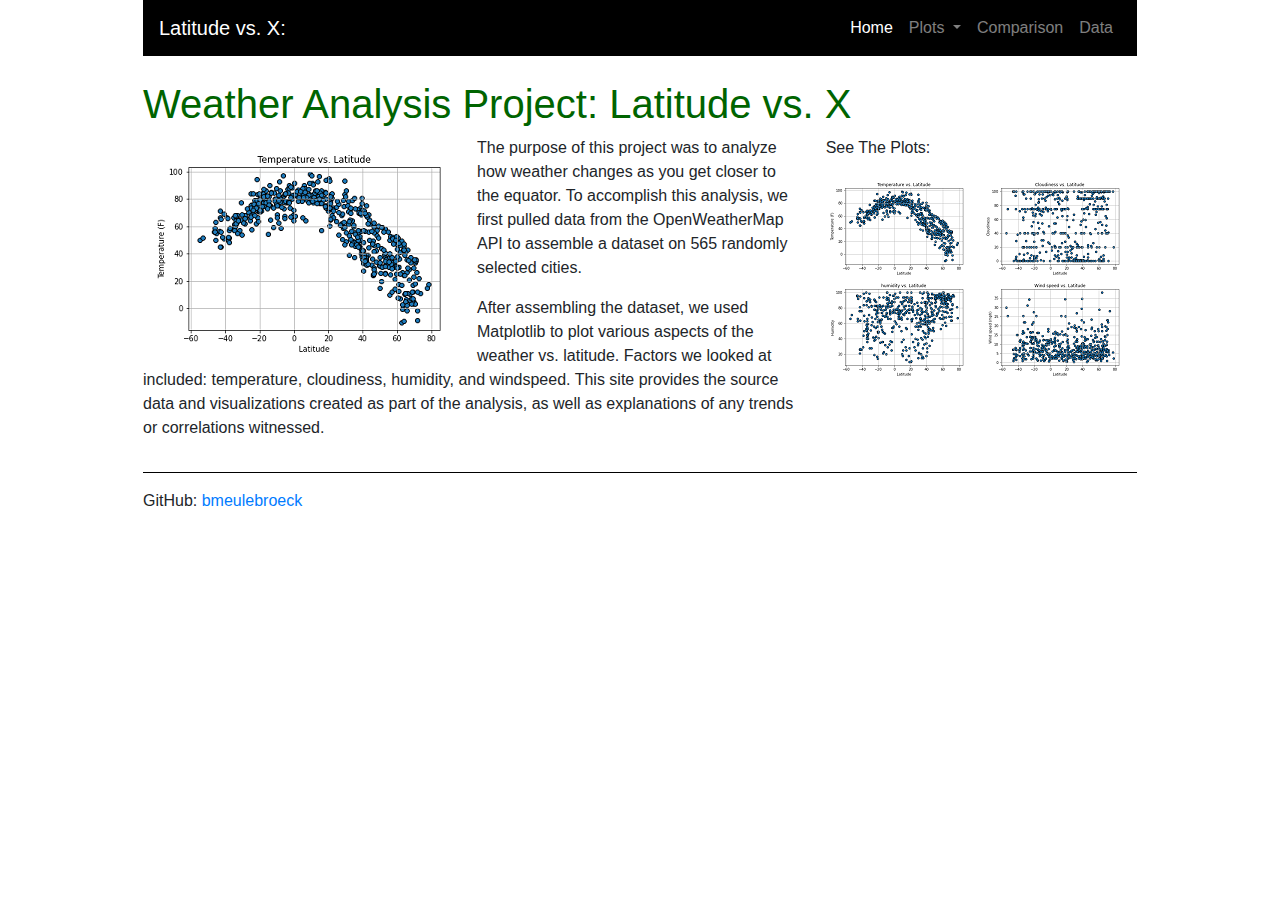
<file: index.html>
<!DOCTYPE html>
<html lang="en">
<head>
  <meta charset="UTF-8">
  <meta name="viewport" content="width=device-width, initial-scale=1.0, minimum-scale=1.0, maximum-scale=1.0, user-scalable=no, viewport-fit=cover">
  <title>Weather Analysis: Latitude vs X</title>
  <link rel="stylesheet" href="reset.css">
  <link rel="stylesheet" href="https://stackpath.bootstrapcdn.com/bootstrap/4.3.1/css/bootstrap.min.css" integrity="sha384-ggOyR0iXCbMQv3Xipma34MD+dH/1fQ784/j6cY/iJTQUOhcWr7x9JvoRxT2MZw1T" crossorigin="anonymous">
  <link rel="stylesheet" href="style.css">
</head>

<body>
    <div class="container">
        <div class="row">
            <div class="col-md-12" id="navbar">
                <nav class="navbar navbar-expand-lg navbar-dark bg-dark">
                    <a class="navbar-brand" href="index.html">Latitude vs. X:</a>
                    <button class="navbar-toggler" type="button" data-toggle="collapse" data-target="#navbarNavDropdown" aria-controls="navbarNavDropdown" aria-expanded="false" aria-label="Toggle navigation">
                      <span class="navbar-toggler-icon"></span>
                    </button>
                    <div class="collapse navbar-collapse" id="navbarNavDropdown">
                      <ul class="navbar-nav ml-auto">
                        <li class="nav-item active">
                          <a class="nav-link" href="index.html">Home <span class="sr-only">(current)</span></a>
                        </li>
                        <li class="nav-item dropdown">
                          <a class="nav-link dropdown-toggle" href="#" id="navbarDropdownMenuLink" role="button" data-toggle="dropdown" aria-haspopup="true" aria-expanded="false">
                            Plots
                          </a>
                          <div class="dropdown-menu" aria-labelledby="navbarDropdownMenuLink">
                            <a class="dropdown-item" href="temp.html">vs. Temperature</a>
                            <a class="dropdown-item" href="humidity.html">vs. Humidity</a>
                            <a class="dropdown-item" href="clouds.html">vs. Cloudiness</a>
                            <a class="dropdown-item" href="windspeed.html">vs. Wind speed</a>
                          </div>
                        </li>
                        <li class="nav-item">
                            <a class="nav-link" href="comparisons.html">Comparison</a>
                        </li>
                        <li class="nav-item">
                            <a class="nav-link" href="data.html">Data</a>
                        </li>
                      </ul>
                    </div>
                </nav>
            </div>
        </div>

        <!-- Begin Main Content Section -->

        <div class="row">
            <div class="col-md-12" id="title">
                <br>
                <h1>Weather Analysis Project: Latitude vs. X</h1>
            </div>
        </div>
        <div class ="row">
            <div class="col-md-8" id="main-content">
                <img id="content-img" src="resources/images/temp_summpg.png" alt="temp vs lat visual">
                <p class="text-md-left">The purpose of this project was to analyze how weather changes as you get closer to the equator. To accomplish this analysis, we first pulled data from the OpenWeatherMap API to assemble a dataset on 565 randomly selected cities.</p>
                <p>After assembling the dataset, we used Matplotlib to plot various aspects of the weather vs. latitude. Factors we looked at included: temperature, cloudiness, humidity, and windspeed. This site provides the source data and visualizations created as part of the analysis, as well as explanations of any trends or correlations witnessed.</p>
            </div>
            <div class="col-md-4" id="summ-sidebar">
                <p>See The Plots:</p>
                <a href="temp.html"><img id="temp_th" src="resources/images/tempvlat_th.png" alt="temp fig thumbnail"></a>
                <a href="clouds.html"><img id="clouds_th" src="resources/images/cloudsvlat_th.png" alt="clouds fig thumbnail"></a>
                <a href="humidity.html"><img id="humidity_th" src="resources/images/humidvlat_th.png" alt="humidity fig thumbnail"></a>
                <a href="windspeed.html"><img id="windspeed_th" src="resources/images/windvlat_th.png" alt="windspeed fig thumbnail"></a>
            </div>
        </div>

        <!-- End Main Content Section -->

        <div class="row">
            <div class="col-md-12">
                <hr color="#010101">
                <p>GitHub: <a href="https://github.com/bmeulebroeck">bmeulebroeck</a></p>
            </div>
        </div>
    </div>

    <script src="https://code.jquery.com/jquery-3.3.1.slim.min.js" integrity="sha384-q8i/X+965DzO0rT7abK41JStQIAqVgRVzpbzo5smXKp4YfRvH+8abtTE1Pi6jizo" crossorigin="anonymous"></script>
    <script src="https://cdnjs.cloudflare.com/ajax/libs/popper.js/1.14.7/umd/popper.min.js" integrity="sha384-UO2eT0CpHqdSJQ6hJty5KVphtPhzWj9WO1clHTMGa3JDZwrnQq4sF86dIHNDz0W1" crossorigin="anonymous"></script>
    <script src="https://stackpath.bootstrapcdn.com/bootstrap/4.3.1/js/bootstrap.min.js" integrity="sha384-JjSmVgyd0p3pXB1rRibZUAYoIIy6OrQ6VrjIEaFf/nJGzIxFDsf4x0xIM+B07jRM" crossorigin="anonymous"></script>
</body>
</html>
</file>
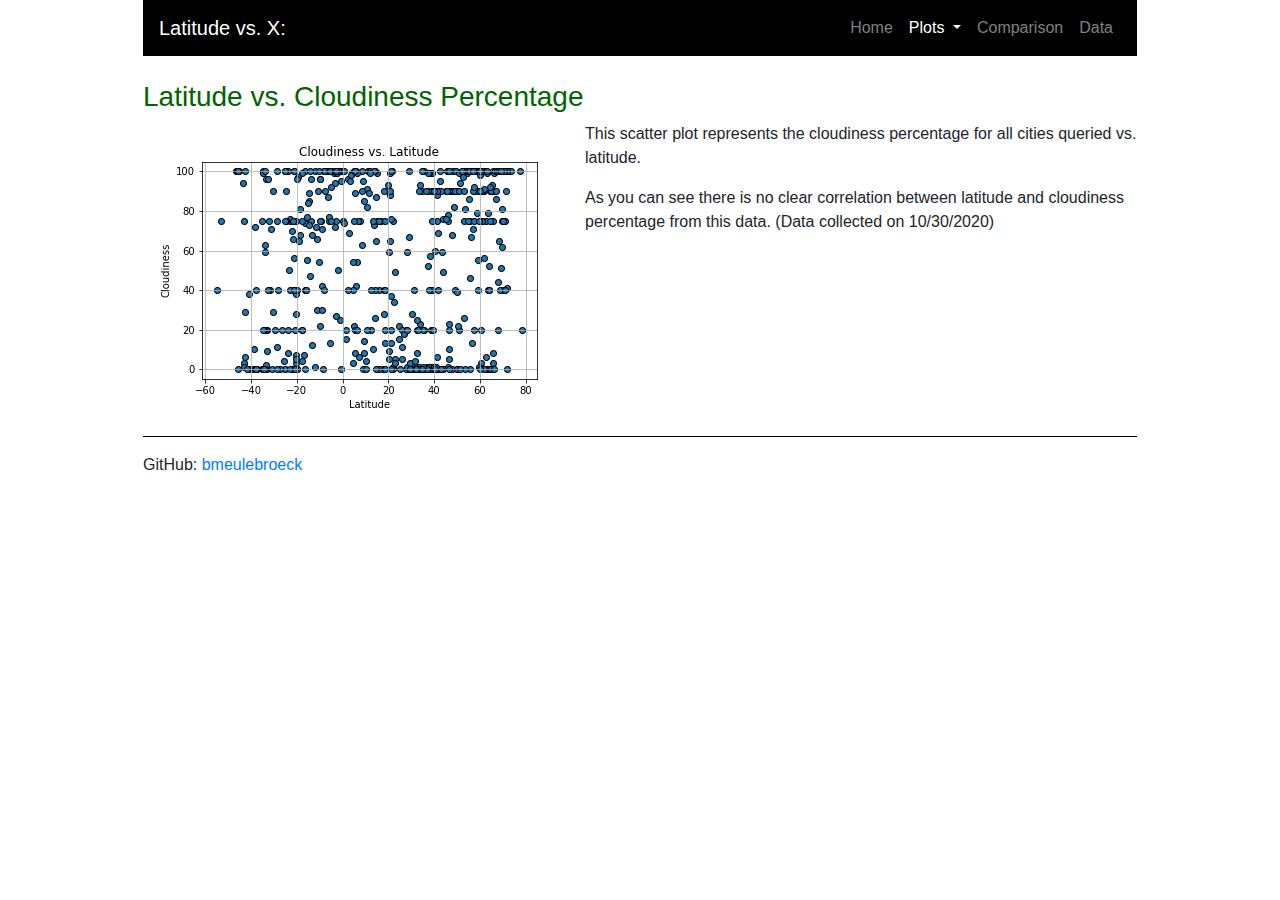
<file: clouds.html>
<!DOCTYPE html>
<html lang="en">
<head>
  <meta charset="UTF-8">
  <title>Weather Analysis: Latitude vs X</title>
  <link rel="stylesheet" href="reset.css">
  <link rel="stylesheet" href="https://stackpath.bootstrapcdn.com/bootstrap/4.3.1/css/bootstrap.min.css" integrity="sha384-ggOyR0iXCbMQv3Xipma34MD+dH/1fQ784/j6cY/iJTQUOhcWr7x9JvoRxT2MZw1T" crossorigin="anonymous">
  <link rel="stylesheet" href="style.css">
</head>

<body>
    <div class="container">
        <div class="row">
            <div class="col-md-12" id="navbar">
                <nav class="navbar navbar-expand-lg navbar-dark bg-dark">
                    <a class="navbar-brand" href="index.html">Latitude vs. X:</a>
                    <button class="navbar-toggler" type="button" data-toggle="collapse" data-target="#navbarNavDropdown" aria-controls="navbarNavDropdown" aria-expanded="false" aria-label="Toggle navigation">
                      <span class="navbar-toggler-icon"></span>
                    </button>
                    <div class="collapse navbar-collapse" id="navbarNavDropdown">
                      <ul class="navbar-nav ml-auto">
                        <li class="nav-item">
                          <a class="nav-link" href="index.html">Home</a>
                        </li>
                        <li class="nav-item dropdown active">
                          <a class="nav-link dropdown-toggle" href="#" id="navbarDropdownMenuLink" role="button" data-toggle="dropdown" aria-haspopup="true" aria-expanded="false">
                            Plots
                          </a>
                          <div class="dropdown-menu" aria-labelledby="navbarDropdownMenuLink">
                            <a class="dropdown-item" href="temp.html">vs. Temperature</a>
                            <a class="dropdown-item" href="humidity.html">vs. Humidity</a>
                            <a class="dropdown-item" href="clouds.html">vs. Cloudiness</a>
                            <a class="dropdown-item" href="windspeed.html">vs. Wind speed</a>
                          </div>
                        </li>
                        <li class="nav-item">
                            <a class="nav-link" href="comparisons.html">Comparison</a>
                        </li>
                        <li class="nav-item">
                            <a class="nav-link" href="data.html">Data</a>
                        </li>
                      </ul>
                    </div>
                </nav>
            </div>
        </div>
        <!-- Begin Main Content Section -->

        <div class="row">
          <div class="col-md-12" id="title">
              <br>
              <h3>Latitude vs. Cloudiness Percentage</h3>
          </div>
        </div>
        <div class ="row">
            <div class="col-md-12" id="main-content">
                <img id="content-img" src="resources/images/cloudsvlat.png" alt="clouds vs lat visual">
                <p class="text-md-left">This scatter plot represents the cloudiness percentage for all cities queried vs. latitude.</p>
                <p>As you can see there is no clear correlation between latitude and cloudiness percentage from this data. (Data collected on 10/30/2020)</p>
            </div>
        </div>

      <!-- End Main Content Section -->
        <div class="row">
            <div class="col-md-12">
                <hr color="#010101">
                <p>GitHub: <a href="https://github.com/bmeulebroeck">bmeulebroeck</a></p>
            </div>
        </div>
    </div>

    <script src="https://code.jquery.com/jquery-3.3.1.slim.min.js" integrity="sha384-q8i/X+965DzO0rT7abK41JStQIAqVgRVzpbzo5smXKp4YfRvH+8abtTE1Pi6jizo" crossorigin="anonymous"></script>
    <script src="https://cdnjs.cloudflare.com/ajax/libs/popper.js/1.14.7/umd/popper.min.js" integrity="sha384-UO2eT0CpHqdSJQ6hJty5KVphtPhzWj9WO1clHTMGa3JDZwrnQq4sF86dIHNDz0W1" crossorigin="anonymous"></script>
    <script src="https://stackpath.bootstrapcdn.com/bootstrap/4.3.1/js/bootstrap.min.js" integrity="sha384-JjSmVgyd0p3pXB1rRibZUAYoIIy6OrQ6VrjIEaFf/nJGzIxFDsf4x0xIM+B07jRM" crossorigin="anonymous"></script>
</body>
</html>
</file>
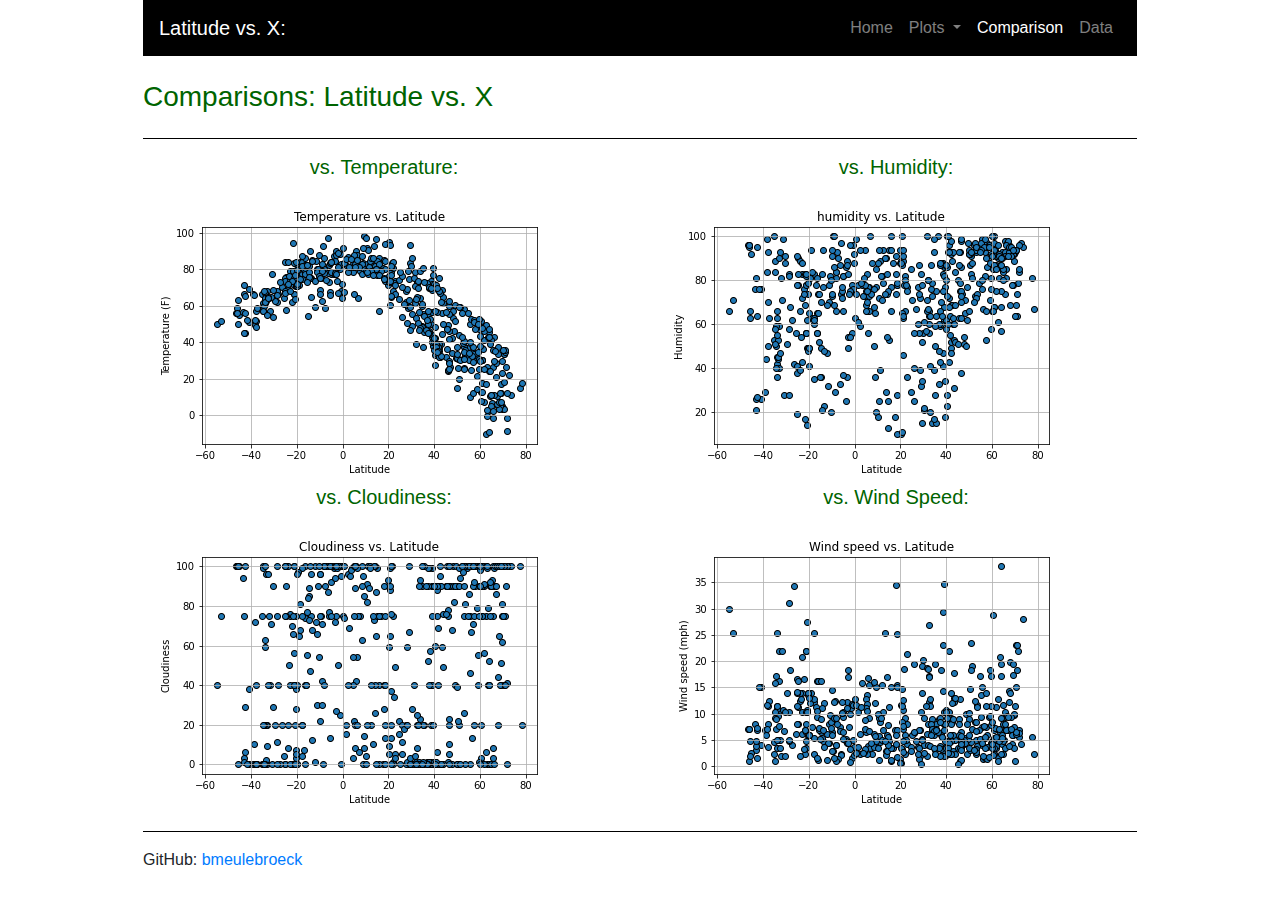
<file: comparisons.html>
<!DOCTYPE html>
<html lang="en">
<head>
  <meta charset="UTF-8">
  <title>Weather Analysis: Latitude vs X</title>
  <link rel="stylesheet" href="reset.css">
  <link rel="stylesheet" href="https://stackpath.bootstrapcdn.com/bootstrap/4.3.1/css/bootstrap.min.css" integrity="sha384-ggOyR0iXCbMQv3Xipma34MD+dH/1fQ784/j6cY/iJTQUOhcWr7x9JvoRxT2MZw1T" crossorigin="anonymous">
  <link rel="stylesheet" href="style.css">
</head>

<body>
    <div class="container">
        <div class="row">
            <div class="col-md-12" id="navbar">
                <nav class="navbar navbar-expand-lg navbar-dark bg-dark">
                    <a class="navbar-brand" href="index.html">Latitude vs. X:</a>
                    <button class="navbar-toggler" type="button" data-toggle="collapse" data-target="#navbarNavDropdown" aria-controls="navbarNavDropdown" aria-expanded="false" aria-label="Toggle navigation">
                      <span class="navbar-toggler-icon"></span>
                    </button>
                    <div class="collapse navbar-collapse" id="navbarNavDropdown">
                      <ul class="navbar-nav ml-auto">
                        <li class="nav-item">
                          <a class="nav-link" href="index.html">Home</a>
                        </li>
                        <li class="nav-item dropdown">
                          <a class="nav-link dropdown-toggle" href="#" id="navbarDropdownMenuLink" role="button" data-toggle="dropdown" aria-haspopup="true" aria-expanded="false">
                            Plots
                          </a>
                          <div class="dropdown-menu" aria-labelledby="navbarDropdownMenuLink">
                            <a class="dropdown-item" href="temp.html">vs. Temperature</a>
                            <a class="dropdown-item" href="humidity.html">vs. Humidity</a>
                            <a class="dropdown-item" href="clouds.html">vs. Cloudiness</a>
                            <a class="dropdown-item" href="windspeed.html">vs. Wind speed</a>
                          </div>
                        </li>
                        <li class="nav-item active">
                            <a class="nav-link" href="comparisons.html">Comparison <span class="sr-only">(current)</span></a>
                        </li>
                        <li class="nav-item">
                            <a class="nav-link" href="data.html">Data</a>
                        </li>
                      </ul>
                    </div>
                </nav>
            </div>
        </div>
        <!-- Begin Main Content Section -->

        <div class="row">
          <div class="col-md-12" id="title">
              <br>
              <h3>Comparisons: Latitude vs. X</h3>
          </div>
        </div>
        <hr color="#010101">
        <div class ="row">
            <div class="col-md-6" id="comp-boxes">
              <h5>vs. Temperature:</h5>
              <a href="temp.html"><img id="content-img" src="resources/images/tempvlat.png" alt="temp vs lat visual"></a>
            </div>
            <div class="col-md-6" id="comp-boxes">
              <h5>vs. Humidity:</h5>
              <a href="humidity.html"><img id="content-img" src="resources/images/humidvlat.png" alt="humidity vs lat visual"></a>
          </div>
        </div>
        <div class ="row">
            <div class="col-md-6" id="comp-boxes">
              <h5>vs. Cloudiness:</h5>
              <a href="clouds.html"><img id="content-img" src="resources/images/cloudsvlat.png" alt="cloudiness vs lat visual"></a>
            </div>
            <div class="col-md-6" id="comp-boxes">
              <h5>vs. Wind Speed:</h5>
              <a href="windspeed.html"><img id="content-img" src="resources/images/windvlat.png" alt="windspeed vs lat visual"></a>
            </div>
        </div>

      <!-- End Main Content Section -->
        <div class="row">
            <div class="col-md-12">
                <hr color="#010101">
                <p>GitHub: <a href="https://github.com/bmeulebroeck">bmeulebroeck</a></p>
            </div>
        </div>
    </div>

    <script src="https://code.jquery.com/jquery-3.3.1.slim.min.js" integrity="sha384-q8i/X+965DzO0rT7abK41JStQIAqVgRVzpbzo5smXKp4YfRvH+8abtTE1Pi6jizo" crossorigin="anonymous"></script>
    <script src="https://cdnjs.cloudflare.com/ajax/libs/popper.js/1.14.7/umd/popper.min.js" integrity="sha384-UO2eT0CpHqdSJQ6hJty5KVphtPhzWj9WO1clHTMGa3JDZwrnQq4sF86dIHNDz0W1" crossorigin="anonymous"></script>
    <script src="https://stackpath.bootstrapcdn.com/bootstrap/4.3.1/js/bootstrap.min.js" integrity="sha384-JjSmVgyd0p3pXB1rRibZUAYoIIy6OrQ6VrjIEaFf/nJGzIxFDsf4x0xIM+B07jRM" crossorigin="anonymous"></script>
</body>
</html>
</file>
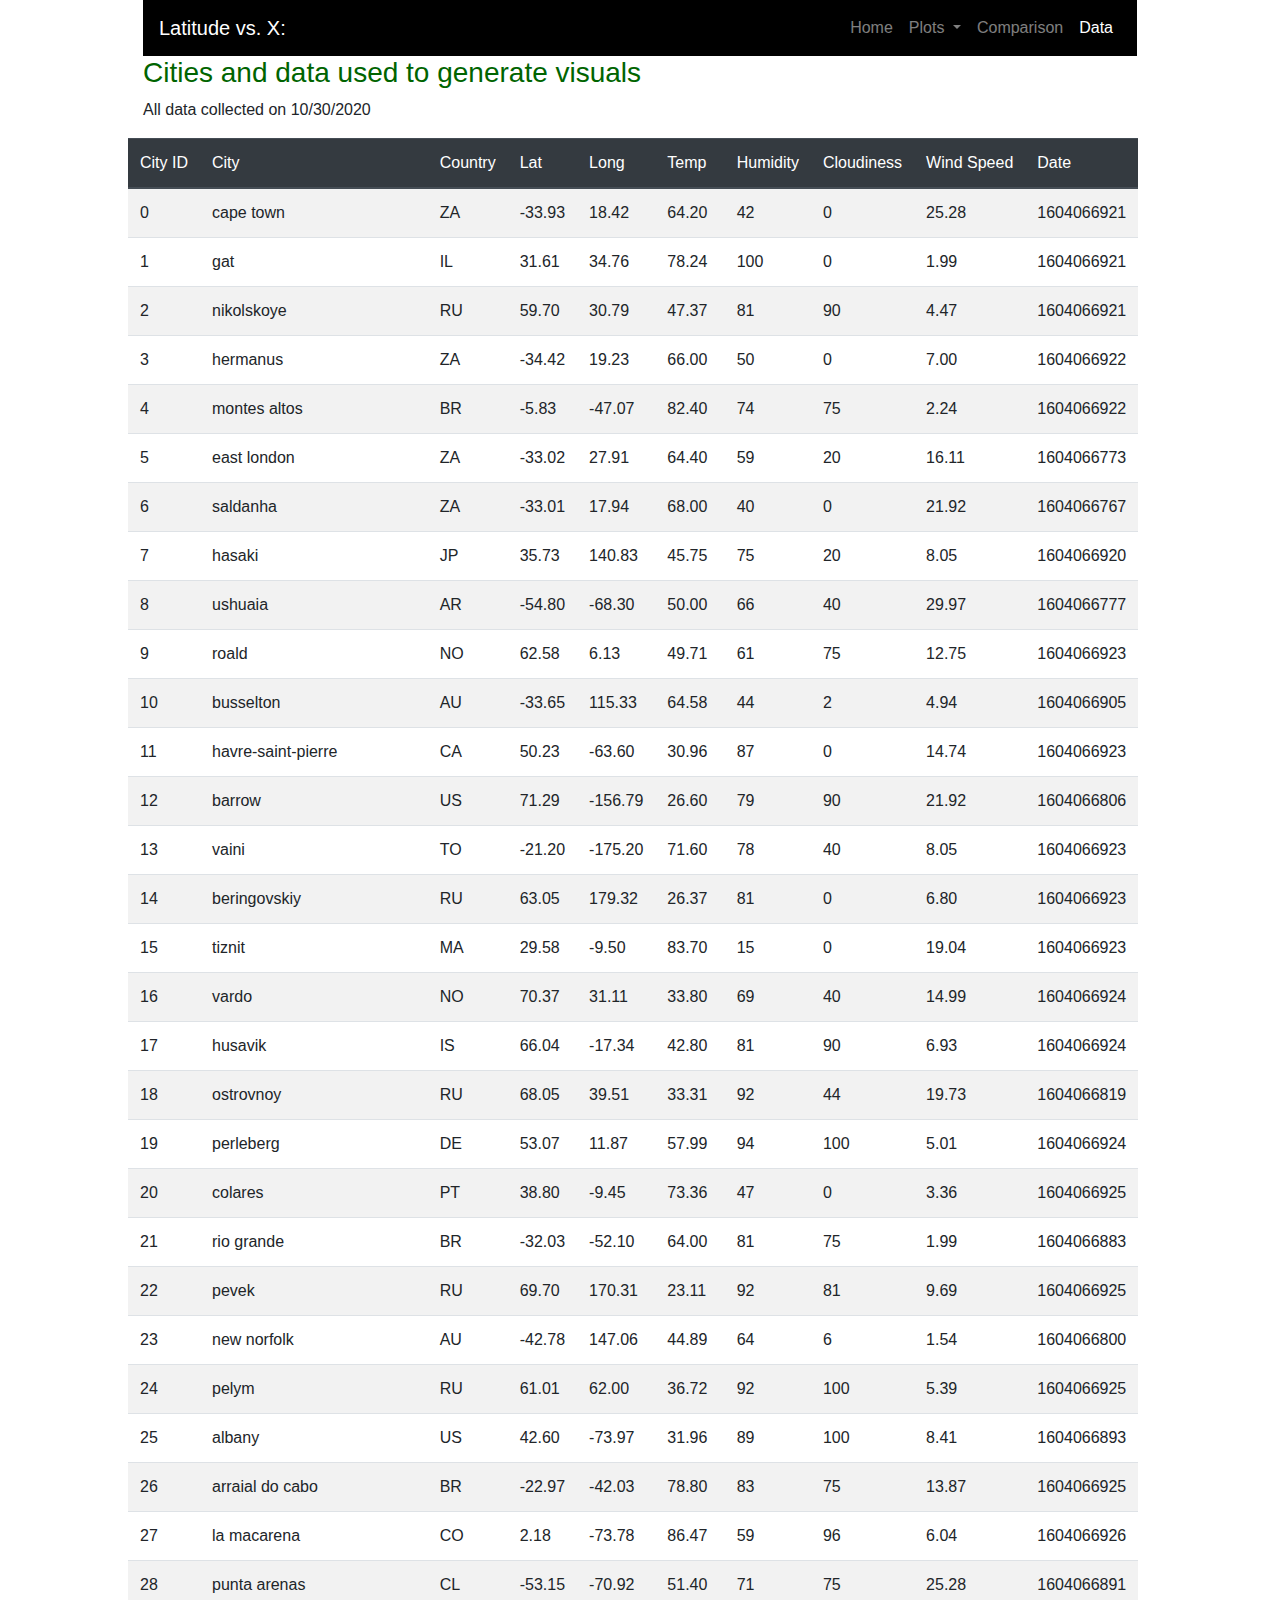
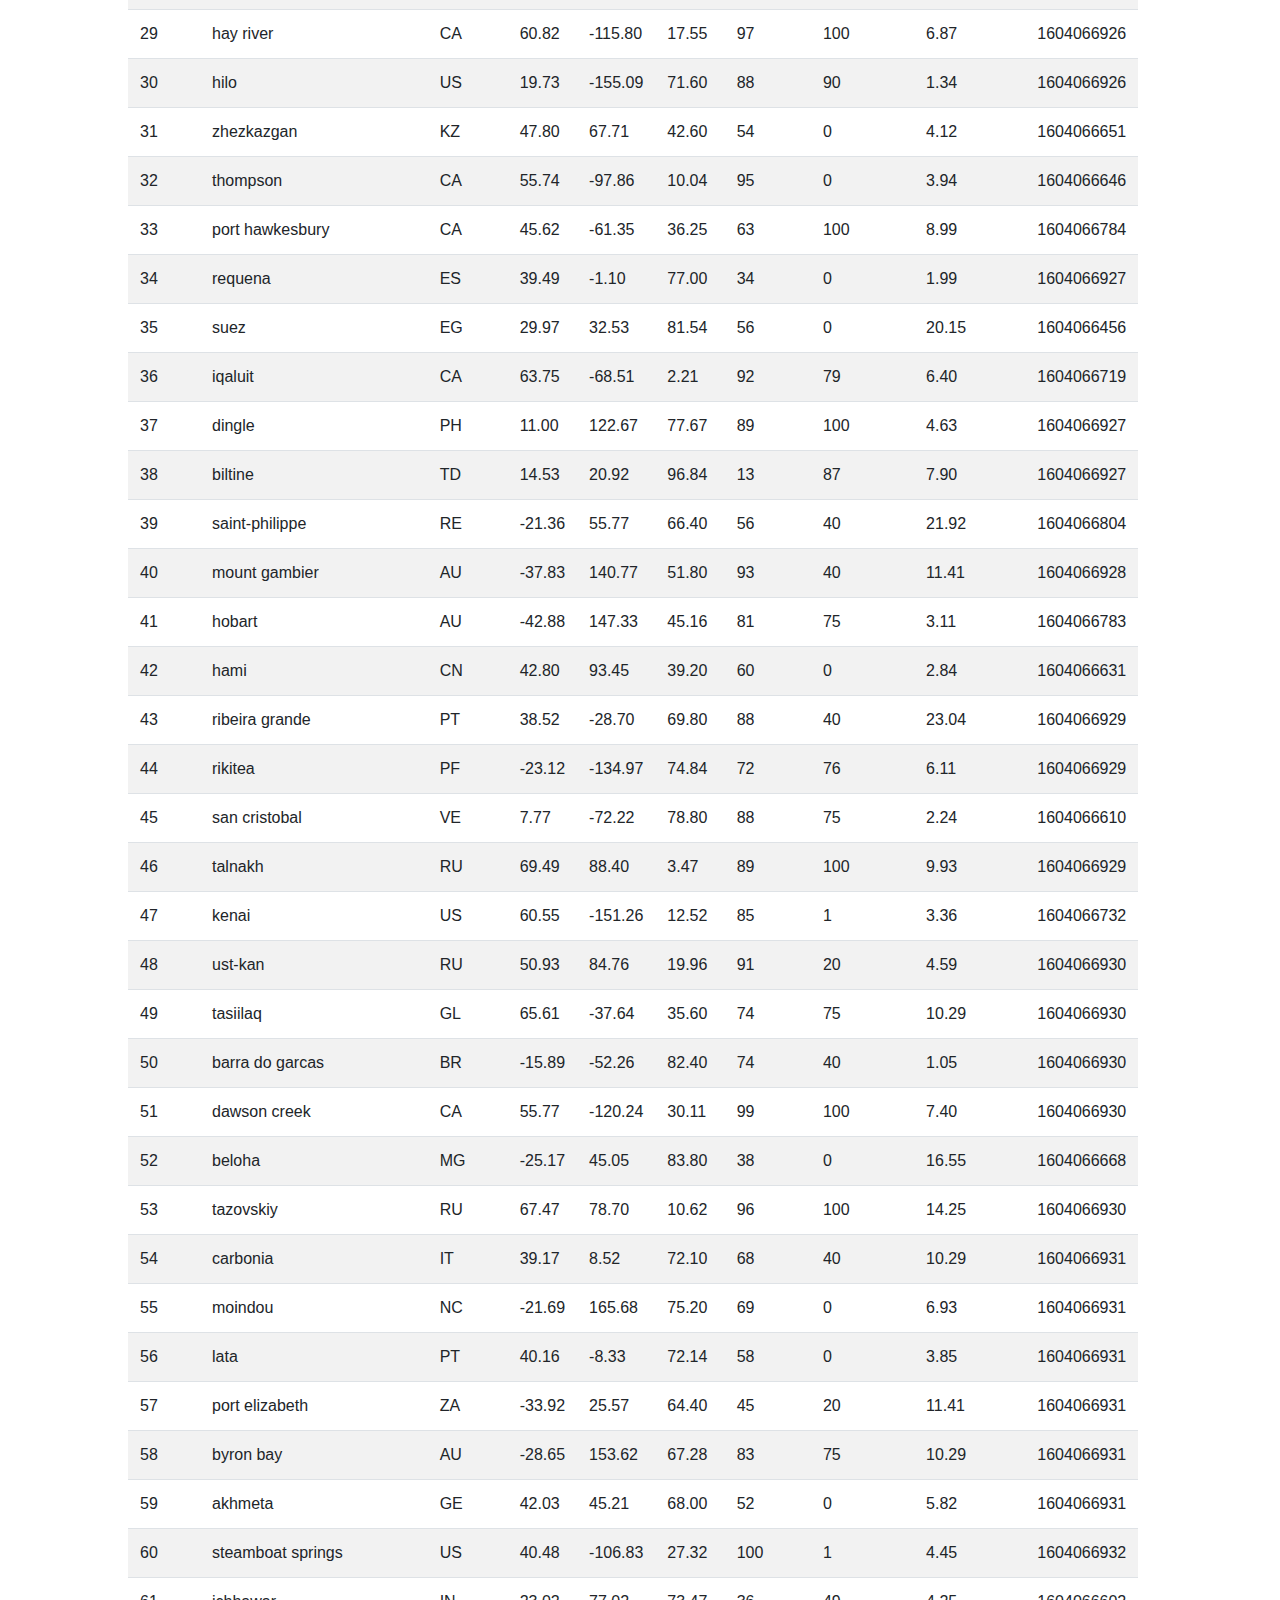
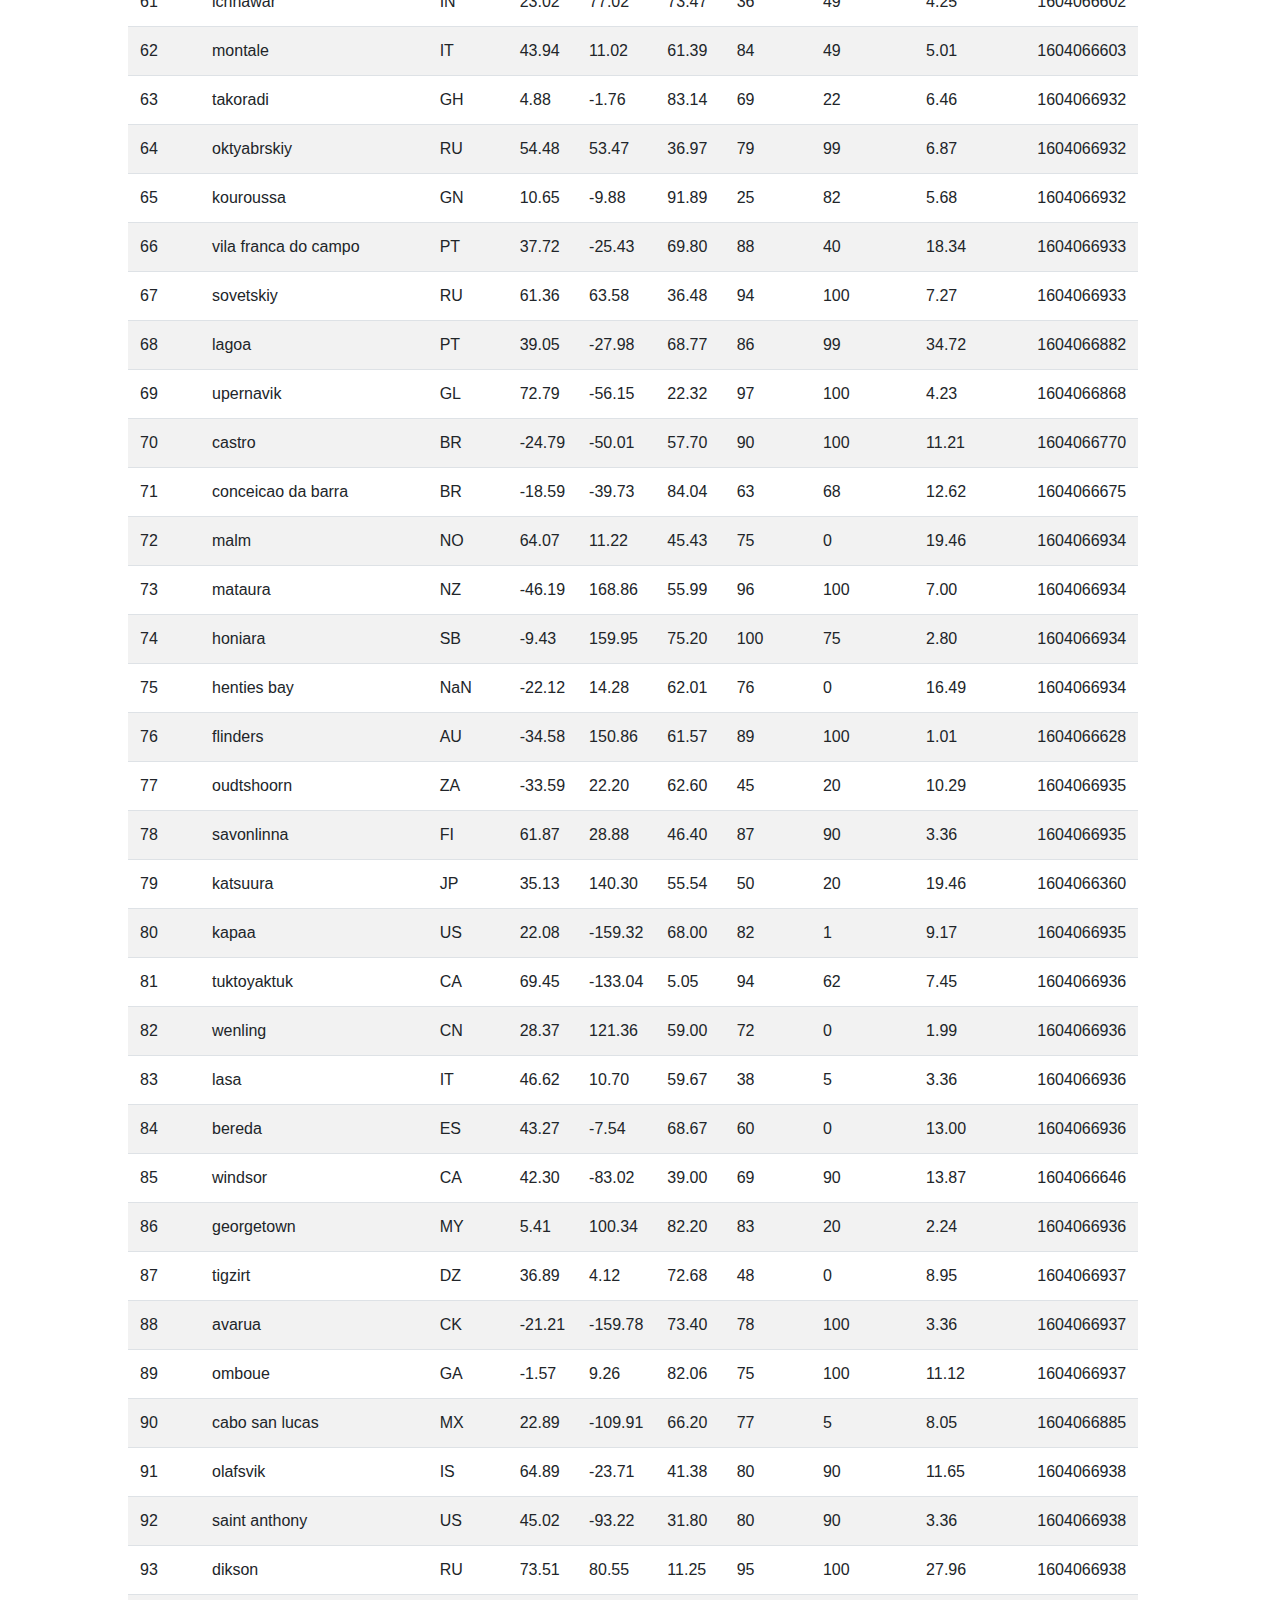
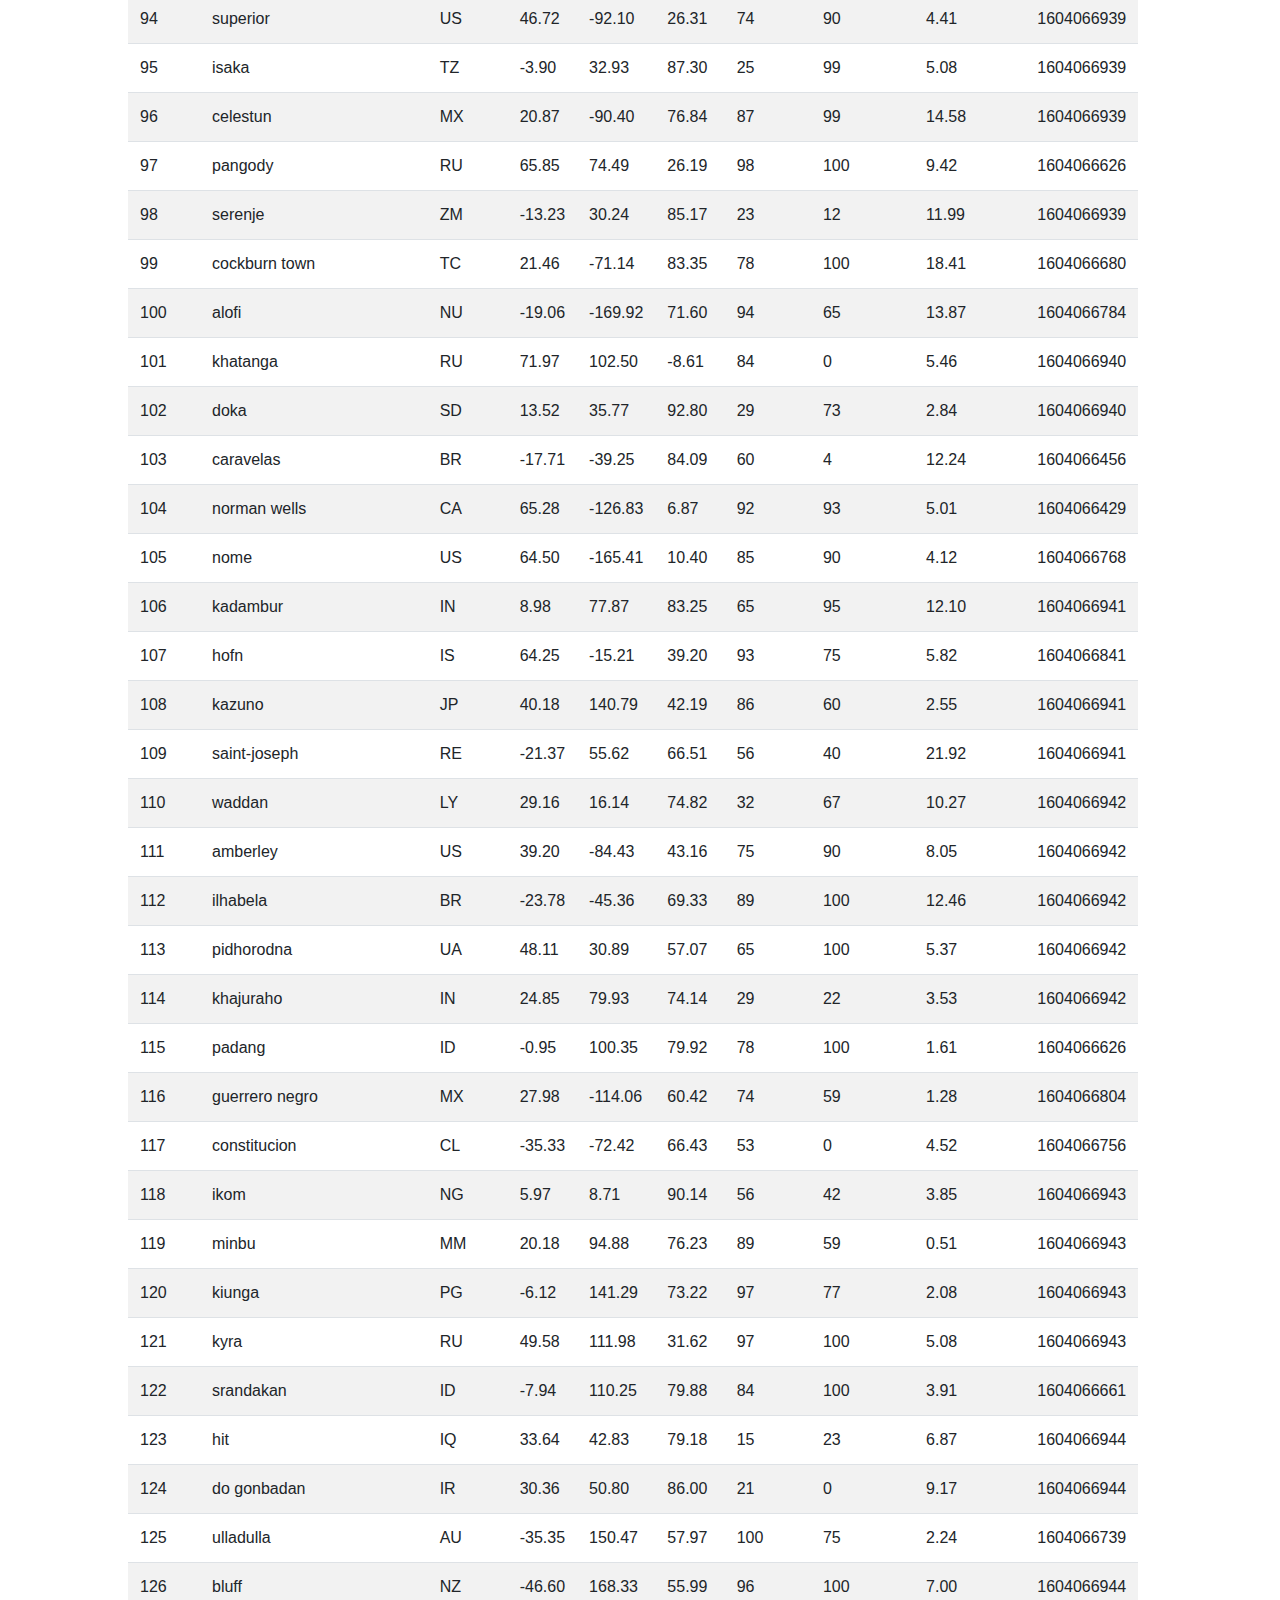
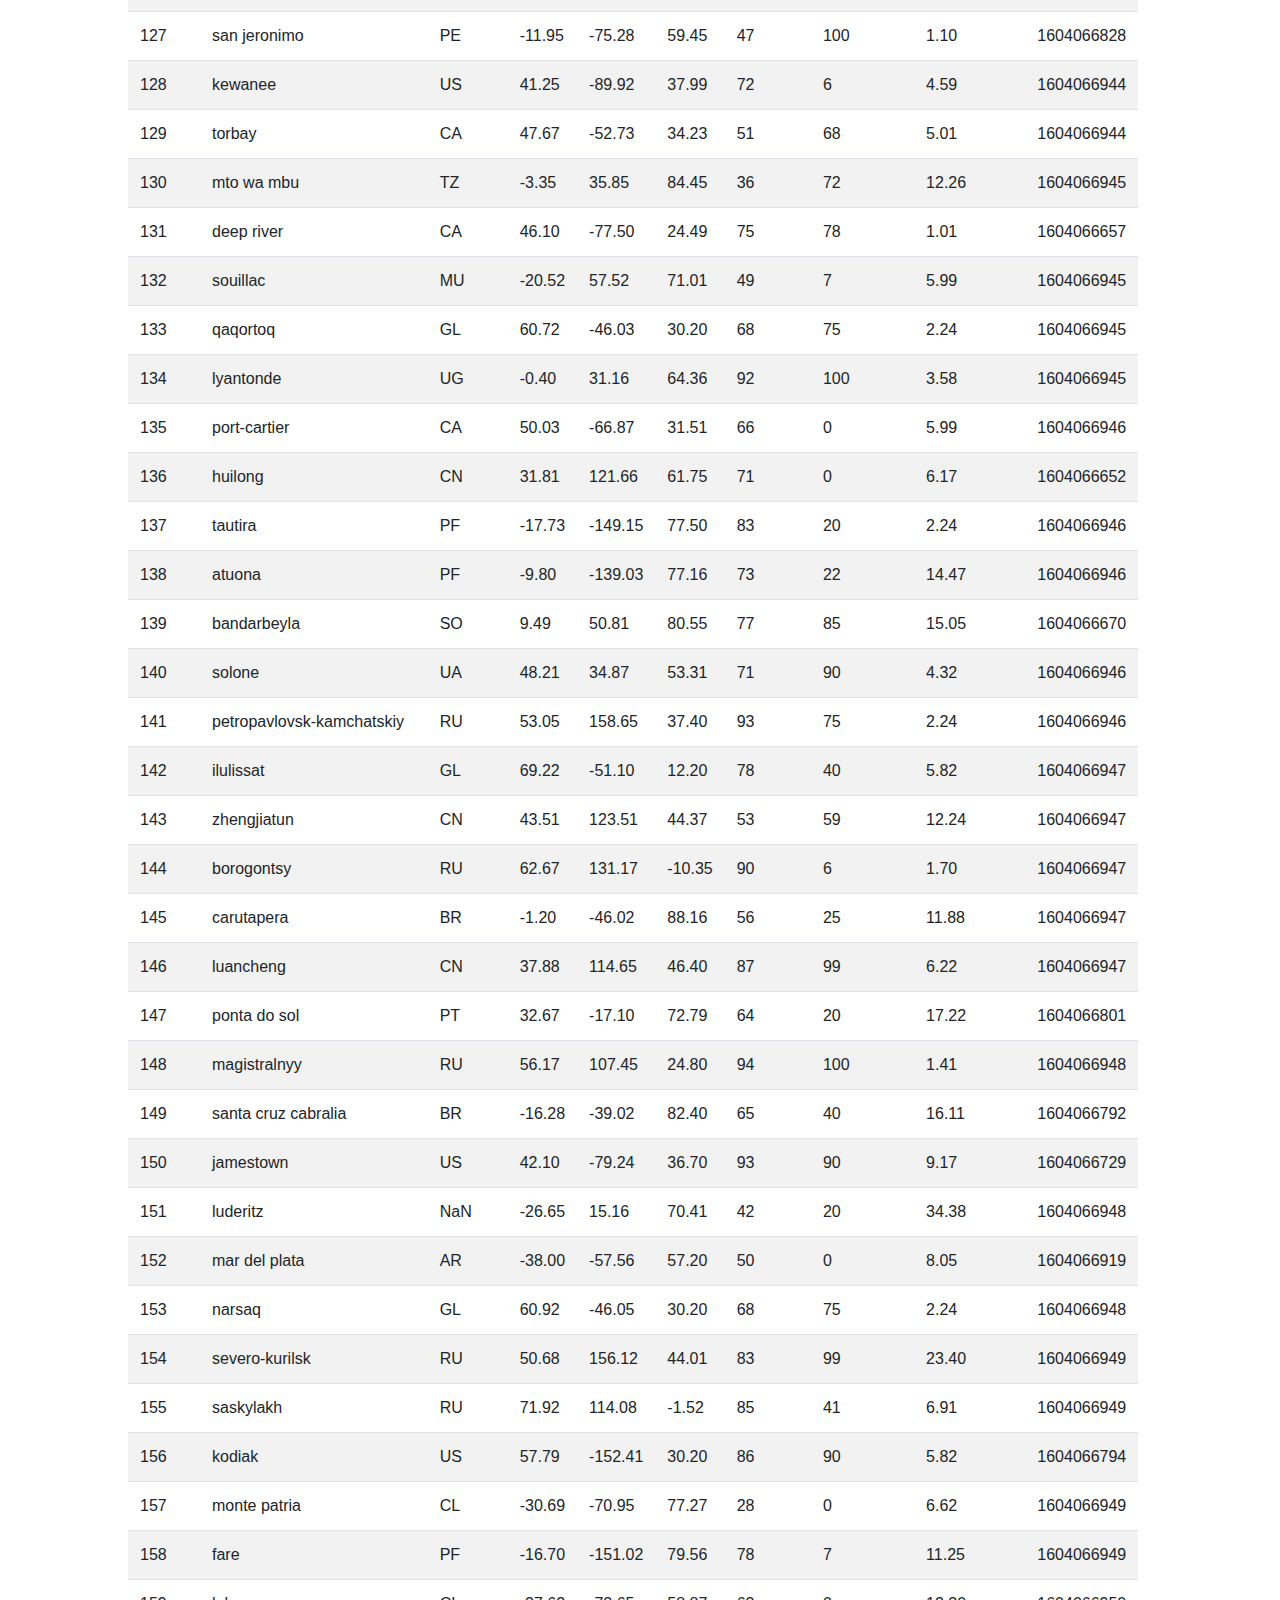
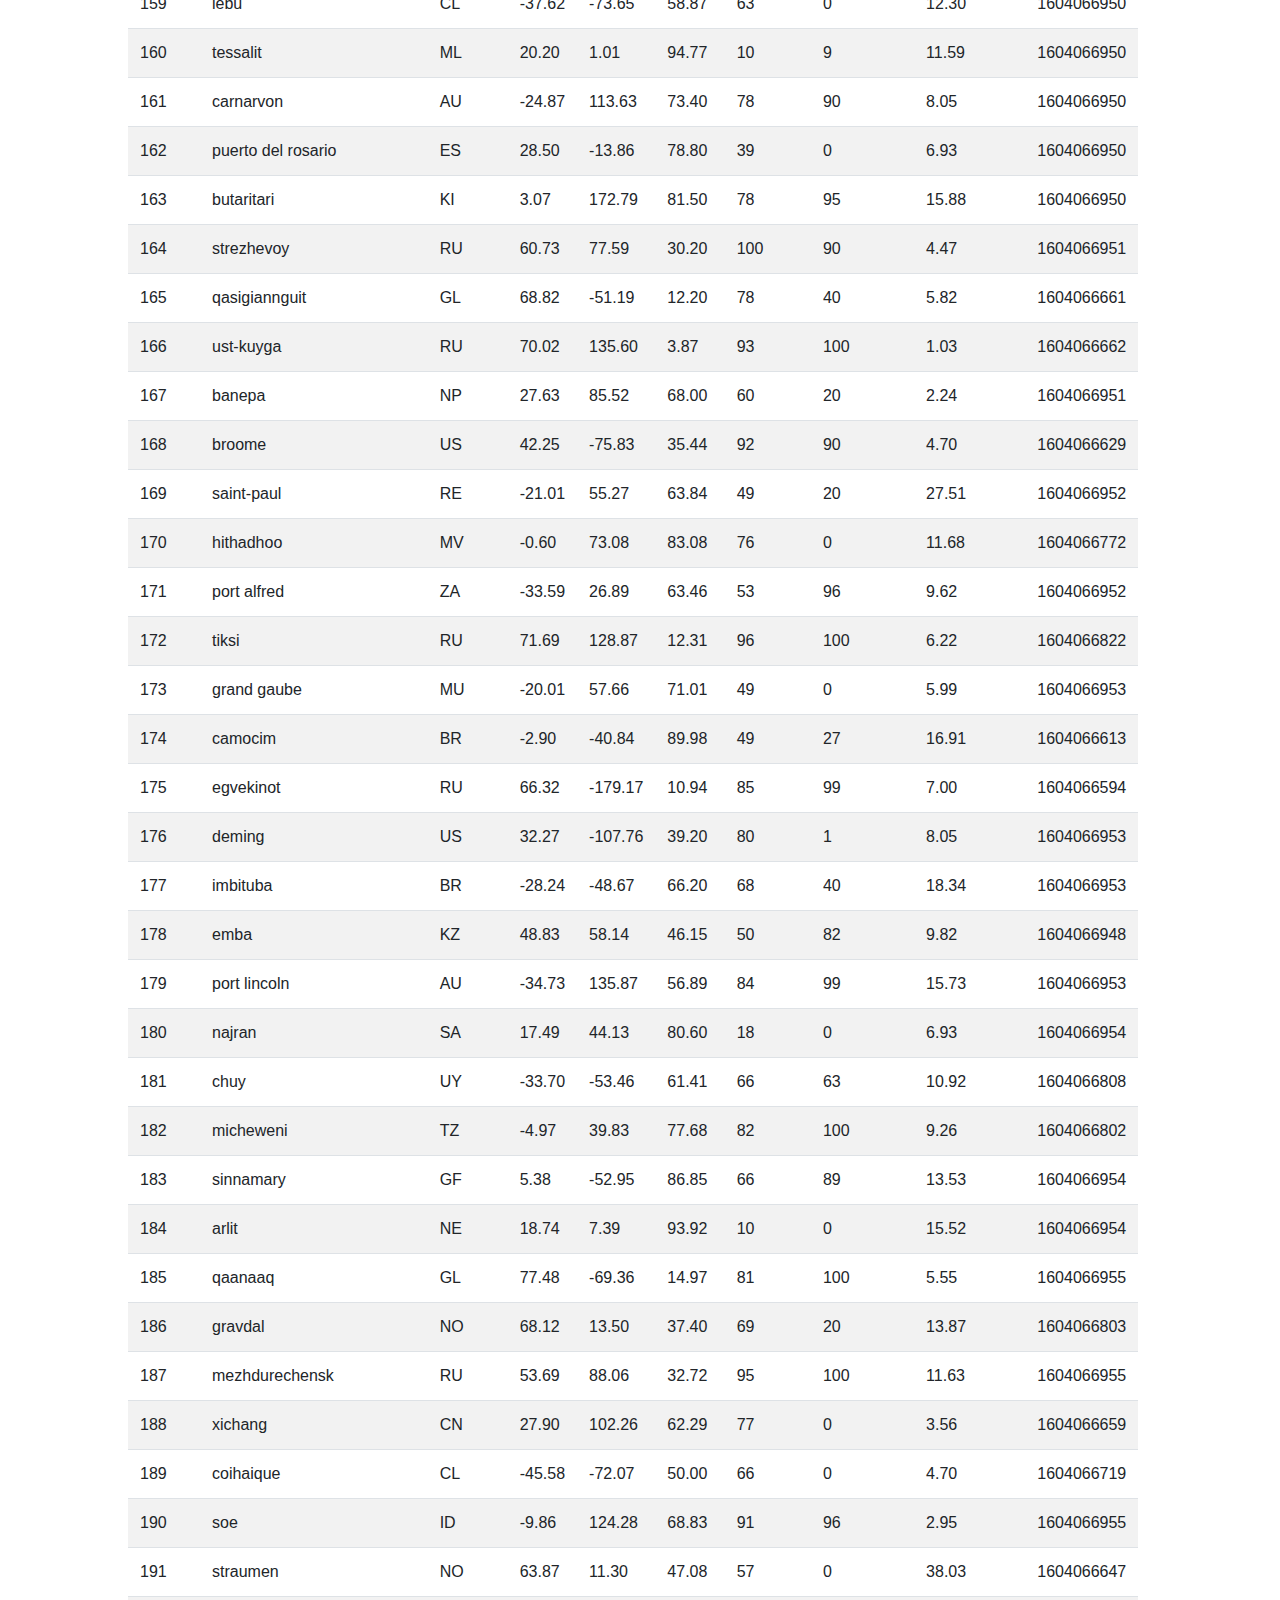
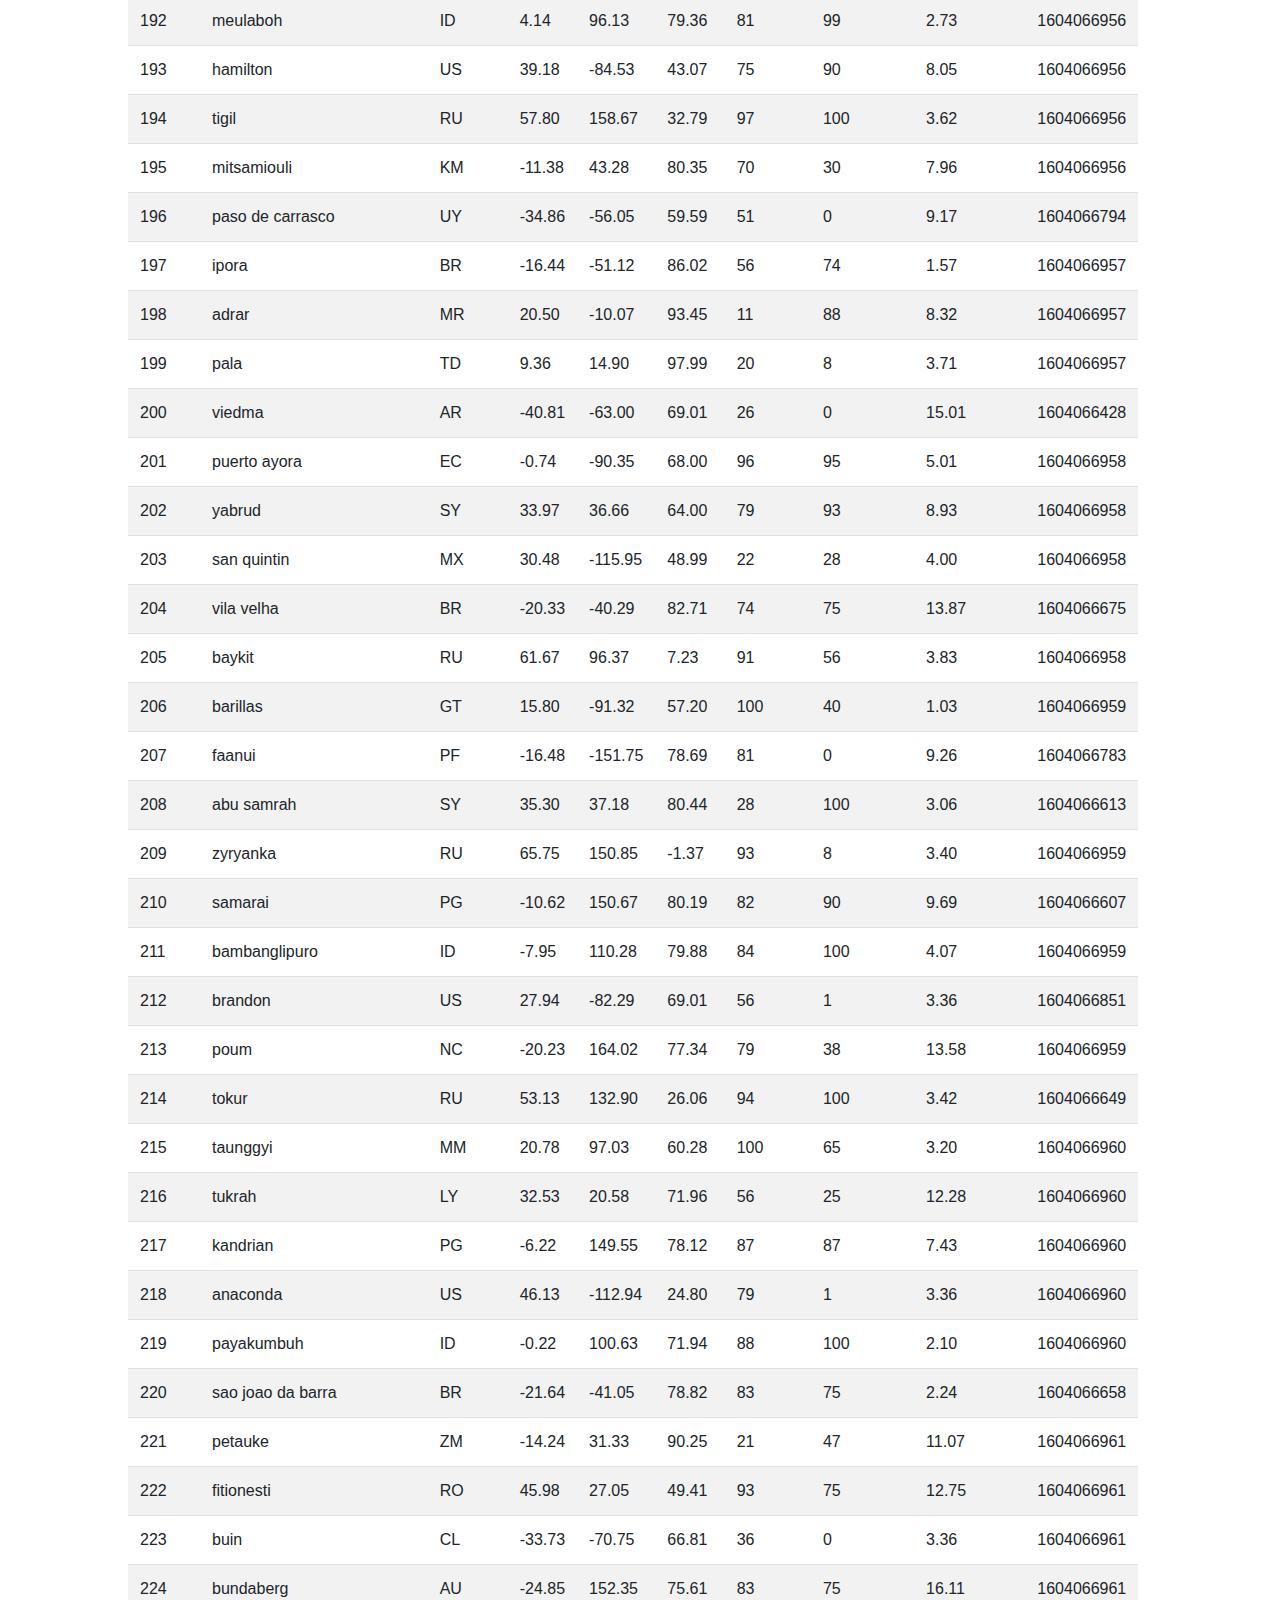
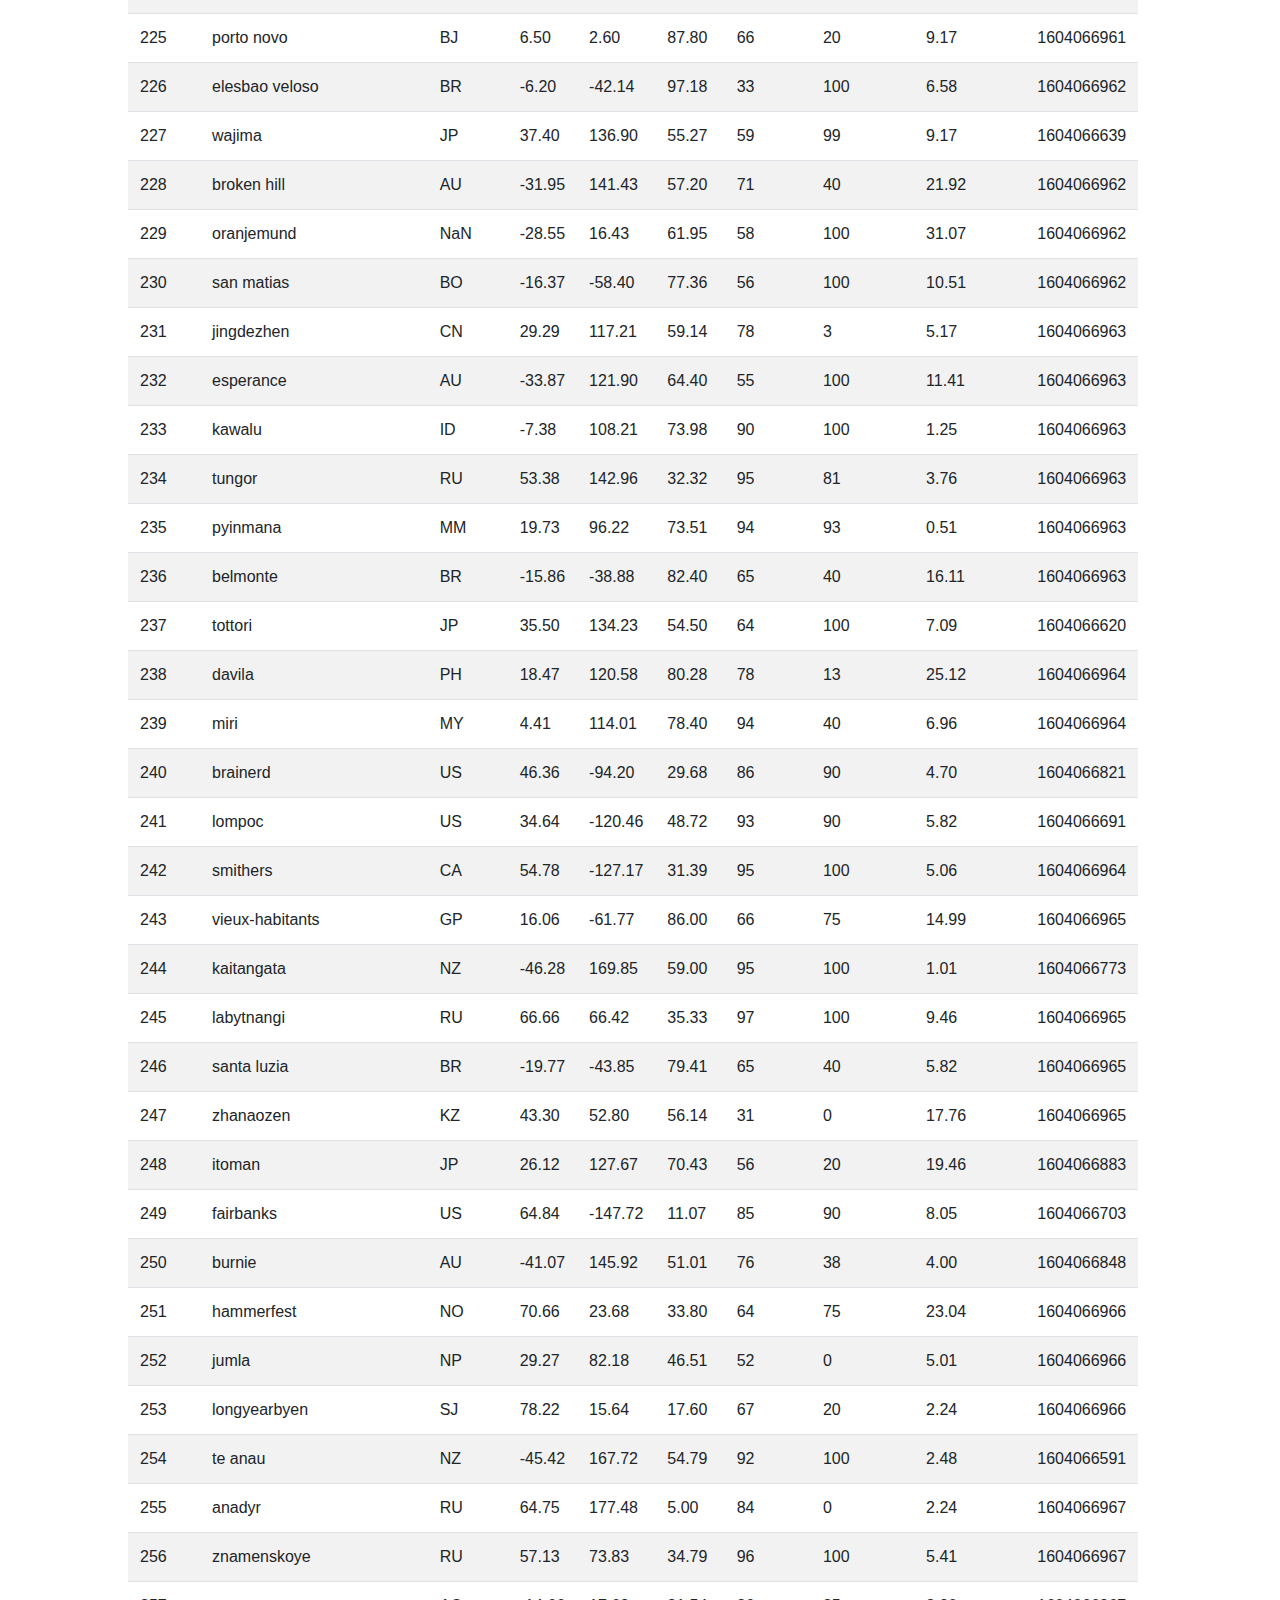
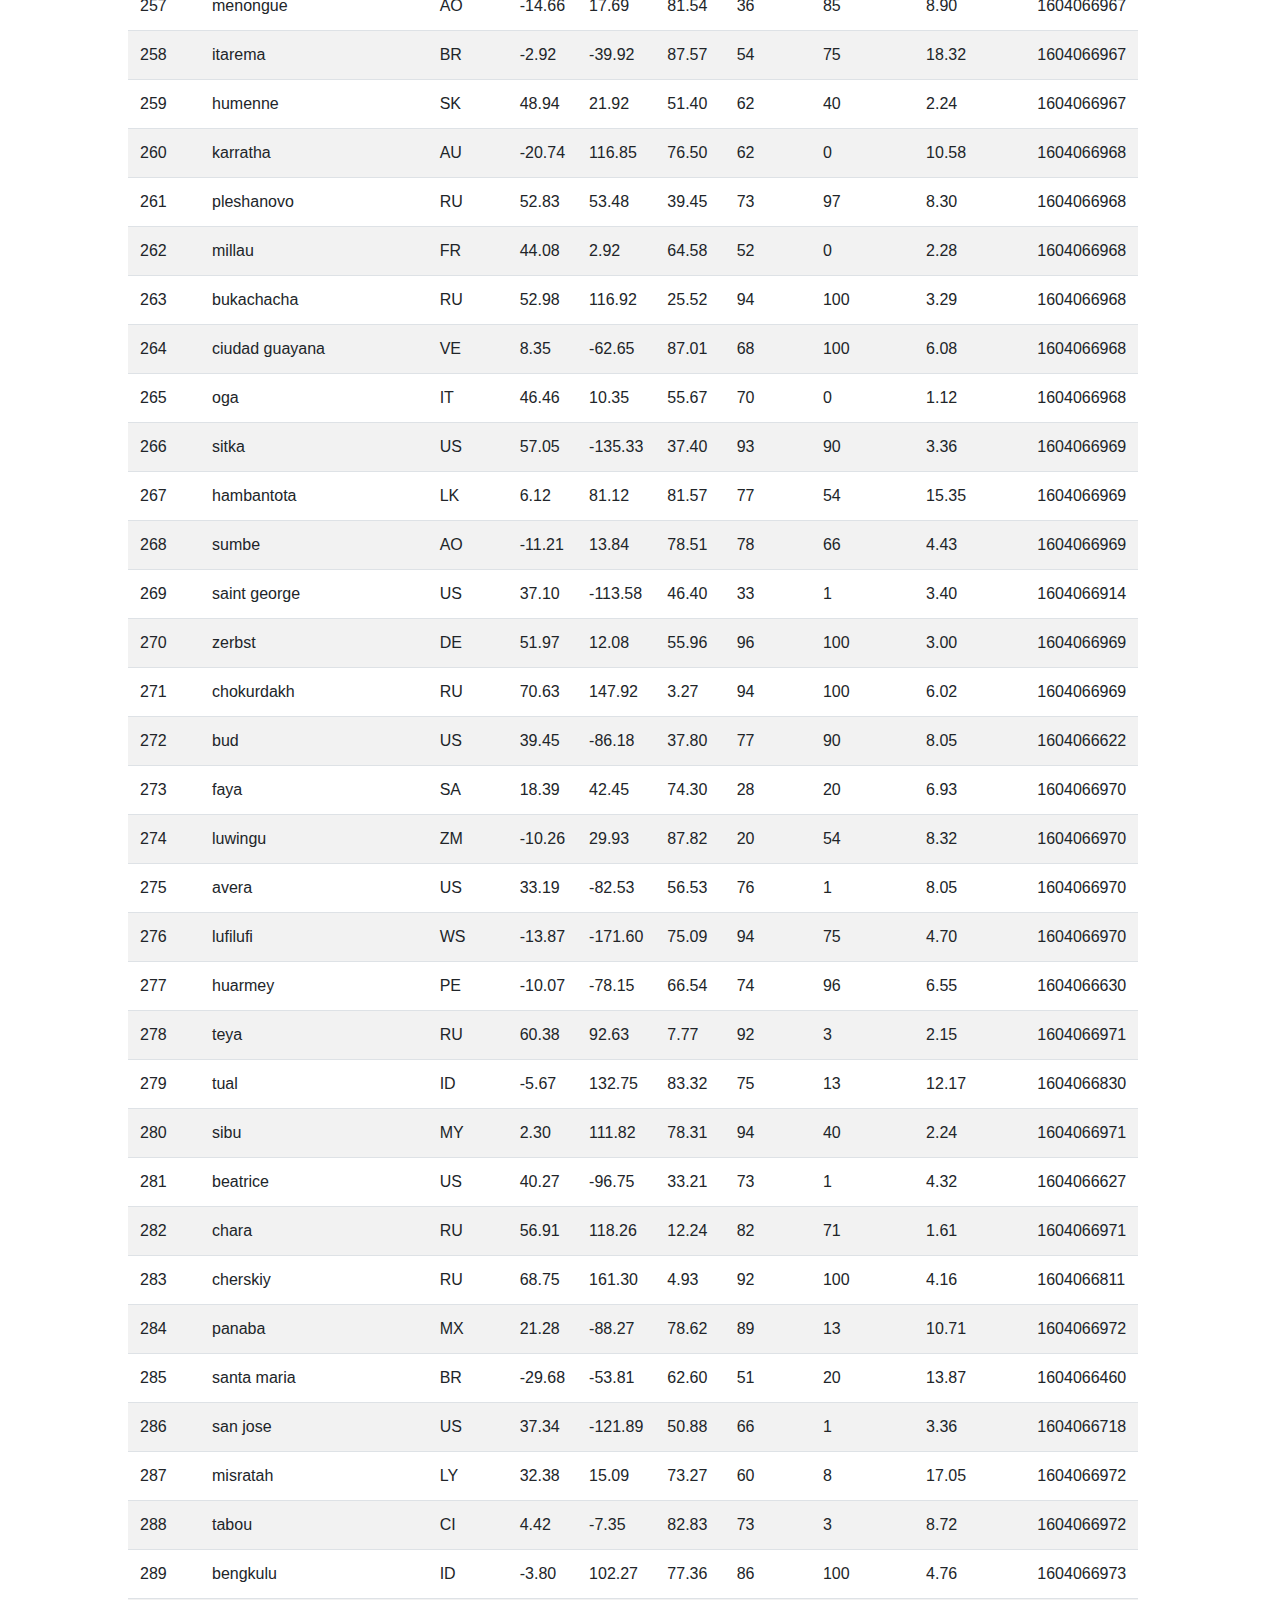
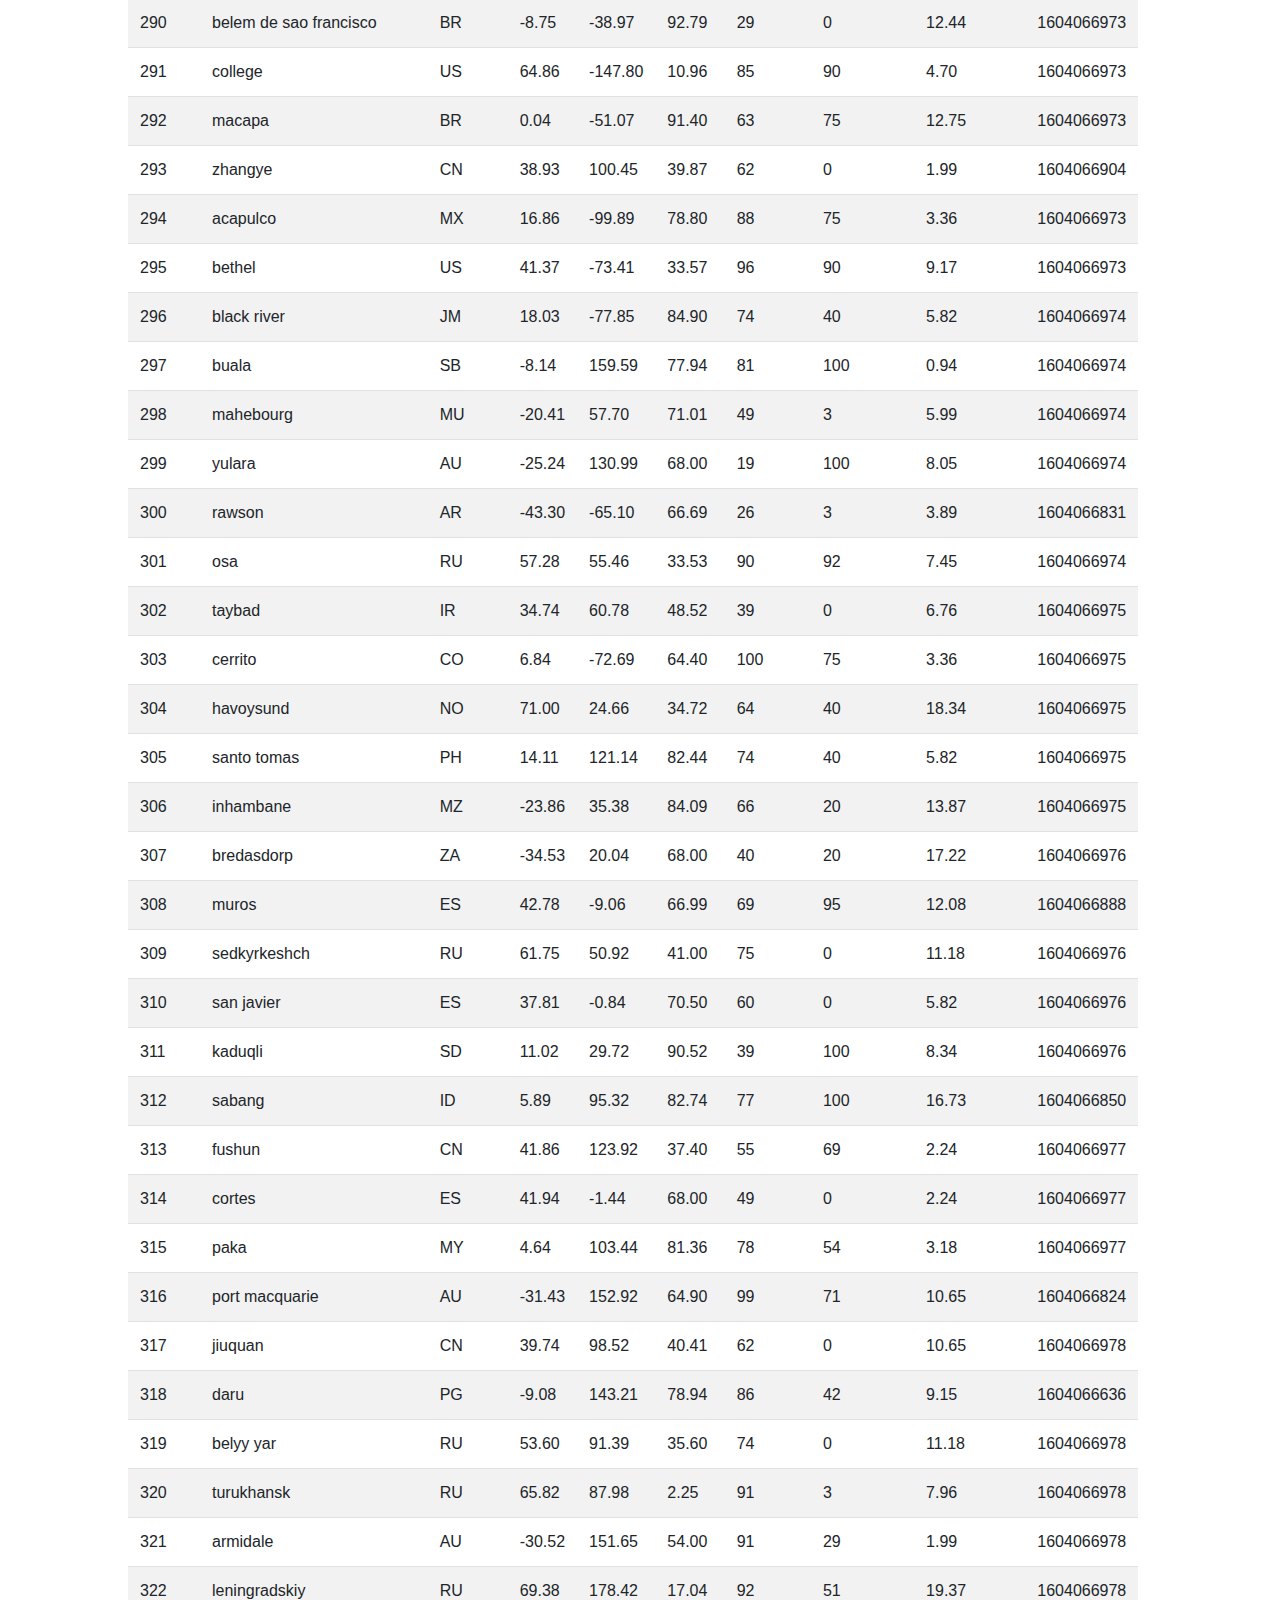
<file: data.html>
<!DOCTYPE html>
<html lang="en">
<head>
  <meta charset="UTF-8">
  <title>Weather Analysis: Latitude vs X</title>
  <link rel="stylesheet" href="reset.css">
  <link rel="stylesheet" href="https://stackpath.bootstrapcdn.com/bootstrap/4.3.1/css/bootstrap.min.css" integrity="sha384-ggOyR0iXCbMQv3Xipma34MD+dH/1fQ784/j6cY/iJTQUOhcWr7x9JvoRxT2MZw1T" crossorigin="anonymous">
  <link rel="stylesheet" href="style.css">
</head>

<body>
    <div class="container">
        <div class="row">
            <div class="col-md-12" id="navbar">
                <nav class="navbar navbar-expand-lg navbar-dark bg-dark">
                    <a class="navbar-brand" href="index.html">Latitude vs. X:</a>
                    <button class="navbar-toggler" type="button" data-toggle="collapse" data-target="#navbarNavDropdown" aria-controls="navbarNavDropdown" aria-expanded="false" aria-label="Toggle navigation">
                      <span class="navbar-toggler-icon"></span>
                    </button>
                    <div class="collapse navbar-collapse" id="navbarNavDropdown">
                      <ul class="navbar-nav ml-auto">
                        <li class="nav-item">
                          <a class="nav-link" href="index.html">Home</a>
                        </li>
                        <li class="nav-item dropdown">
                          <a class="nav-link dropdown-toggle" href="#" id="navbarDropdownMenuLink" role="button" data-toggle="dropdown" aria-haspopup="true" aria-expanded="false">
                            Plots
                          </a>
                          <div class="dropdown-menu" aria-labelledby="navbarDropdownMenuLink">
                            <a class="dropdown-item" href="temp.html">vs. Temperature</a>
                            <a class="dropdown-item" href="humidity.html">vs. Humidity</a>
                            <a class="dropdown-item" href="clouds.html">vs. Cloudiness</a>
                            <a class="dropdown-item" href="windspeed.html">vs. Wind speed</a>
                          </div>
                        </li>
                        <li class="nav-item">
                            <a class="nav-link" href="comparisons.html">Comparison</a>
                        </li>
                        <li class="nav-item active">
                            <a class="nav-link" href="data.html">Data <span class="sr-only">(current)</span></a>
                        </li>
                      </ul>
                    </div>
                </nav>
            </div>
        </div>

        <!-- Begin main content section -->

        <div class="row">
            <div class="col-md-12" id="main_content">
                <h3>Cities and data used to generate visuals</h3>
                <p>All data collected on 10/30/2020</p>
            </div>
        </div>
        <div class="row">

          <!-- Start data table html -->
          <div class="table-responsive-md">
            <table border="1" class="table table-striped">
              <thead class="thead-dark">
                <tr style="text-align: left;">
                  <th>City ID</th>
                  <th>City</th>
                  <th>Country</th>
                  <th>Lat</th>
                  <th>Long</th>
                  <th>Temp</th>
                  <th>Humidity</th>
                  <th>Cloudiness</th>
                  <th>Wind Speed</th>
                  <th>Date</th>
                </tr>
              </thead>
              <tbody>
                <tr>
                  <th>0</th>
                  <td>cape town</td>
                  <td>ZA</td>
                  <td>-33.93</td>
                  <td>18.42</td>
                  <td>64.20</td>
                  <td>42</td>
                  <td>0</td>
                  <td>25.28</td>
                  <td>1604066921</td>
                </tr>
                <tr>
                  <th>1</th>
                  <td>gat</td>
                  <td>IL</td>
                  <td>31.61</td>
                  <td>34.76</td>
                  <td>78.24</td>
                  <td>100</td>
                  <td>0</td>
                  <td>1.99</td>
                  <td>1604066921</td>
                </tr>
                <tr>
                  <th>2</th>
                  <td>nikolskoye</td>
                  <td>RU</td>
                  <td>59.70</td>
                  <td>30.79</td>
                  <td>47.37</td>
                  <td>81</td>
                  <td>90</td>
                  <td>4.47</td>
                  <td>1604066921</td>
                </tr>
                <tr>
                  <th>3</th>
                  <td>hermanus</td>
                  <td>ZA</td>
                  <td>-34.42</td>
                  <td>19.23</td>
                  <td>66.00</td>
                  <td>50</td>
                  <td>0</td>
                  <td>7.00</td>
                  <td>1604066922</td>
                </tr>
                <tr>
                  <th>4</th>
                  <td>montes altos</td>
                  <td>BR</td>
                  <td>-5.83</td>
                  <td>-47.07</td>
                  <td>82.40</td>
                  <td>74</td>
                  <td>75</td>
                  <td>2.24</td>
                  <td>1604066922</td>
                </tr>
                <tr>
                  <th>5</th>
                  <td>east london</td>
                  <td>ZA</td>
                  <td>-33.02</td>
                  <td>27.91</td>
                  <td>64.40</td>
                  <td>59</td>
                  <td>20</td>
                  <td>16.11</td>
                  <td>1604066773</td>
                </tr>
                <tr>
                  <th>6</th>
                  <td>saldanha</td>
                  <td>ZA</td>
                  <td>-33.01</td>
                  <td>17.94</td>
                  <td>68.00</td>
                  <td>40</td>
                  <td>0</td>
                  <td>21.92</td>
                  <td>1604066767</td>
                </tr>
                <tr>
                  <th>7</th>
                  <td>hasaki</td>
                  <td>JP</td>
                  <td>35.73</td>
                  <td>140.83</td>
                  <td>45.75</td>
                  <td>75</td>
                  <td>20</td>
                  <td>8.05</td>
                  <td>1604066920</td>
                </tr>
                <tr>
                  <th>8</th>
                  <td>ushuaia</td>
                  <td>AR</td>
                  <td>-54.80</td>
                  <td>-68.30</td>
                  <td>50.00</td>
                  <td>66</td>
                  <td>40</td>
                  <td>29.97</td>
                  <td>1604066777</td>
                </tr>
                <tr>
                  <th>9</th>
                  <td>roald</td>
                  <td>NO</td>
                  <td>62.58</td>
                  <td>6.13</td>
                  <td>49.71</td>
                  <td>61</td>
                  <td>75</td>
                  <td>12.75</td>
                  <td>1604066923</td>
                </tr>
                <tr>
                  <th>10</th>
                  <td>busselton</td>
                  <td>AU</td>
                  <td>-33.65</td>
                  <td>115.33</td>
                  <td>64.58</td>
                  <td>44</td>
                  <td>2</td>
                  <td>4.94</td>
                  <td>1604066905</td>
                </tr>
                <tr>
                  <th>11</th>
                  <td>havre-saint-pierre</td>
                  <td>CA</td>
                  <td>50.23</td>
                  <td>-63.60</td>
                  <td>30.96</td>
                  <td>87</td>
                  <td>0</td>
                  <td>14.74</td>
                  <td>1604066923</td>
                </tr>
                <tr>
                  <th>12</th>
                  <td>barrow</td>
                  <td>US</td>
                  <td>71.29</td>
                  <td>-156.79</td>
                  <td>26.60</td>
                  <td>79</td>
                  <td>90</td>
                  <td>21.92</td>
                  <td>1604066806</td>
                </tr>
                <tr>
                  <th>13</th>
                  <td>vaini</td>
                  <td>TO</td>
                  <td>-21.20</td>
                  <td>-175.20</td>
                  <td>71.60</td>
                  <td>78</td>
                  <td>40</td>
                  <td>8.05</td>
                  <td>1604066923</td>
                </tr>
                <tr>
                  <th>14</th>
                  <td>beringovskiy</td>
                  <td>RU</td>
                  <td>63.05</td>
                  <td>179.32</td>
                  <td>26.37</td>
                  <td>81</td>
                  <td>0</td>
                  <td>6.80</td>
                  <td>1604066923</td>
                </tr>
                <tr>
                  <th>15</th>
                  <td>tiznit</td>
                  <td>MA</td>
                  <td>29.58</td>
                  <td>-9.50</td>
                  <td>83.70</td>
                  <td>15</td>
                  <td>0</td>
                  <td>19.04</td>
                  <td>1604066923</td>
                </tr>
                <tr>
                  <th>16</th>
                  <td>vardo</td>
                  <td>NO</td>
                  <td>70.37</td>
                  <td>31.11</td>
                  <td>33.80</td>
                  <td>69</td>
                  <td>40</td>
                  <td>14.99</td>
                  <td>1604066924</td>
                </tr>
                <tr>
                  <th>17</th>
                  <td>husavik</td>
                  <td>IS</td>
                  <td>66.04</td>
                  <td>-17.34</td>
                  <td>42.80</td>
                  <td>81</td>
                  <td>90</td>
                  <td>6.93</td>
                  <td>1604066924</td>
                </tr>
                <tr>
                  <th>18</th>
                  <td>ostrovnoy</td>
                  <td>RU</td>
                  <td>68.05</td>
                  <td>39.51</td>
                  <td>33.31</td>
                  <td>92</td>
                  <td>44</td>
                  <td>19.73</td>
                  <td>1604066819</td>
                </tr>
                <tr>
                  <th>19</th>
                  <td>perleberg</td>
                  <td>DE</td>
                  <td>53.07</td>
                  <td>11.87</td>
                  <td>57.99</td>
                  <td>94</td>
                  <td>100</td>
                  <td>5.01</td>
                  <td>1604066924</td>
                </tr>
                <tr>
                  <th>20</th>
                  <td>colares</td>
                  <td>PT</td>
                  <td>38.80</td>
                  <td>-9.45</td>
                  <td>73.36</td>
                  <td>47</td>
                  <td>0</td>
                  <td>3.36</td>
                  <td>1604066925</td>
                </tr>
                <tr>
                  <th>21</th>
                  <td>rio grande</td>
                  <td>BR</td>
                  <td>-32.03</td>
                  <td>-52.10</td>
                  <td>64.00</td>
                  <td>81</td>
                  <td>75</td>
                  <td>1.99</td>
                  <td>1604066883</td>
                </tr>
                <tr>
                  <th>22</th>
                  <td>pevek</td>
                  <td>RU</td>
                  <td>69.70</td>
                  <td>170.31</td>
                  <td>23.11</td>
                  <td>92</td>
                  <td>81</td>
                  <td>9.69</td>
                  <td>1604066925</td>
                </tr>
                <tr>
                  <th>23</th>
                  <td>new norfolk</td>
                  <td>AU</td>
                  <td>-42.78</td>
                  <td>147.06</td>
                  <td>44.89</td>
                  <td>64</td>
                  <td>6</td>
                  <td>1.54</td>
                  <td>1604066800</td>
                </tr>
                <tr>
                  <th>24</th>
                  <td>pelym</td>
                  <td>RU</td>
                  <td>61.01</td>
                  <td>62.00</td>
                  <td>36.72</td>
                  <td>92</td>
                  <td>100</td>
                  <td>5.39</td>
                  <td>1604066925</td>
                </tr>
                <tr>
                  <th>25</th>
                  <td>albany</td>
                  <td>US</td>
                  <td>42.60</td>
                  <td>-73.97</td>
                  <td>31.96</td>
                  <td>89</td>
                  <td>100</td>
                  <td>8.41</td>
                  <td>1604066893</td>
                </tr>
                <tr>
                  <th>26</th>
                  <td>arraial do cabo</td>
                  <td>BR</td>
                  <td>-22.97</td>
                  <td>-42.03</td>
                  <td>78.80</td>
                  <td>83</td>
                  <td>75</td>
                  <td>13.87</td>
                  <td>1604066925</td>
                </tr>
                <tr>
                  <th>27</th>
                  <td>la macarena</td>
                  <td>CO</td>
                  <td>2.18</td>
                  <td>-73.78</td>
                  <td>86.47</td>
                  <td>59</td>
                  <td>96</td>
                  <td>6.04</td>
                  <td>1604066926</td>
                </tr>
                <tr>
                  <th>28</th>
                  <td>punta arenas</td>
                  <td>CL</td>
                  <td>-53.15</td>
                  <td>-70.92</td>
                  <td>51.40</td>
                  <td>71</td>
                  <td>75</td>
                  <td>25.28</td>
                  <td>1604066891</td>
                </tr>
                <tr>
                  <th>29</th>
                  <td>hay river</td>
                  <td>CA</td>
                  <td>60.82</td>
                  <td>-115.80</td>
                  <td>17.55</td>
                  <td>97</td>
                  <td>100</td>
                  <td>6.87</td>
                  <td>1604066926</td>
                </tr>
                <tr>
                  <th>30</th>
                  <td>hilo</td>
                  <td>US</td>
                  <td>19.73</td>
                  <td>-155.09</td>
                  <td>71.60</td>
                  <td>88</td>
                  <td>90</td>
                  <td>1.34</td>
                  <td>1604066926</td>
                </tr>
                <tr>
                  <th>31</th>
                  <td>zhezkazgan</td>
                  <td>KZ</td>
                  <td>47.80</td>
                  <td>67.71</td>
                  <td>42.60</td>
                  <td>54</td>
                  <td>0</td>
                  <td>4.12</td>
                  <td>1604066651</td>
                </tr>
                <tr>
                  <th>32</th>
                  <td>thompson</td>
                  <td>CA</td>
                  <td>55.74</td>
                  <td>-97.86</td>
                  <td>10.04</td>
                  <td>95</td>
                  <td>0</td>
                  <td>3.94</td>
                  <td>1604066646</td>
                </tr>
                <tr>
                  <th>33</th>
                  <td>port hawkesbury</td>
                  <td>CA</td>
                  <td>45.62</td>
                  <td>-61.35</td>
                  <td>36.25</td>
                  <td>63</td>
                  <td>100</td>
                  <td>8.99</td>
                  <td>1604066784</td>
                </tr>
                <tr>
                  <th>34</th>
                  <td>requena</td>
                  <td>ES</td>
                  <td>39.49</td>
                  <td>-1.10</td>
                  <td>77.00</td>
                  <td>34</td>
                  <td>0</td>
                  <td>1.99</td>
                  <td>1604066927</td>
                </tr>
                <tr>
                  <th>35</th>
                  <td>suez</td>
                  <td>EG</td>
                  <td>29.97</td>
                  <td>32.53</td>
                  <td>81.54</td>
                  <td>56</td>
                  <td>0</td>
                  <td>20.15</td>
                  <td>1604066456</td>
                </tr>
                <tr>
                  <th>36</th>
                  <td>iqaluit</td>
                  <td>CA</td>
                  <td>63.75</td>
                  <td>-68.51</td>
                  <td>2.21</td>
                  <td>92</td>
                  <td>79</td>
                  <td>6.40</td>
                  <td>1604066719</td>
                </tr>
                <tr>
                  <th>37</th>
                  <td>dingle</td>
                  <td>PH</td>
                  <td>11.00</td>
                  <td>122.67</td>
                  <td>77.67</td>
                  <td>89</td>
                  <td>100</td>
                  <td>4.63</td>
                  <td>1604066927</td>
                </tr>
                <tr>
                  <th>38</th>
                  <td>biltine</td>
                  <td>TD</td>
                  <td>14.53</td>
                  <td>20.92</td>
                  <td>96.84</td>
                  <td>13</td>
                  <td>87</td>
                  <td>7.90</td>
                  <td>1604066927</td>
                </tr>
                <tr>
                  <th>39</th>
                  <td>saint-philippe</td>
                  <td>RE</td>
                  <td>-21.36</td>
                  <td>55.77</td>
                  <td>66.40</td>
                  <td>56</td>
                  <td>40</td>
                  <td>21.92</td>
                  <td>1604066804</td>
                </tr>
                <tr>
                  <th>40</th>
                  <td>mount gambier</td>
                  <td>AU</td>
                  <td>-37.83</td>
                  <td>140.77</td>
                  <td>51.80</td>
                  <td>93</td>
                  <td>40</td>
                  <td>11.41</td>
                  <td>1604066928</td>
                </tr>
                <tr>
                  <th>41</th>
                  <td>hobart</td>
                  <td>AU</td>
                  <td>-42.88</td>
                  <td>147.33</td>
                  <td>45.16</td>
                  <td>81</td>
                  <td>75</td>
                  <td>3.11</td>
                  <td>1604066783</td>
                </tr>
                <tr>
                  <th>42</th>
                  <td>hami</td>
                  <td>CN</td>
                  <td>42.80</td>
                  <td>93.45</td>
                  <td>39.20</td>
                  <td>60</td>
                  <td>0</td>
                  <td>2.84</td>
                  <td>1604066631</td>
                </tr>
                <tr>
                  <th>43</th>
                  <td>ribeira grande</td>
                  <td>PT</td>
                  <td>38.52</td>
                  <td>-28.70</td>
                  <td>69.80</td>
                  <td>88</td>
                  <td>40</td>
                  <td>23.04</td>
                  <td>1604066929</td>
                </tr>
                <tr>
                  <th>44</th>
                  <td>rikitea</td>
                  <td>PF</td>
                  <td>-23.12</td>
                  <td>-134.97</td>
                  <td>74.84</td>
                  <td>72</td>
                  <td>76</td>
                  <td>6.11</td>
                  <td>1604066929</td>
                </tr>
                <tr>
                  <th>45</th>
                  <td>san cristobal</td>
                  <td>VE</td>
                  <td>7.77</td>
                  <td>-72.22</td>
                  <td>78.80</td>
                  <td>88</td>
                  <td>75</td>
                  <td>2.24</td>
                  <td>1604066610</td>
                </tr>
                <tr>
                  <th>46</th>
                  <td>talnakh</td>
                  <td>RU</td>
                  <td>69.49</td>
                  <td>88.40</td>
                  <td>3.47</td>
                  <td>89</td>
                  <td>100</td>
                  <td>9.93</td>
                  <td>1604066929</td>
                </tr>
                <tr>
                  <th>47</th>
                  <td>kenai</td>
                  <td>US</td>
                  <td>60.55</td>
                  <td>-151.26</td>
                  <td>12.52</td>
                  <td>85</td>
                  <td>1</td>
                  <td>3.36</td>
                  <td>1604066732</td>
                </tr>
                <tr>
                  <th>48</th>
                  <td>ust-kan</td>
                  <td>RU</td>
                  <td>50.93</td>
                  <td>84.76</td>
                  <td>19.96</td>
                  <td>91</td>
                  <td>20</td>
                  <td>4.59</td>
                  <td>1604066930</td>
                </tr>
                <tr>
                  <th>49</th>
                  <td>tasiilaq</td>
                  <td>GL</td>
                  <td>65.61</td>
                  <td>-37.64</td>
                  <td>35.60</td>
                  <td>74</td>
                  <td>75</td>
                  <td>10.29</td>
                  <td>1604066930</td>
                </tr>
                <tr>
                  <th>50</th>
                  <td>barra do garcas</td>
                  <td>BR</td>
                  <td>-15.89</td>
                  <td>-52.26</td>
                  <td>82.40</td>
                  <td>74</td>
                  <td>40</td>
                  <td>1.05</td>
                  <td>1604066930</td>
                </tr>
                <tr>
                  <th>51</th>
                  <td>dawson creek</td>
                  <td>CA</td>
                  <td>55.77</td>
                  <td>-120.24</td>
                  <td>30.11</td>
                  <td>99</td>
                  <td>100</td>
                  <td>7.40</td>
                  <td>1604066930</td>
                </tr>
                <tr>
                  <th>52</th>
                  <td>beloha</td>
                  <td>MG</td>
                  <td>-25.17</td>
                  <td>45.05</td>
                  <td>83.80</td>
                  <td>38</td>
                  <td>0</td>
                  <td>16.55</td>
                  <td>1604066668</td>
                </tr>
                <tr>
                  <th>53</th>
                  <td>tazovskiy</td>
                  <td>RU</td>
                  <td>67.47</td>
                  <td>78.70</td>
                  <td>10.62</td>
                  <td>96</td>
                  <td>100</td>
                  <td>14.25</td>
                  <td>1604066930</td>
                </tr>
                <tr>
                  <th>54</th>
                  <td>carbonia</td>
                  <td>IT</td>
                  <td>39.17</td>
                  <td>8.52</td>
                  <td>72.10</td>
                  <td>68</td>
                  <td>40</td>
                  <td>10.29</td>
                  <td>1604066931</td>
                </tr>
                <tr>
                  <th>55</th>
                  <td>moindou</td>
                  <td>NC</td>
                  <td>-21.69</td>
                  <td>165.68</td>
                  <td>75.20</td>
                  <td>69</td>
                  <td>0</td>
                  <td>6.93</td>
                  <td>1604066931</td>
                </tr>
                <tr>
                  <th>56</th>
                  <td>lata</td>
                  <td>PT</td>
                  <td>40.16</td>
                  <td>-8.33</td>
                  <td>72.14</td>
                  <td>58</td>
                  <td>0</td>
                  <td>3.85</td>
                  <td>1604066931</td>
                </tr>
                <tr>
                  <th>57</th>
                  <td>port elizabeth</td>
                  <td>ZA</td>
                  <td>-33.92</td>
                  <td>25.57</td>
                  <td>64.40</td>
                  <td>45</td>
                  <td>20</td>
                  <td>11.41</td>
                  <td>1604066931</td>
                </tr>
                <tr>
                  <th>58</th>
                  <td>byron bay</td>
                  <td>AU</td>
                  <td>-28.65</td>
                  <td>153.62</td>
                  <td>67.28</td>
                  <td>83</td>
                  <td>75</td>
                  <td>10.29</td>
                  <td>1604066931</td>
                </tr>
                <tr>
                  <th>59</th>
                  <td>akhmeta</td>
                  <td>GE</td>
                  <td>42.03</td>
                  <td>45.21</td>
                  <td>68.00</td>
                  <td>52</td>
                  <td>0</td>
                  <td>5.82</td>
                  <td>1604066931</td>
                </tr>
                <tr>
                  <th>60</th>
                  <td>steamboat springs</td>
                  <td>US</td>
                  <td>40.48</td>
                  <td>-106.83</td>
                  <td>27.32</td>
                  <td>100</td>
                  <td>1</td>
                  <td>4.45</td>
                  <td>1604066932</td>
                </tr>
                <tr>
                  <th>61</th>
                  <td>ichhawar</td>
                  <td>IN</td>
                  <td>23.02</td>
                  <td>77.02</td>
                  <td>73.47</td>
                  <td>36</td>
                  <td>49</td>
                  <td>4.25</td>
                  <td>1604066602</td>
                </tr>
                <tr>
                  <th>62</th>
                  <td>montale</td>
                  <td>IT</td>
                  <td>43.94</td>
                  <td>11.02</td>
                  <td>61.39</td>
                  <td>84</td>
                  <td>49</td>
                  <td>5.01</td>
                  <td>1604066603</td>
                </tr>
                <tr>
                  <th>63</th>
                  <td>takoradi</td>
                  <td>GH</td>
                  <td>4.88</td>
                  <td>-1.76</td>
                  <td>83.14</td>
                  <td>69</td>
                  <td>22</td>
                  <td>6.46</td>
                  <td>1604066932</td>
                </tr>
                <tr>
                  <th>64</th>
                  <td>oktyabrskiy</td>
                  <td>RU</td>
                  <td>54.48</td>
                  <td>53.47</td>
                  <td>36.97</td>
                  <td>79</td>
                  <td>99</td>
                  <td>6.87</td>
                  <td>1604066932</td>
                </tr>
                <tr>
                  <th>65</th>
                  <td>kouroussa</td>
                  <td>GN</td>
                  <td>10.65</td>
                  <td>-9.88</td>
                  <td>91.89</td>
                  <td>25</td>
                  <td>82</td>
                  <td>5.68</td>
                  <td>1604066932</td>
                </tr>
                <tr>
                  <th>66</th>
                  <td>vila franca do campo</td>
                  <td>PT</td>
                  <td>37.72</td>
                  <td>-25.43</td>
                  <td>69.80</td>
                  <td>88</td>
                  <td>40</td>
                  <td>18.34</td>
                  <td>1604066933</td>
                </tr>
                <tr>
                  <th>67</th>
                  <td>sovetskiy</td>
                  <td>RU</td>
                  <td>61.36</td>
                  <td>63.58</td>
                  <td>36.48</td>
                  <td>94</td>
                  <td>100</td>
                  <td>7.27</td>
                  <td>1604066933</td>
                </tr>
                <tr>
                  <th>68</th>
                  <td>lagoa</td>
                  <td>PT</td>
                  <td>39.05</td>
                  <td>-27.98</td>
                  <td>68.77</td>
                  <td>86</td>
                  <td>99</td>
                  <td>34.72</td>
                  <td>1604066882</td>
                </tr>
                <tr>
                  <th>69</th>
                  <td>upernavik</td>
                  <td>GL</td>
                  <td>72.79</td>
                  <td>-56.15</td>
                  <td>22.32</td>
                  <td>97</td>
                  <td>100</td>
                  <td>4.23</td>
                  <td>1604066868</td>
                </tr>
                <tr>
                  <th>70</th>
                  <td>castro</td>
                  <td>BR</td>
                  <td>-24.79</td>
                  <td>-50.01</td>
                  <td>57.70</td>
                  <td>90</td>
                  <td>100</td>
                  <td>11.21</td>
                  <td>1604066770</td>
                </tr>
                <tr>
                  <th>71</th>
                  <td>conceicao da barra</td>
                  <td>BR</td>
                  <td>-18.59</td>
                  <td>-39.73</td>
                  <td>84.04</td>
                  <td>63</td>
                  <td>68</td>
                  <td>12.62</td>
                  <td>1604066675</td>
                </tr>
                <tr>
                  <th>72</th>
                  <td>malm</td>
                  <td>NO</td>
                  <td>64.07</td>
                  <td>11.22</td>
                  <td>45.43</td>
                  <td>75</td>
                  <td>0</td>
                  <td>19.46</td>
                  <td>1604066934</td>
                </tr>
                <tr>
                  <th>73</th>
                  <td>mataura</td>
                  <td>NZ</td>
                  <td>-46.19</td>
                  <td>168.86</td>
                  <td>55.99</td>
                  <td>96</td>
                  <td>100</td>
                  <td>7.00</td>
                  <td>1604066934</td>
                </tr>
                <tr>
                  <th>74</th>
                  <td>honiara</td>
                  <td>SB</td>
                  <td>-9.43</td>
                  <td>159.95</td>
                  <td>75.20</td>
                  <td>100</td>
                  <td>75</td>
                  <td>2.80</td>
                  <td>1604066934</td>
                </tr>
                <tr>
                  <th>75</th>
                  <td>henties bay</td>
                  <td>NaN</td>
                  <td>-22.12</td>
                  <td>14.28</td>
                  <td>62.01</td>
                  <td>76</td>
                  <td>0</td>
                  <td>16.49</td>
                  <td>1604066934</td>
                </tr>
                <tr>
                  <th>76</th>
                  <td>flinders</td>
                  <td>AU</td>
                  <td>-34.58</td>
                  <td>150.86</td>
                  <td>61.57</td>
                  <td>89</td>
                  <td>100</td>
                  <td>1.01</td>
                  <td>1604066628</td>
                </tr>
                <tr>
                  <th>77</th>
                  <td>oudtshoorn</td>
                  <td>ZA</td>
                  <td>-33.59</td>
                  <td>22.20</td>
                  <td>62.60</td>
                  <td>45</td>
                  <td>20</td>
                  <td>10.29</td>
                  <td>1604066935</td>
                </tr>
                <tr>
                  <th>78</th>
                  <td>savonlinna</td>
                  <td>FI</td>
                  <td>61.87</td>
                  <td>28.88</td>
                  <td>46.40</td>
                  <td>87</td>
                  <td>90</td>
                  <td>3.36</td>
                  <td>1604066935</td>
                </tr>
                <tr>
                  <th>79</th>
                  <td>katsuura</td>
                  <td>JP</td>
                  <td>35.13</td>
                  <td>140.30</td>
                  <td>55.54</td>
                  <td>50</td>
                  <td>20</td>
                  <td>19.46</td>
                  <td>1604066360</td>
                </tr>
                <tr>
                  <th>80</th>
                  <td>kapaa</td>
                  <td>US</td>
                  <td>22.08</td>
                  <td>-159.32</td>
                  <td>68.00</td>
                  <td>82</td>
                  <td>1</td>
                  <td>9.17</td>
                  <td>1604066935</td>
                </tr>
                <tr>
                  <th>81</th>
                  <td>tuktoyaktuk</td>
                  <td>CA</td>
                  <td>69.45</td>
                  <td>-133.04</td>
                  <td>5.05</td>
                  <td>94</td>
                  <td>62</td>
                  <td>7.45</td>
                  <td>1604066936</td>
                </tr>
                <tr>
                  <th>82</th>
                  <td>wenling</td>
                  <td>CN</td>
                  <td>28.37</td>
                  <td>121.36</td>
                  <td>59.00</td>
                  <td>72</td>
                  <td>0</td>
                  <td>1.99</td>
                  <td>1604066936</td>
                </tr>
                <tr>
                  <th>83</th>
                  <td>lasa</td>
                  <td>IT</td>
                  <td>46.62</td>
                  <td>10.70</td>
                  <td>59.67</td>
                  <td>38</td>
                  <td>5</td>
                  <td>3.36</td>
                  <td>1604066936</td>
                </tr>
                <tr>
                  <th>84</th>
                  <td>bereda</td>
                  <td>ES</td>
                  <td>43.27</td>
                  <td>-7.54</td>
                  <td>68.67</td>
                  <td>60</td>
                  <td>0</td>
                  <td>13.00</td>
                  <td>1604066936</td>
                </tr>
                <tr>
                  <th>85</th>
                  <td>windsor</td>
                  <td>CA</td>
                  <td>42.30</td>
                  <td>-83.02</td>
                  <td>39.00</td>
                  <td>69</td>
                  <td>90</td>
                  <td>13.87</td>
                  <td>1604066646</td>
                </tr>
                <tr>
                  <th>86</th>
                  <td>georgetown</td>
                  <td>MY</td>
                  <td>5.41</td>
                  <td>100.34</td>
                  <td>82.20</td>
                  <td>83</td>
                  <td>20</td>
                  <td>2.24</td>
                  <td>1604066936</td>
                </tr>
                <tr>
                  <th>87</th>
                  <td>tigzirt</td>
                  <td>DZ</td>
                  <td>36.89</td>
                  <td>4.12</td>
                  <td>72.68</td>
                  <td>48</td>
                  <td>0</td>
                  <td>8.95</td>
                  <td>1604066937</td>
                </tr>
                <tr>
                  <th>88</th>
                  <td>avarua</td>
                  <td>CK</td>
                  <td>-21.21</td>
                  <td>-159.78</td>
                  <td>73.40</td>
                  <td>78</td>
                  <td>100</td>
                  <td>3.36</td>
                  <td>1604066937</td>
                </tr>
                <tr>
                  <th>89</th>
                  <td>omboue</td>
                  <td>GA</td>
                  <td>-1.57</td>
                  <td>9.26</td>
                  <td>82.06</td>
                  <td>75</td>
                  <td>100</td>
                  <td>11.12</td>
                  <td>1604066937</td>
                </tr>
                <tr>
                  <th>90</th>
                  <td>cabo san lucas</td>
                  <td>MX</td>
                  <td>22.89</td>
                  <td>-109.91</td>
                  <td>66.20</td>
                  <td>77</td>
                  <td>5</td>
                  <td>8.05</td>
                  <td>1604066885</td>
                </tr>
                <tr>
                  <th>91</th>
                  <td>olafsvik</td>
                  <td>IS</td>
                  <td>64.89</td>
                  <td>-23.71</td>
                  <td>41.38</td>
                  <td>80</td>
                  <td>90</td>
                  <td>11.65</td>
                  <td>1604066938</td>
                </tr>
                <tr>
                  <th>92</th>
                  <td>saint anthony</td>
                  <td>US</td>
                  <td>45.02</td>
                  <td>-93.22</td>
                  <td>31.80</td>
                  <td>80</td>
                  <td>90</td>
                  <td>3.36</td>
                  <td>1604066938</td>
                </tr>
                <tr>
                  <th>93</th>
                  <td>dikson</td>
                  <td>RU</td>
                  <td>73.51</td>
                  <td>80.55</td>
                  <td>11.25</td>
                  <td>95</td>
                  <td>100</td>
                  <td>27.96</td>
                  <td>1604066938</td>
                </tr>
                <tr>
                  <th>94</th>
                  <td>superior</td>
                  <td>US</td>
                  <td>46.72</td>
                  <td>-92.10</td>
                  <td>26.31</td>
                  <td>74</td>
                  <td>90</td>
                  <td>4.41</td>
                  <td>1604066939</td>
                </tr>
                <tr>
                  <th>95</th>
                  <td>isaka</td>
                  <td>TZ</td>
                  <td>-3.90</td>
                  <td>32.93</td>
                  <td>87.30</td>
                  <td>25</td>
                  <td>99</td>
                  <td>5.08</td>
                  <td>1604066939</td>
                </tr>
                <tr>
                  <th>96</th>
                  <td>celestun</td>
                  <td>MX</td>
                  <td>20.87</td>
                  <td>-90.40</td>
                  <td>76.84</td>
                  <td>87</td>
                  <td>99</td>
                  <td>14.58</td>
                  <td>1604066939</td>
                </tr>
                <tr>
                  <th>97</th>
                  <td>pangody</td>
                  <td>RU</td>
                  <td>65.85</td>
                  <td>74.49</td>
                  <td>26.19</td>
                  <td>98</td>
                  <td>100</td>
                  <td>9.42</td>
                  <td>1604066626</td>
                </tr>
                <tr>
                  <th>98</th>
                  <td>serenje</td>
                  <td>ZM</td>
                  <td>-13.23</td>
                  <td>30.24</td>
                  <td>85.17</td>
                  <td>23</td>
                  <td>12</td>
                  <td>11.99</td>
                  <td>1604066939</td>
                </tr>
                <tr>
                  <th>99</th>
                  <td>cockburn town</td>
                  <td>TC</td>
                  <td>21.46</td>
                  <td>-71.14</td>
                  <td>83.35</td>
                  <td>78</td>
                  <td>100</td>
                  <td>18.41</td>
                  <td>1604066680</td>
                </tr>
                <tr>
                  <th>100</th>
                  <td>alofi</td>
                  <td>NU</td>
                  <td>-19.06</td>
                  <td>-169.92</td>
                  <td>71.60</td>
                  <td>94</td>
                  <td>65</td>
                  <td>13.87</td>
                  <td>1604066784</td>
                </tr>
                <tr>
                  <th>101</th>
                  <td>khatanga</td>
                  <td>RU</td>
                  <td>71.97</td>
                  <td>102.50</td>
                  <td>-8.61</td>
                  <td>84</td>
                  <td>0</td>
                  <td>5.46</td>
                  <td>1604066940</td>
                </tr>
                <tr>
                  <th>102</th>
                  <td>doka</td>
                  <td>SD</td>
                  <td>13.52</td>
                  <td>35.77</td>
                  <td>92.80</td>
                  <td>29</td>
                  <td>73</td>
                  <td>2.84</td>
                  <td>1604066940</td>
                </tr>
                <tr>
                  <th>103</th>
                  <td>caravelas</td>
                  <td>BR</td>
                  <td>-17.71</td>
                  <td>-39.25</td>
                  <td>84.09</td>
                  <td>60</td>
                  <td>4</td>
                  <td>12.24</td>
                  <td>1604066456</td>
                </tr>
                <tr>
                  <th>104</th>
                  <td>norman wells</td>
                  <td>CA</td>
                  <td>65.28</td>
                  <td>-126.83</td>
                  <td>6.87</td>
                  <td>92</td>
                  <td>93</td>
                  <td>5.01</td>
                  <td>1604066429</td>
                </tr>
                <tr>
                  <th>105</th>
                  <td>nome</td>
                  <td>US</td>
                  <td>64.50</td>
                  <td>-165.41</td>
                  <td>10.40</td>
                  <td>85</td>
                  <td>90</td>
                  <td>4.12</td>
                  <td>1604066768</td>
                </tr>
                <tr>
                  <th>106</th>
                  <td>kadambur</td>
                  <td>IN</td>
                  <td>8.98</td>
                  <td>77.87</td>
                  <td>83.25</td>
                  <td>65</td>
                  <td>95</td>
                  <td>12.10</td>
                  <td>1604066941</td>
                </tr>
                <tr>
                  <th>107</th>
                  <td>hofn</td>
                  <td>IS</td>
                  <td>64.25</td>
                  <td>-15.21</td>
                  <td>39.20</td>
                  <td>93</td>
                  <td>75</td>
                  <td>5.82</td>
                  <td>1604066841</td>
                </tr>
                <tr>
                  <th>108</th>
                  <td>kazuno</td>
                  <td>JP</td>
                  <td>40.18</td>
                  <td>140.79</td>
                  <td>42.19</td>
                  <td>86</td>
                  <td>60</td>
                  <td>2.55</td>
                  <td>1604066941</td>
                </tr>
                <tr>
                  <th>109</th>
                  <td>saint-joseph</td>
                  <td>RE</td>
                  <td>-21.37</td>
                  <td>55.62</td>
                  <td>66.51</td>
                  <td>56</td>
                  <td>40</td>
                  <td>21.92</td>
                  <td>1604066941</td>
                </tr>
                <tr>
                  <th>110</th>
                  <td>waddan</td>
                  <td>LY</td>
                  <td>29.16</td>
                  <td>16.14</td>
                  <td>74.82</td>
                  <td>32</td>
                  <td>67</td>
                  <td>10.27</td>
                  <td>1604066942</td>
                </tr>
                <tr>
                  <th>111</th>
                  <td>amberley</td>
                  <td>US</td>
                  <td>39.20</td>
                  <td>-84.43</td>
                  <td>43.16</td>
                  <td>75</td>
                  <td>90</td>
                  <td>8.05</td>
                  <td>1604066942</td>
                </tr>
                <tr>
                  <th>112</th>
                  <td>ilhabela</td>
                  <td>BR</td>
                  <td>-23.78</td>
                  <td>-45.36</td>
                  <td>69.33</td>
                  <td>89</td>
                  <td>100</td>
                  <td>12.46</td>
                  <td>1604066942</td>
                </tr>
                <tr>
                  <th>113</th>
                  <td>pidhorodna</td>
                  <td>UA</td>
                  <td>48.11</td>
                  <td>30.89</td>
                  <td>57.07</td>
                  <td>65</td>
                  <td>100</td>
                  <td>5.37</td>
                  <td>1604066942</td>
                </tr>
                <tr>
                  <th>114</th>
                  <td>khajuraho</td>
                  <td>IN</td>
                  <td>24.85</td>
                  <td>79.93</td>
                  <td>74.14</td>
                  <td>29</td>
                  <td>22</td>
                  <td>3.53</td>
                  <td>1604066942</td>
                </tr>
                <tr>
                  <th>115</th>
                  <td>padang</td>
                  <td>ID</td>
                  <td>-0.95</td>
                  <td>100.35</td>
                  <td>79.92</td>
                  <td>78</td>
                  <td>100</td>
                  <td>1.61</td>
                  <td>1604066626</td>
                </tr>
                <tr>
                  <th>116</th>
                  <td>guerrero negro</td>
                  <td>MX</td>
                  <td>27.98</td>
                  <td>-114.06</td>
                  <td>60.42</td>
                  <td>74</td>
                  <td>59</td>
                  <td>1.28</td>
                  <td>1604066804</td>
                </tr>
                <tr>
                  <th>117</th>
                  <td>constitucion</td>
                  <td>CL</td>
                  <td>-35.33</td>
                  <td>-72.42</td>
                  <td>66.43</td>
                  <td>53</td>
                  <td>0</td>
                  <td>4.52</td>
                  <td>1604066756</td>
                </tr>
                <tr>
                  <th>118</th>
                  <td>ikom</td>
                  <td>NG</td>
                  <td>5.97</td>
                  <td>8.71</td>
                  <td>90.14</td>
                  <td>56</td>
                  <td>42</td>
                  <td>3.85</td>
                  <td>1604066943</td>
                </tr>
                <tr>
                  <th>119</th>
                  <td>minbu</td>
                  <td>MM</td>
                  <td>20.18</td>
                  <td>94.88</td>
                  <td>76.23</td>
                  <td>89</td>
                  <td>59</td>
                  <td>0.51</td>
                  <td>1604066943</td>
                </tr>
                <tr>
                  <th>120</th>
                  <td>kiunga</td>
                  <td>PG</td>
                  <td>-6.12</td>
                  <td>141.29</td>
                  <td>73.22</td>
                  <td>97</td>
                  <td>77</td>
                  <td>2.08</td>
                  <td>1604066943</td>
                </tr>
                <tr>
                  <th>121</th>
                  <td>kyra</td>
                  <td>RU</td>
                  <td>49.58</td>
                  <td>111.98</td>
                  <td>31.62</td>
                  <td>97</td>
                  <td>100</td>
                  <td>5.08</td>
                  <td>1604066943</td>
                </tr>
                <tr>
                  <th>122</th>
                  <td>srandakan</td>
                  <td>ID</td>
                  <td>-7.94</td>
                  <td>110.25</td>
                  <td>79.88</td>
                  <td>84</td>
                  <td>100</td>
                  <td>3.91</td>
                  <td>1604066661</td>
                </tr>
                <tr>
                  <th>123</th>
                  <td>hit</td>
                  <td>IQ</td>
                  <td>33.64</td>
                  <td>42.83</td>
                  <td>79.18</td>
                  <td>15</td>
                  <td>23</td>
                  <td>6.87</td>
                  <td>1604066944</td>
                </tr>
                <tr>
                  <th>124</th>
                  <td>do gonbadan</td>
                  <td>IR</td>
                  <td>30.36</td>
                  <td>50.80</td>
                  <td>86.00</td>
                  <td>21</td>
                  <td>0</td>
                  <td>9.17</td>
                  <td>1604066944</td>
                </tr>
                <tr>
                  <th>125</th>
                  <td>ulladulla</td>
                  <td>AU</td>
                  <td>-35.35</td>
                  <td>150.47</td>
                  <td>57.97</td>
                  <td>100</td>
                  <td>75</td>
                  <td>2.24</td>
                  <td>1604066739</td>
                </tr>
                <tr>
                  <th>126</th>
                  <td>bluff</td>
                  <td>NZ</td>
                  <td>-46.60</td>
                  <td>168.33</td>
                  <td>55.99</td>
                  <td>96</td>
                  <td>100</td>
                  <td>7.00</td>
                  <td>1604066944</td>
                </tr>
                <tr>
                  <th>127</th>
                  <td>san jeronimo</td>
                  <td>PE</td>
                  <td>-11.95</td>
                  <td>-75.28</td>
                  <td>59.45</td>
                  <td>47</td>
                  <td>100</td>
                  <td>1.10</td>
                  <td>1604066828</td>
                </tr>
                <tr>
                  <th>128</th>
                  <td>kewanee</td>
                  <td>US</td>
                  <td>41.25</td>
                  <td>-89.92</td>
                  <td>37.99</td>
                  <td>72</td>
                  <td>6</td>
                  <td>4.59</td>
                  <td>1604066944</td>
                </tr>
                <tr>
                  <th>129</th>
                  <td>torbay</td>
                  <td>CA</td>
                  <td>47.67</td>
                  <td>-52.73</td>
                  <td>34.23</td>
                  <td>51</td>
                  <td>68</td>
                  <td>5.01</td>
                  <td>1604066944</td>
                </tr>
                <tr>
                  <th>130</th>
                  <td>mto wa mbu</td>
                  <td>TZ</td>
                  <td>-3.35</td>
                  <td>35.85</td>
                  <td>84.45</td>
                  <td>36</td>
                  <td>72</td>
                  <td>12.26</td>
                  <td>1604066945</td>
                </tr>
                <tr>
                  <th>131</th>
                  <td>deep river</td>
                  <td>CA</td>
                  <td>46.10</td>
                  <td>-77.50</td>
                  <td>24.49</td>
                  <td>75</td>
                  <td>78</td>
                  <td>1.01</td>
                  <td>1604066657</td>
                </tr>
                <tr>
                  <th>132</th>
                  <td>souillac</td>
                  <td>MU</td>
                  <td>-20.52</td>
                  <td>57.52</td>
                  <td>71.01</td>
                  <td>49</td>
                  <td>7</td>
                  <td>5.99</td>
                  <td>1604066945</td>
                </tr>
                <tr>
                  <th>133</th>
                  <td>qaqortoq</td>
                  <td>GL</td>
                  <td>60.72</td>
                  <td>-46.03</td>
                  <td>30.20</td>
                  <td>68</td>
                  <td>75</td>
                  <td>2.24</td>
                  <td>1604066945</td>
                </tr>
                <tr>
                  <th>134</th>
                  <td>lyantonde</td>
                  <td>UG</td>
                  <td>-0.40</td>
                  <td>31.16</td>
                  <td>64.36</td>
                  <td>92</td>
                  <td>100</td>
                  <td>3.58</td>
                  <td>1604066945</td>
                </tr>
                <tr>
                  <th>135</th>
                  <td>port-cartier</td>
                  <td>CA</td>
                  <td>50.03</td>
                  <td>-66.87</td>
                  <td>31.51</td>
                  <td>66</td>
                  <td>0</td>
                  <td>5.99</td>
                  <td>1604066946</td>
                </tr>
                <tr>
                  <th>136</th>
                  <td>huilong</td>
                  <td>CN</td>
                  <td>31.81</td>
                  <td>121.66</td>
                  <td>61.75</td>
                  <td>71</td>
                  <td>0</td>
                  <td>6.17</td>
                  <td>1604066652</td>
                </tr>
                <tr>
                  <th>137</th>
                  <td>tautira</td>
                  <td>PF</td>
                  <td>-17.73</td>
                  <td>-149.15</td>
                  <td>77.50</td>
                  <td>83</td>
                  <td>20</td>
                  <td>2.24</td>
                  <td>1604066946</td>
                </tr>
                <tr>
                  <th>138</th>
                  <td>atuona</td>
                  <td>PF</td>
                  <td>-9.80</td>
                  <td>-139.03</td>
                  <td>77.16</td>
                  <td>73</td>
                  <td>22</td>
                  <td>14.47</td>
                  <td>1604066946</td>
                </tr>
                <tr>
                  <th>139</th>
                  <td>bandarbeyla</td>
                  <td>SO</td>
                  <td>9.49</td>
                  <td>50.81</td>
                  <td>80.55</td>
                  <td>77</td>
                  <td>85</td>
                  <td>15.05</td>
                  <td>1604066670</td>
                </tr>
                <tr>
                  <th>140</th>
                  <td>solone</td>
                  <td>UA</td>
                  <td>48.21</td>
                  <td>34.87</td>
                  <td>53.31</td>
                  <td>71</td>
                  <td>90</td>
                  <td>4.32</td>
                  <td>1604066946</td>
                </tr>
                <tr>
                  <th>141</th>
                  <td>petropavlovsk-kamchatskiy</td>
                  <td>RU</td>
                  <td>53.05</td>
                  <td>158.65</td>
                  <td>37.40</td>
                  <td>93</td>
                  <td>75</td>
                  <td>2.24</td>
                  <td>1604066946</td>
                </tr>
                <tr>
                  <th>142</th>
                  <td>ilulissat</td>
                  <td>GL</td>
                  <td>69.22</td>
                  <td>-51.10</td>
                  <td>12.20</td>
                  <td>78</td>
                  <td>40</td>
                  <td>5.82</td>
                  <td>1604066947</td>
                </tr>
                <tr>
                  <th>143</th>
                  <td>zhengjiatun</td>
                  <td>CN</td>
                  <td>43.51</td>
                  <td>123.51</td>
                  <td>44.37</td>
                  <td>53</td>
                  <td>59</td>
                  <td>12.24</td>
                  <td>1604066947</td>
                </tr>
                <tr>
                  <th>144</th>
                  <td>borogontsy</td>
                  <td>RU</td>
                  <td>62.67</td>
                  <td>131.17</td>
                  <td>-10.35</td>
                  <td>90</td>
                  <td>6</td>
                  <td>1.70</td>
                  <td>1604066947</td>
                </tr>
                <tr>
                  <th>145</th>
                  <td>carutapera</td>
                  <td>BR</td>
                  <td>-1.20</td>
                  <td>-46.02</td>
                  <td>88.16</td>
                  <td>56</td>
                  <td>25</td>
                  <td>11.88</td>
                  <td>1604066947</td>
                </tr>
                <tr>
                  <th>146</th>
                  <td>luancheng</td>
                  <td>CN</td>
                  <td>37.88</td>
                  <td>114.65</td>
                  <td>46.40</td>
                  <td>87</td>
                  <td>99</td>
                  <td>6.22</td>
                  <td>1604066947</td>
                </tr>
                <tr>
                  <th>147</th>
                  <td>ponta do sol</td>
                  <td>PT</td>
                  <td>32.67</td>
                  <td>-17.10</td>
                  <td>72.79</td>
                  <td>64</td>
                  <td>20</td>
                  <td>17.22</td>
                  <td>1604066801</td>
                </tr>
                <tr>
                  <th>148</th>
                  <td>magistralnyy</td>
                  <td>RU</td>
                  <td>56.17</td>
                  <td>107.45</td>
                  <td>24.80</td>
                  <td>94</td>
                  <td>100</td>
                  <td>1.41</td>
                  <td>1604066948</td>
                </tr>
                <tr>
                  <th>149</th>
                  <td>santa cruz cabralia</td>
                  <td>BR</td>
                  <td>-16.28</td>
                  <td>-39.02</td>
                  <td>82.40</td>
                  <td>65</td>
                  <td>40</td>
                  <td>16.11</td>
                  <td>1604066792</td>
                </tr>
                <tr>
                  <th>150</th>
                  <td>jamestown</td>
                  <td>US</td>
                  <td>42.10</td>
                  <td>-79.24</td>
                  <td>36.70</td>
                  <td>93</td>
                  <td>90</td>
                  <td>9.17</td>
                  <td>1604066729</td>
                </tr>
                <tr>
                  <th>151</th>
                  <td>luderitz</td>
                  <td>NaN</td>
                  <td>-26.65</td>
                  <td>15.16</td>
                  <td>70.41</td>
                  <td>42</td>
                  <td>20</td>
                  <td>34.38</td>
                  <td>1604066948</td>
                </tr>
                <tr>
                  <th>152</th>
                  <td>mar del plata</td>
                  <td>AR</td>
                  <td>-38.00</td>
                  <td>-57.56</td>
                  <td>57.20</td>
                  <td>50</td>
                  <td>0</td>
                  <td>8.05</td>
                  <td>1604066919</td>
                </tr>
                <tr>
                  <th>153</th>
                  <td>narsaq</td>
                  <td>GL</td>
                  <td>60.92</td>
                  <td>-46.05</td>
                  <td>30.20</td>
                  <td>68</td>
                  <td>75</td>
                  <td>2.24</td>
                  <td>1604066948</td>
                </tr>
                <tr>
                  <th>154</th>
                  <td>severo-kurilsk</td>
                  <td>RU</td>
                  <td>50.68</td>
                  <td>156.12</td>
                  <td>44.01</td>
                  <td>83</td>
                  <td>99</td>
                  <td>23.40</td>
                  <td>1604066949</td>
                </tr>
                <tr>
                  <th>155</th>
                  <td>saskylakh</td>
                  <td>RU</td>
                  <td>71.92</td>
                  <td>114.08</td>
                  <td>-1.52</td>
                  <td>85</td>
                  <td>41</td>
                  <td>6.91</td>
                  <td>1604066949</td>
                </tr>
                <tr>
                  <th>156</th>
                  <td>kodiak</td>
                  <td>US</td>
                  <td>57.79</td>
                  <td>-152.41</td>
                  <td>30.20</td>
                  <td>86</td>
                  <td>90</td>
                  <td>5.82</td>
                  <td>1604066794</td>
                </tr>
                <tr>
                  <th>157</th>
                  <td>monte patria</td>
                  <td>CL</td>
                  <td>-30.69</td>
                  <td>-70.95</td>
                  <td>77.27</td>
                  <td>28</td>
                  <td>0</td>
                  <td>6.62</td>
                  <td>1604066949</td>
                </tr>
                <tr>
                  <th>158</th>
                  <td>fare</td>
                  <td>PF</td>
                  <td>-16.70</td>
                  <td>-151.02</td>
                  <td>79.56</td>
                  <td>78</td>
                  <td>7</td>
                  <td>11.25</td>
                  <td>1604066949</td>
                </tr>
                <tr>
                  <th>159</th>
                  <td>lebu</td>
                  <td>CL</td>
                  <td>-37.62</td>
                  <td>-73.65</td>
                  <td>58.87</td>
                  <td>63</td>
                  <td>0</td>
                  <td>12.30</td>
                  <td>1604066950</td>
                </tr>
                <tr>
                  <th>160</th>
                  <td>tessalit</td>
                  <td>ML</td>
                  <td>20.20</td>
                  <td>1.01</td>
                  <td>94.77</td>
                  <td>10</td>
                  <td>9</td>
                  <td>11.59</td>
                  <td>1604066950</td>
                </tr>
                <tr>
                  <th>161</th>
                  <td>carnarvon</td>
                  <td>AU</td>
                  <td>-24.87</td>
                  <td>113.63</td>
                  <td>73.40</td>
                  <td>78</td>
                  <td>90</td>
                  <td>8.05</td>
                  <td>1604066950</td>
                </tr>
                <tr>
                  <th>162</th>
                  <td>puerto del rosario</td>
                  <td>ES</td>
                  <td>28.50</td>
                  <td>-13.86</td>
                  <td>78.80</td>
                  <td>39</td>
                  <td>0</td>
                  <td>6.93</td>
                  <td>1604066950</td>
                </tr>
                <tr>
                  <th>163</th>
                  <td>butaritari</td>
                  <td>KI</td>
                  <td>3.07</td>
                  <td>172.79</td>
                  <td>81.50</td>
                  <td>78</td>
                  <td>95</td>
                  <td>15.88</td>
                  <td>1604066950</td>
                </tr>
                <tr>
                  <th>164</th>
                  <td>strezhevoy</td>
                  <td>RU</td>
                  <td>60.73</td>
                  <td>77.59</td>
                  <td>30.20</td>
                  <td>100</td>
                  <td>90</td>
                  <td>4.47</td>
                  <td>1604066951</td>
                </tr>
                <tr>
                  <th>165</th>
                  <td>qasigiannguit</td>
                  <td>GL</td>
                  <td>68.82</td>
                  <td>-51.19</td>
                  <td>12.20</td>
                  <td>78</td>
                  <td>40</td>
                  <td>5.82</td>
                  <td>1604066661</td>
                </tr>
                <tr>
                  <th>166</th>
                  <td>ust-kuyga</td>
                  <td>RU</td>
                  <td>70.02</td>
                  <td>135.60</td>
                  <td>3.87</td>
                  <td>93</td>
                  <td>100</td>
                  <td>1.03</td>
                  <td>1604066662</td>
                </tr>
                <tr>
                  <th>167</th>
                  <td>banepa</td>
                  <td>NP</td>
                  <td>27.63</td>
                  <td>85.52</td>
                  <td>68.00</td>
                  <td>60</td>
                  <td>20</td>
                  <td>2.24</td>
                  <td>1604066951</td>
                </tr>
                <tr>
                  <th>168</th>
                  <td>broome</td>
                  <td>US</td>
                  <td>42.25</td>
                  <td>-75.83</td>
                  <td>35.44</td>
                  <td>92</td>
                  <td>90</td>
                  <td>4.70</td>
                  <td>1604066629</td>
                </tr>
                <tr>
                  <th>169</th>
                  <td>saint-paul</td>
                  <td>RE</td>
                  <td>-21.01</td>
                  <td>55.27</td>
                  <td>63.84</td>
                  <td>49</td>
                  <td>20</td>
                  <td>27.51</td>
                  <td>1604066952</td>
                </tr>
                <tr>
                  <th>170</th>
                  <td>hithadhoo</td>
                  <td>MV</td>
                  <td>-0.60</td>
                  <td>73.08</td>
                  <td>83.08</td>
                  <td>76</td>
                  <td>0</td>
                  <td>11.68</td>
                  <td>1604066772</td>
                </tr>
                <tr>
                  <th>171</th>
                  <td>port alfred</td>
                  <td>ZA</td>
                  <td>-33.59</td>
                  <td>26.89</td>
                  <td>63.46</td>
                  <td>53</td>
                  <td>96</td>
                  <td>9.62</td>
                  <td>1604066952</td>
                </tr>
                <tr>
                  <th>172</th>
                  <td>tiksi</td>
                  <td>RU</td>
                  <td>71.69</td>
                  <td>128.87</td>
                  <td>12.31</td>
                  <td>96</td>
                  <td>100</td>
                  <td>6.22</td>
                  <td>1604066822</td>
                </tr>
                <tr>
                  <th>173</th>
                  <td>grand gaube</td>
                  <td>MU</td>
                  <td>-20.01</td>
                  <td>57.66</td>
                  <td>71.01</td>
                  <td>49</td>
                  <td>0</td>
                  <td>5.99</td>
                  <td>1604066953</td>
                </tr>
                <tr>
                  <th>174</th>
                  <td>camocim</td>
                  <td>BR</td>
                  <td>-2.90</td>
                  <td>-40.84</td>
                  <td>89.98</td>
                  <td>49</td>
                  <td>27</td>
                  <td>16.91</td>
                  <td>1604066613</td>
                </tr>
                <tr>
                  <th>175</th>
                  <td>egvekinot</td>
                  <td>RU</td>
                  <td>66.32</td>
                  <td>-179.17</td>
                  <td>10.94</td>
                  <td>85</td>
                  <td>99</td>
                  <td>7.00</td>
                  <td>1604066594</td>
                </tr>
                <tr>
                  <th>176</th>
                  <td>deming</td>
                  <td>US</td>
                  <td>32.27</td>
                  <td>-107.76</td>
                  <td>39.20</td>
                  <td>80</td>
                  <td>1</td>
                  <td>8.05</td>
                  <td>1604066953</td>
                </tr>
                <tr>
                  <th>177</th>
                  <td>imbituba</td>
                  <td>BR</td>
                  <td>-28.24</td>
                  <td>-48.67</td>
                  <td>66.20</td>
                  <td>68</td>
                  <td>40</td>
                  <td>18.34</td>
                  <td>1604066953</td>
                </tr>
                <tr>
                  <th>178</th>
                  <td>emba</td>
                  <td>KZ</td>
                  <td>48.83</td>
                  <td>58.14</td>
                  <td>46.15</td>
                  <td>50</td>
                  <td>82</td>
                  <td>9.82</td>
                  <td>1604066948</td>
                </tr>
                <tr>
                  <th>179</th>
                  <td>port lincoln</td>
                  <td>AU</td>
                  <td>-34.73</td>
                  <td>135.87</td>
                  <td>56.89</td>
                  <td>84</td>
                  <td>99</td>
                  <td>15.73</td>
                  <td>1604066953</td>
                </tr>
                <tr>
                  <th>180</th>
                  <td>najran</td>
                  <td>SA</td>
                  <td>17.49</td>
                  <td>44.13</td>
                  <td>80.60</td>
                  <td>18</td>
                  <td>0</td>
                  <td>6.93</td>
                  <td>1604066954</td>
                </tr>
                <tr>
                  <th>181</th>
                  <td>chuy</td>
                  <td>UY</td>
                  <td>-33.70</td>
                  <td>-53.46</td>
                  <td>61.41</td>
                  <td>66</td>
                  <td>63</td>
                  <td>10.92</td>
                  <td>1604066808</td>
                </tr>
                <tr>
                  <th>182</th>
                  <td>micheweni</td>
                  <td>TZ</td>
                  <td>-4.97</td>
                  <td>39.83</td>
                  <td>77.68</td>
                  <td>82</td>
                  <td>100</td>
                  <td>9.26</td>
                  <td>1604066802</td>
                </tr>
                <tr>
                  <th>183</th>
                  <td>sinnamary</td>
                  <td>GF</td>
                  <td>5.38</td>
                  <td>-52.95</td>
                  <td>86.85</td>
                  <td>66</td>
                  <td>89</td>
                  <td>13.53</td>
                  <td>1604066954</td>
                </tr>
                <tr>
                  <th>184</th>
                  <td>arlit</td>
                  <td>NE</td>
                  <td>18.74</td>
                  <td>7.39</td>
                  <td>93.92</td>
                  <td>10</td>
                  <td>0</td>
                  <td>15.52</td>
                  <td>1604066954</td>
                </tr>
                <tr>
                  <th>185</th>
                  <td>qaanaaq</td>
                  <td>GL</td>
                  <td>77.48</td>
                  <td>-69.36</td>
                  <td>14.97</td>
                  <td>81</td>
                  <td>100</td>
                  <td>5.55</td>
                  <td>1604066955</td>
                </tr>
                <tr>
                  <th>186</th>
                  <td>gravdal</td>
                  <td>NO</td>
                  <td>68.12</td>
                  <td>13.50</td>
                  <td>37.40</td>
                  <td>69</td>
                  <td>20</td>
                  <td>13.87</td>
                  <td>1604066803</td>
                </tr>
                <tr>
                  <th>187</th>
                  <td>mezhdurechensk</td>
                  <td>RU</td>
                  <td>53.69</td>
                  <td>88.06</td>
                  <td>32.72</td>
                  <td>95</td>
                  <td>100</td>
                  <td>11.63</td>
                  <td>1604066955</td>
                </tr>
                <tr>
                  <th>188</th>
                  <td>xichang</td>
                  <td>CN</td>
                  <td>27.90</td>
                  <td>102.26</td>
                  <td>62.29</td>
                  <td>77</td>
                  <td>0</td>
                  <td>3.56</td>
                  <td>1604066659</td>
                </tr>
                <tr>
                  <th>189</th>
                  <td>coihaique</td>
                  <td>CL</td>
                  <td>-45.58</td>
                  <td>-72.07</td>
                  <td>50.00</td>
                  <td>66</td>
                  <td>0</td>
                  <td>4.70</td>
                  <td>1604066719</td>
                </tr>
                <tr>
                  <th>190</th>
                  <td>soe</td>
                  <td>ID</td>
                  <td>-9.86</td>
                  <td>124.28</td>
                  <td>68.83</td>
                  <td>91</td>
                  <td>96</td>
                  <td>2.95</td>
                  <td>1604066955</td>
                </tr>
                <tr>
                  <th>191</th>
                  <td>straumen</td>
                  <td>NO</td>
                  <td>63.87</td>
                  <td>11.30</td>
                  <td>47.08</td>
                  <td>57</td>
                  <td>0</td>
                  <td>38.03</td>
                  <td>1604066647</td>
                </tr>
                <tr>
                  <th>192</th>
                  <td>meulaboh</td>
                  <td>ID</td>
                  <td>4.14</td>
                  <td>96.13</td>
                  <td>79.36</td>
                  <td>81</td>
                  <td>99</td>
                  <td>2.73</td>
                  <td>1604066956</td>
                </tr>
                <tr>
                  <th>193</th>
                  <td>hamilton</td>
                  <td>US</td>
                  <td>39.18</td>
                  <td>-84.53</td>
                  <td>43.07</td>
                  <td>75</td>
                  <td>90</td>
                  <td>8.05</td>
                  <td>1604066956</td>
                </tr>
                <tr>
                  <th>194</th>
                  <td>tigil</td>
                  <td>RU</td>
                  <td>57.80</td>
                  <td>158.67</td>
                  <td>32.79</td>
                  <td>97</td>
                  <td>100</td>
                  <td>3.62</td>
                  <td>1604066956</td>
                </tr>
                <tr>
                  <th>195</th>
                  <td>mitsamiouli</td>
                  <td>KM</td>
                  <td>-11.38</td>
                  <td>43.28</td>
                  <td>80.35</td>
                  <td>70</td>
                  <td>30</td>
                  <td>7.96</td>
                  <td>1604066956</td>
                </tr>
                <tr>
                  <th>196</th>
                  <td>paso de carrasco</td>
                  <td>UY</td>
                  <td>-34.86</td>
                  <td>-56.05</td>
                  <td>59.59</td>
                  <td>51</td>
                  <td>0</td>
                  <td>9.17</td>
                  <td>1604066794</td>
                </tr>
                <tr>
                  <th>197</th>
                  <td>ipora</td>
                  <td>BR</td>
                  <td>-16.44</td>
                  <td>-51.12</td>
                  <td>86.02</td>
                  <td>56</td>
                  <td>74</td>
                  <td>1.57</td>
                  <td>1604066957</td>
                </tr>
                <tr>
                  <th>198</th>
                  <td>adrar</td>
                  <td>MR</td>
                  <td>20.50</td>
                  <td>-10.07</td>
                  <td>93.45</td>
                  <td>11</td>
                  <td>88</td>
                  <td>8.32</td>
                  <td>1604066957</td>
                </tr>
                <tr>
                  <th>199</th>
                  <td>pala</td>
                  <td>TD</td>
                  <td>9.36</td>
                  <td>14.90</td>
                  <td>97.99</td>
                  <td>20</td>
                  <td>8</td>
                  <td>3.71</td>
                  <td>1604066957</td>
                </tr>
                <tr>
                  <th>200</th>
                  <td>viedma</td>
                  <td>AR</td>
                  <td>-40.81</td>
                  <td>-63.00</td>
                  <td>69.01</td>
                  <td>26</td>
                  <td>0</td>
                  <td>15.01</td>
                  <td>1604066428</td>
                </tr>
                <tr>
                  <th>201</th>
                  <td>puerto ayora</td>
                  <td>EC</td>
                  <td>-0.74</td>
                  <td>-90.35</td>
                  <td>68.00</td>
                  <td>96</td>
                  <td>95</td>
                  <td>5.01</td>
                  <td>1604066958</td>
                </tr>
                <tr>
                  <th>202</th>
                  <td>yabrud</td>
                  <td>SY</td>
                  <td>33.97</td>
                  <td>36.66</td>
                  <td>64.00</td>
                  <td>79</td>
                  <td>93</td>
                  <td>8.93</td>
                  <td>1604066958</td>
                </tr>
                <tr>
                  <th>203</th>
                  <td>san quintin</td>
                  <td>MX</td>
                  <td>30.48</td>
                  <td>-115.95</td>
                  <td>48.99</td>
                  <td>22</td>
                  <td>28</td>
                  <td>4.00</td>
                  <td>1604066958</td>
                </tr>
                <tr>
                  <th>204</th>
                  <td>vila velha</td>
                  <td>BR</td>
                  <td>-20.33</td>
                  <td>-40.29</td>
                  <td>82.71</td>
                  <td>74</td>
                  <td>75</td>
                  <td>13.87</td>
                  <td>1604066675</td>
                </tr>
                <tr>
                  <th>205</th>
                  <td>baykit</td>
                  <td>RU</td>
                  <td>61.67</td>
                  <td>96.37</td>
                  <td>7.23</td>
                  <td>91</td>
                  <td>56</td>
                  <td>3.83</td>
                  <td>1604066958</td>
                </tr>
                <tr>
                  <th>206</th>
                  <td>barillas</td>
                  <td>GT</td>
                  <td>15.80</td>
                  <td>-91.32</td>
                  <td>57.20</td>
                  <td>100</td>
                  <td>40</td>
                  <td>1.03</td>
                  <td>1604066959</td>
                </tr>
                <tr>
                  <th>207</th>
                  <td>faanui</td>
                  <td>PF</td>
                  <td>-16.48</td>
                  <td>-151.75</td>
                  <td>78.69</td>
                  <td>81</td>
                  <td>0</td>
                  <td>9.26</td>
                  <td>1604066783</td>
                </tr>
                <tr>
                  <th>208</th>
                  <td>abu samrah</td>
                  <td>SY</td>
                  <td>35.30</td>
                  <td>37.18</td>
                  <td>80.44</td>
                  <td>28</td>
                  <td>100</td>
                  <td>3.06</td>
                  <td>1604066613</td>
                </tr>
                <tr>
                  <th>209</th>
                  <td>zyryanka</td>
                  <td>RU</td>
                  <td>65.75</td>
                  <td>150.85</td>
                  <td>-1.37</td>
                  <td>93</td>
                  <td>8</td>
                  <td>3.40</td>
                  <td>1604066959</td>
                </tr>
                <tr>
                  <th>210</th>
                  <td>samarai</td>
                  <td>PG</td>
                  <td>-10.62</td>
                  <td>150.67</td>
                  <td>80.19</td>
                  <td>82</td>
                  <td>90</td>
                  <td>9.69</td>
                  <td>1604066607</td>
                </tr>
                <tr>
                  <th>211</th>
                  <td>bambanglipuro</td>
                  <td>ID</td>
                  <td>-7.95</td>
                  <td>110.28</td>
                  <td>79.88</td>
                  <td>84</td>
                  <td>100</td>
                  <td>4.07</td>
                  <td>1604066959</td>
                </tr>
                <tr>
                  <th>212</th>
                  <td>brandon</td>
                  <td>US</td>
                  <td>27.94</td>
                  <td>-82.29</td>
                  <td>69.01</td>
                  <td>56</td>
                  <td>1</td>
                  <td>3.36</td>
                  <td>1604066851</td>
                </tr>
                <tr>
                  <th>213</th>
                  <td>poum</td>
                  <td>NC</td>
                  <td>-20.23</td>
                  <td>164.02</td>
                  <td>77.34</td>
                  <td>79</td>
                  <td>38</td>
                  <td>13.58</td>
                  <td>1604066959</td>
                </tr>
                <tr>
                  <th>214</th>
                  <td>tokur</td>
                  <td>RU</td>
                  <td>53.13</td>
                  <td>132.90</td>
                  <td>26.06</td>
                  <td>94</td>
                  <td>100</td>
                  <td>3.42</td>
                  <td>1604066649</td>
                </tr>
                <tr>
                  <th>215</th>
                  <td>taunggyi</td>
                  <td>MM</td>
                  <td>20.78</td>
                  <td>97.03</td>
                  <td>60.28</td>
                  <td>100</td>
                  <td>65</td>
                  <td>3.20</td>
                  <td>1604066960</td>
                </tr>
                <tr>
                  <th>216</th>
                  <td>tukrah</td>
                  <td>LY</td>
                  <td>32.53</td>
                  <td>20.58</td>
                  <td>71.96</td>
                  <td>56</td>
                  <td>25</td>
                  <td>12.28</td>
                  <td>1604066960</td>
                </tr>
                <tr>
                  <th>217</th>
                  <td>kandrian</td>
                  <td>PG</td>
                  <td>-6.22</td>
                  <td>149.55</td>
                  <td>78.12</td>
                  <td>87</td>
                  <td>87</td>
                  <td>7.43</td>
                  <td>1604066960</td>
                </tr>
                <tr>
                  <th>218</th>
                  <td>anaconda</td>
                  <td>US</td>
                  <td>46.13</td>
                  <td>-112.94</td>
                  <td>24.80</td>
                  <td>79</td>
                  <td>1</td>
                  <td>3.36</td>
                  <td>1604066960</td>
                </tr>
                <tr>
                  <th>219</th>
                  <td>payakumbuh</td>
                  <td>ID</td>
                  <td>-0.22</td>
                  <td>100.63</td>
                  <td>71.94</td>
                  <td>88</td>
                  <td>100</td>
                  <td>2.10</td>
                  <td>1604066960</td>
                </tr>
                <tr>
                  <th>220</th>
                  <td>sao joao da barra</td>
                  <td>BR</td>
                  <td>-21.64</td>
                  <td>-41.05</td>
                  <td>78.82</td>
                  <td>83</td>
                  <td>75</td>
                  <td>2.24</td>
                  <td>1604066658</td>
                </tr>
                <tr>
                  <th>221</th>
                  <td>petauke</td>
                  <td>ZM</td>
                  <td>-14.24</td>
                  <td>31.33</td>
                  <td>90.25</td>
                  <td>21</td>
                  <td>47</td>
                  <td>11.07</td>
                  <td>1604066961</td>
                </tr>
                <tr>
                  <th>222</th>
                  <td>fitionesti</td>
                  <td>RO</td>
                  <td>45.98</td>
                  <td>27.05</td>
                  <td>49.41</td>
                  <td>93</td>
                  <td>75</td>
                  <td>12.75</td>
                  <td>1604066961</td>
                </tr>
                <tr>
                  <th>223</th>
                  <td>buin</td>
                  <td>CL</td>
                  <td>-33.73</td>
                  <td>-70.75</td>
                  <td>66.81</td>
                  <td>36</td>
                  <td>0</td>
                  <td>3.36</td>
                  <td>1604066961</td>
                </tr>
                <tr>
                  <th>224</th>
                  <td>bundaberg</td>
                  <td>AU</td>
                  <td>-24.85</td>
                  <td>152.35</td>
                  <td>75.61</td>
                  <td>83</td>
                  <td>75</td>
                  <td>16.11</td>
                  <td>1604066961</td>
                </tr>
                <tr>
                  <th>225</th>
                  <td>porto novo</td>
                  <td>BJ</td>
                  <td>6.50</td>
                  <td>2.60</td>
                  <td>87.80</td>
                  <td>66</td>
                  <td>20</td>
                  <td>9.17</td>
                  <td>1604066961</td>
                </tr>
                <tr>
                  <th>226</th>
                  <td>elesbao veloso</td>
                  <td>BR</td>
                  <td>-6.20</td>
                  <td>-42.14</td>
                  <td>97.18</td>
                  <td>33</td>
                  <td>100</td>
                  <td>6.58</td>
                  <td>1604066962</td>
                </tr>
                <tr>
                  <th>227</th>
                  <td>wajima</td>
                  <td>JP</td>
                  <td>37.40</td>
                  <td>136.90</td>
                  <td>55.27</td>
                  <td>59</td>
                  <td>99</td>
                  <td>9.17</td>
                  <td>1604066639</td>
                </tr>
                <tr>
                  <th>228</th>
                  <td>broken hill</td>
                  <td>AU</td>
                  <td>-31.95</td>
                  <td>141.43</td>
                  <td>57.20</td>
                  <td>71</td>
                  <td>40</td>
                  <td>21.92</td>
                  <td>1604066962</td>
                </tr>
                <tr>
                  <th>229</th>
                  <td>oranjemund</td>
                  <td>NaN</td>
                  <td>-28.55</td>
                  <td>16.43</td>
                  <td>61.95</td>
                  <td>58</td>
                  <td>100</td>
                  <td>31.07</td>
                  <td>1604066962</td>
                </tr>
                <tr>
                  <th>230</th>
                  <td>san matias</td>
                  <td>BO</td>
                  <td>-16.37</td>
                  <td>-58.40</td>
                  <td>77.36</td>
                  <td>56</td>
                  <td>100</td>
                  <td>10.51</td>
                  <td>1604066962</td>
                </tr>
                <tr>
                  <th>231</th>
                  <td>jingdezhen</td>
                  <td>CN</td>
                  <td>29.29</td>
                  <td>117.21</td>
                  <td>59.14</td>
                  <td>78</td>
                  <td>3</td>
                  <td>5.17</td>
                  <td>1604066963</td>
                </tr>
                <tr>
                  <th>232</th>
                  <td>esperance</td>
                  <td>AU</td>
                  <td>-33.87</td>
                  <td>121.90</td>
                  <td>64.40</td>
                  <td>55</td>
                  <td>100</td>
                  <td>11.41</td>
                  <td>1604066963</td>
                </tr>
                <tr>
                  <th>233</th>
                  <td>kawalu</td>
                  <td>ID</td>
                  <td>-7.38</td>
                  <td>108.21</td>
                  <td>73.98</td>
                  <td>90</td>
                  <td>100</td>
                  <td>1.25</td>
                  <td>1604066963</td>
                </tr>
                <tr>
                  <th>234</th>
                  <td>tungor</td>
                  <td>RU</td>
                  <td>53.38</td>
                  <td>142.96</td>
                  <td>32.32</td>
                  <td>95</td>
                  <td>81</td>
                  <td>3.76</td>
                  <td>1604066963</td>
                </tr>
                <tr>
                  <th>235</th>
                  <td>pyinmana</td>
                  <td>MM</td>
                  <td>19.73</td>
                  <td>96.22</td>
                  <td>73.51</td>
                  <td>94</td>
                  <td>93</td>
                  <td>0.51</td>
                  <td>1604066963</td>
                </tr>
                <tr>
                  <th>236</th>
                  <td>belmonte</td>
                  <td>BR</td>
                  <td>-15.86</td>
                  <td>-38.88</td>
                  <td>82.40</td>
                  <td>65</td>
                  <td>40</td>
                  <td>16.11</td>
                  <td>1604066963</td>
                </tr>
                <tr>
                  <th>237</th>
                  <td>tottori</td>
                  <td>JP</td>
                  <td>35.50</td>
                  <td>134.23</td>
                  <td>54.50</td>
                  <td>64</td>
                  <td>100</td>
                  <td>7.09</td>
                  <td>1604066620</td>
                </tr>
                <tr>
                  <th>238</th>
                  <td>davila</td>
                  <td>PH</td>
                  <td>18.47</td>
                  <td>120.58</td>
                  <td>80.28</td>
                  <td>78</td>
                  <td>13</td>
                  <td>25.12</td>
                  <td>1604066964</td>
                </tr>
                <tr>
                  <th>239</th>
                  <td>miri</td>
                  <td>MY</td>
                  <td>4.41</td>
                  <td>114.01</td>
                  <td>78.40</td>
                  <td>94</td>
                  <td>40</td>
                  <td>6.96</td>
                  <td>1604066964</td>
                </tr>
                <tr>
                  <th>240</th>
                  <td>brainerd</td>
                  <td>US</td>
                  <td>46.36</td>
                  <td>-94.20</td>
                  <td>29.68</td>
                  <td>86</td>
                  <td>90</td>
                  <td>4.70</td>
                  <td>1604066821</td>
                </tr>
                <tr>
                  <th>241</th>
                  <td>lompoc</td>
                  <td>US</td>
                  <td>34.64</td>
                  <td>-120.46</td>
                  <td>48.72</td>
                  <td>93</td>
                  <td>90</td>
                  <td>5.82</td>
                  <td>1604066691</td>
                </tr>
                <tr>
                  <th>242</th>
                  <td>smithers</td>
                  <td>CA</td>
                  <td>54.78</td>
                  <td>-127.17</td>
                  <td>31.39</td>
                  <td>95</td>
                  <td>100</td>
                  <td>5.06</td>
                  <td>1604066964</td>
                </tr>
                <tr>
                  <th>243</th>
                  <td>vieux-habitants</td>
                  <td>GP</td>
                  <td>16.06</td>
                  <td>-61.77</td>
                  <td>86.00</td>
                  <td>66</td>
                  <td>75</td>
                  <td>14.99</td>
                  <td>1604066965</td>
                </tr>
                <tr>
                  <th>244</th>
                  <td>kaitangata</td>
                  <td>NZ</td>
                  <td>-46.28</td>
                  <td>169.85</td>
                  <td>59.00</td>
                  <td>95</td>
                  <td>100</td>
                  <td>1.01</td>
                  <td>1604066773</td>
                </tr>
                <tr>
                  <th>245</th>
                  <td>labytnangi</td>
                  <td>RU</td>
                  <td>66.66</td>
                  <td>66.42</td>
                  <td>35.33</td>
                  <td>97</td>
                  <td>100</td>
                  <td>9.46</td>
                  <td>1604066965</td>
                </tr>
                <tr>
                  <th>246</th>
                  <td>santa luzia</td>
                  <td>BR</td>
                  <td>-19.77</td>
                  <td>-43.85</td>
                  <td>79.41</td>
                  <td>65</td>
                  <td>40</td>
                  <td>5.82</td>
                  <td>1604066965</td>
                </tr>
                <tr>
                  <th>247</th>
                  <td>zhanaozen</td>
                  <td>KZ</td>
                  <td>43.30</td>
                  <td>52.80</td>
                  <td>56.14</td>
                  <td>31</td>
                  <td>0</td>
                  <td>17.76</td>
                  <td>1604066965</td>
                </tr>
                <tr>
                  <th>248</th>
                  <td>itoman</td>
                  <td>JP</td>
                  <td>26.12</td>
                  <td>127.67</td>
                  <td>70.43</td>
                  <td>56</td>
                  <td>20</td>
                  <td>19.46</td>
                  <td>1604066883</td>
                </tr>
                <tr>
                  <th>249</th>
                  <td>fairbanks</td>
                  <td>US</td>
                  <td>64.84</td>
                  <td>-147.72</td>
                  <td>11.07</td>
                  <td>85</td>
                  <td>90</td>
                  <td>8.05</td>
                  <td>1604066703</td>
                </tr>
                <tr>
                  <th>250</th>
                  <td>burnie</td>
                  <td>AU</td>
                  <td>-41.07</td>
                  <td>145.92</td>
                  <td>51.01</td>
                  <td>76</td>
                  <td>38</td>
                  <td>4.00</td>
                  <td>1604066848</td>
                </tr>
                <tr>
                  <th>251</th>
                  <td>hammerfest</td>
                  <td>NO</td>
                  <td>70.66</td>
                  <td>23.68</td>
                  <td>33.80</td>
                  <td>64</td>
                  <td>75</td>
                  <td>23.04</td>
                  <td>1604066966</td>
                </tr>
                <tr>
                  <th>252</th>
                  <td>jumla</td>
                  <td>NP</td>
                  <td>29.27</td>
                  <td>82.18</td>
                  <td>46.51</td>
                  <td>52</td>
                  <td>0</td>
                  <td>5.01</td>
                  <td>1604066966</td>
                </tr>
                <tr>
                  <th>253</th>
                  <td>longyearbyen</td>
                  <td>SJ</td>
                  <td>78.22</td>
                  <td>15.64</td>
                  <td>17.60</td>
                  <td>67</td>
                  <td>20</td>
                  <td>2.24</td>
                  <td>1604066966</td>
                </tr>
                <tr>
                  <th>254</th>
                  <td>te anau</td>
                  <td>NZ</td>
                  <td>-45.42</td>
                  <td>167.72</td>
                  <td>54.79</td>
                  <td>92</td>
                  <td>100</td>
                  <td>2.48</td>
                  <td>1604066591</td>
                </tr>
                <tr>
                  <th>255</th>
                  <td>anadyr</td>
                  <td>RU</td>
                  <td>64.75</td>
                  <td>177.48</td>
                  <td>5.00</td>
                  <td>84</td>
                  <td>0</td>
                  <td>2.24</td>
                  <td>1604066967</td>
                </tr>
                <tr>
                  <th>256</th>
                  <td>znamenskoye</td>
                  <td>RU</td>
                  <td>57.13</td>
                  <td>73.83</td>
                  <td>34.79</td>
                  <td>96</td>
                  <td>100</td>
                  <td>5.41</td>
                  <td>1604066967</td>
                </tr>
                <tr>
                  <th>257</th>
                  <td>menongue</td>
                  <td>AO</td>
                  <td>-14.66</td>
                  <td>17.69</td>
                  <td>81.54</td>
                  <td>36</td>
                  <td>85</td>
                  <td>8.90</td>
                  <td>1604066967</td>
                </tr>
                <tr>
                  <th>258</th>
                  <td>itarema</td>
                  <td>BR</td>
                  <td>-2.92</td>
                  <td>-39.92</td>
                  <td>87.57</td>
                  <td>54</td>
                  <td>75</td>
                  <td>18.32</td>
                  <td>1604066967</td>
                </tr>
                <tr>
                  <th>259</th>
                  <td>humenne</td>
                  <td>SK</td>
                  <td>48.94</td>
                  <td>21.92</td>
                  <td>51.40</td>
                  <td>62</td>
                  <td>40</td>
                  <td>2.24</td>
                  <td>1604066967</td>
                </tr>
                <tr>
                  <th>260</th>
                  <td>karratha</td>
                  <td>AU</td>
                  <td>-20.74</td>
                  <td>116.85</td>
                  <td>76.50</td>
                  <td>62</td>
                  <td>0</td>
                  <td>10.58</td>
                  <td>1604066968</td>
                </tr>
                <tr>
                  <th>261</th>
                  <td>pleshanovo</td>
                  <td>RU</td>
                  <td>52.83</td>
                  <td>53.48</td>
                  <td>39.45</td>
                  <td>73</td>
                  <td>97</td>
                  <td>8.30</td>
                  <td>1604066968</td>
                </tr>
                <tr>
                  <th>262</th>
                  <td>millau</td>
                  <td>FR</td>
                  <td>44.08</td>
                  <td>2.92</td>
                  <td>64.58</td>
                  <td>52</td>
                  <td>0</td>
                  <td>2.28</td>
                  <td>1604066968</td>
                </tr>
                <tr>
                  <th>263</th>
                  <td>bukachacha</td>
                  <td>RU</td>
                  <td>52.98</td>
                  <td>116.92</td>
                  <td>25.52</td>
                  <td>94</td>
                  <td>100</td>
                  <td>3.29</td>
                  <td>1604066968</td>
                </tr>
                <tr>
                  <th>264</th>
                  <td>ciudad guayana</td>
                  <td>VE</td>
                  <td>8.35</td>
                  <td>-62.65</td>
                  <td>87.01</td>
                  <td>68</td>
                  <td>100</td>
                  <td>6.08</td>
                  <td>1604066968</td>
                </tr>
                <tr>
                  <th>265</th>
                  <td>oga</td>
                  <td>IT</td>
                  <td>46.46</td>
                  <td>10.35</td>
                  <td>55.67</td>
                  <td>70</td>
                  <td>0</td>
                  <td>1.12</td>
                  <td>1604066968</td>
                </tr>
                <tr>
                  <th>266</th>
                  <td>sitka</td>
                  <td>US</td>
                  <td>57.05</td>
                  <td>-135.33</td>
                  <td>37.40</td>
                  <td>93</td>
                  <td>90</td>
                  <td>3.36</td>
                  <td>1604066969</td>
                </tr>
                <tr>
                  <th>267</th>
                  <td>hambantota</td>
                  <td>LK</td>
                  <td>6.12</td>
                  <td>81.12</td>
                  <td>81.57</td>
                  <td>77</td>
                  <td>54</td>
                  <td>15.35</td>
                  <td>1604066969</td>
                </tr>
                <tr>
                  <th>268</th>
                  <td>sumbe</td>
                  <td>AO</td>
                  <td>-11.21</td>
                  <td>13.84</td>
                  <td>78.51</td>
                  <td>78</td>
                  <td>66</td>
                  <td>4.43</td>
                  <td>1604066969</td>
                </tr>
                <tr>
                  <th>269</th>
                  <td>saint george</td>
                  <td>US</td>
                  <td>37.10</td>
                  <td>-113.58</td>
                  <td>46.40</td>
                  <td>33</td>
                  <td>1</td>
                  <td>3.40</td>
                  <td>1604066914</td>
                </tr>
                <tr>
                  <th>270</th>
                  <td>zerbst</td>
                  <td>DE</td>
                  <td>51.97</td>
                  <td>12.08</td>
                  <td>55.96</td>
                  <td>96</td>
                  <td>100</td>
                  <td>3.00</td>
                  <td>1604066969</td>
                </tr>
                <tr>
                  <th>271</th>
                  <td>chokurdakh</td>
                  <td>RU</td>
                  <td>70.63</td>
                  <td>147.92</td>
                  <td>3.27</td>
                  <td>94</td>
                  <td>100</td>
                  <td>6.02</td>
                  <td>1604066969</td>
                </tr>
                <tr>
                  <th>272</th>
                  <td>bud</td>
                  <td>US</td>
                  <td>39.45</td>
                  <td>-86.18</td>
                  <td>37.80</td>
                  <td>77</td>
                  <td>90</td>
                  <td>8.05</td>
                  <td>1604066622</td>
                </tr>
                <tr>
                  <th>273</th>
                  <td>faya</td>
                  <td>SA</td>
                  <td>18.39</td>
                  <td>42.45</td>
                  <td>74.30</td>
                  <td>28</td>
                  <td>20</td>
                  <td>6.93</td>
                  <td>1604066970</td>
                </tr>
                <tr>
                  <th>274</th>
                  <td>luwingu</td>
                  <td>ZM</td>
                  <td>-10.26</td>
                  <td>29.93</td>
                  <td>87.82</td>
                  <td>20</td>
                  <td>54</td>
                  <td>8.32</td>
                  <td>1604066970</td>
                </tr>
                <tr>
                  <th>275</th>
                  <td>avera</td>
                  <td>US</td>
                  <td>33.19</td>
                  <td>-82.53</td>
                  <td>56.53</td>
                  <td>76</td>
                  <td>1</td>
                  <td>8.05</td>
                  <td>1604066970</td>
                </tr>
                <tr>
                  <th>276</th>
                  <td>lufilufi</td>
                  <td>WS</td>
                  <td>-13.87</td>
                  <td>-171.60</td>
                  <td>75.09</td>
                  <td>94</td>
                  <td>75</td>
                  <td>4.70</td>
                  <td>1604066970</td>
                </tr>
                <tr>
                  <th>277</th>
                  <td>huarmey</td>
                  <td>PE</td>
                  <td>-10.07</td>
                  <td>-78.15</td>
                  <td>66.54</td>
                  <td>74</td>
                  <td>96</td>
                  <td>6.55</td>
                  <td>1604066630</td>
                </tr>
                <tr>
                  <th>278</th>
                  <td>teya</td>
                  <td>RU</td>
                  <td>60.38</td>
                  <td>92.63</td>
                  <td>7.77</td>
                  <td>92</td>
                  <td>3</td>
                  <td>2.15</td>
                  <td>1604066971</td>
                </tr>
                <tr>
                  <th>279</th>
                  <td>tual</td>
                  <td>ID</td>
                  <td>-5.67</td>
                  <td>132.75</td>
                  <td>83.32</td>
                  <td>75</td>
                  <td>13</td>
                  <td>12.17</td>
                  <td>1604066830</td>
                </tr>
                <tr>
                  <th>280</th>
                  <td>sibu</td>
                  <td>MY</td>
                  <td>2.30</td>
                  <td>111.82</td>
                  <td>78.31</td>
                  <td>94</td>
                  <td>40</td>
                  <td>2.24</td>
                  <td>1604066971</td>
                </tr>
                <tr>
                  <th>281</th>
                  <td>beatrice</td>
                  <td>US</td>
                  <td>40.27</td>
                  <td>-96.75</td>
                  <td>33.21</td>
                  <td>73</td>
                  <td>1</td>
                  <td>4.32</td>
                  <td>1604066627</td>
                </tr>
                <tr>
                  <th>282</th>
                  <td>chara</td>
                  <td>RU</td>
                  <td>56.91</td>
                  <td>118.26</td>
                  <td>12.24</td>
                  <td>82</td>
                  <td>71</td>
                  <td>1.61</td>
                  <td>1604066971</td>
                </tr>
                <tr>
                  <th>283</th>
                  <td>cherskiy</td>
                  <td>RU</td>
                  <td>68.75</td>
                  <td>161.30</td>
                  <td>4.93</td>
                  <td>92</td>
                  <td>100</td>
                  <td>4.16</td>
                  <td>1604066811</td>
                </tr>
                <tr>
                  <th>284</th>
                  <td>panaba</td>
                  <td>MX</td>
                  <td>21.28</td>
                  <td>-88.27</td>
                  <td>78.62</td>
                  <td>89</td>
                  <td>13</td>
                  <td>10.71</td>
                  <td>1604066972</td>
                </tr>
                <tr>
                  <th>285</th>
                  <td>santa maria</td>
                  <td>BR</td>
                  <td>-29.68</td>
                  <td>-53.81</td>
                  <td>62.60</td>
                  <td>51</td>
                  <td>20</td>
                  <td>13.87</td>
                  <td>1604066460</td>
                </tr>
                <tr>
                  <th>286</th>
                  <td>san jose</td>
                  <td>US</td>
                  <td>37.34</td>
                  <td>-121.89</td>
                  <td>50.88</td>
                  <td>66</td>
                  <td>1</td>
                  <td>3.36</td>
                  <td>1604066718</td>
                </tr>
                <tr>
                  <th>287</th>
                  <td>misratah</td>
                  <td>LY</td>
                  <td>32.38</td>
                  <td>15.09</td>
                  <td>73.27</td>
                  <td>60</td>
                  <td>8</td>
                  <td>17.05</td>
                  <td>1604066972</td>
                </tr>
                <tr>
                  <th>288</th>
                  <td>tabou</td>
                  <td>CI</td>
                  <td>4.42</td>
                  <td>-7.35</td>
                  <td>82.83</td>
                  <td>73</td>
                  <td>3</td>
                  <td>8.72</td>
                  <td>1604066972</td>
                </tr>
                <tr>
                  <th>289</th>
                  <td>bengkulu</td>
                  <td>ID</td>
                  <td>-3.80</td>
                  <td>102.27</td>
                  <td>77.36</td>
                  <td>86</td>
                  <td>100</td>
                  <td>4.76</td>
                  <td>1604066973</td>
                </tr>
                <tr>
                  <th>290</th>
                  <td>belem de sao francisco</td>
                  <td>BR</td>
                  <td>-8.75</td>
                  <td>-38.97</td>
                  <td>92.79</td>
                  <td>29</td>
                  <td>0</td>
                  <td>12.44</td>
                  <td>1604066973</td>
                </tr>
                <tr>
                  <th>291</th>
                  <td>college</td>
                  <td>US</td>
                  <td>64.86</td>
                  <td>-147.80</td>
                  <td>10.96</td>
                  <td>85</td>
                  <td>90</td>
                  <td>4.70</td>
                  <td>1604066973</td>
                </tr>
                <tr>
                  <th>292</th>
                  <td>macapa</td>
                  <td>BR</td>
                  <td>0.04</td>
                  <td>-51.07</td>
                  <td>91.40</td>
                  <td>63</td>
                  <td>75</td>
                  <td>12.75</td>
                  <td>1604066973</td>
                </tr>
                <tr>
                  <th>293</th>
                  <td>zhangye</td>
                  <td>CN</td>
                  <td>38.93</td>
                  <td>100.45</td>
                  <td>39.87</td>
                  <td>62</td>
                  <td>0</td>
                  <td>1.99</td>
                  <td>1604066904</td>
                </tr>
                <tr>
                  <th>294</th>
                  <td>acapulco</td>
                  <td>MX</td>
                  <td>16.86</td>
                  <td>-99.89</td>
                  <td>78.80</td>
                  <td>88</td>
                  <td>75</td>
                  <td>3.36</td>
                  <td>1604066973</td>
                </tr>
                <tr>
                  <th>295</th>
                  <td>bethel</td>
                  <td>US</td>
                  <td>41.37</td>
                  <td>-73.41</td>
                  <td>33.57</td>
                  <td>96</td>
                  <td>90</td>
                  <td>9.17</td>
                  <td>1604066973</td>
                </tr>
                <tr>
                  <th>296</th>
                  <td>black river</td>
                  <td>JM</td>
                  <td>18.03</td>
                  <td>-77.85</td>
                  <td>84.90</td>
                  <td>74</td>
                  <td>40</td>
                  <td>5.82</td>
                  <td>1604066974</td>
                </tr>
                <tr>
                  <th>297</th>
                  <td>buala</td>
                  <td>SB</td>
                  <td>-8.14</td>
                  <td>159.59</td>
                  <td>77.94</td>
                  <td>81</td>
                  <td>100</td>
                  <td>0.94</td>
                  <td>1604066974</td>
                </tr>
                <tr>
                  <th>298</th>
                  <td>mahebourg</td>
                  <td>MU</td>
                  <td>-20.41</td>
                  <td>57.70</td>
                  <td>71.01</td>
                  <td>49</td>
                  <td>3</td>
                  <td>5.99</td>
                  <td>1604066974</td>
                </tr>
                <tr>
                  <th>299</th>
                  <td>yulara</td>
                  <td>AU</td>
                  <td>-25.24</td>
                  <td>130.99</td>
                  <td>68.00</td>
                  <td>19</td>
                  <td>100</td>
                  <td>8.05</td>
                  <td>1604066974</td>
                </tr>
                <tr>
                  <th>300</th>
                  <td>rawson</td>
                  <td>AR</td>
                  <td>-43.30</td>
                  <td>-65.10</td>
                  <td>66.69</td>
                  <td>26</td>
                  <td>3</td>
                  <td>3.89</td>
                  <td>1604066831</td>
                </tr>
                <tr>
                  <th>301</th>
                  <td>osa</td>
                  <td>RU</td>
                  <td>57.28</td>
                  <td>55.46</td>
                  <td>33.53</td>
                  <td>90</td>
                  <td>92</td>
                  <td>7.45</td>
                  <td>1604066974</td>
                </tr>
                <tr>
                  <th>302</th>
                  <td>taybad</td>
                  <td>IR</td>
                  <td>34.74</td>
                  <td>60.78</td>
                  <td>48.52</td>
                  <td>39</td>
                  <td>0</td>
                  <td>6.76</td>
                  <td>1604066975</td>
                </tr>
                <tr>
                  <th>303</th>
                  <td>cerrito</td>
                  <td>CO</td>
                  <td>6.84</td>
                  <td>-72.69</td>
                  <td>64.40</td>
                  <td>100</td>
                  <td>75</td>
                  <td>3.36</td>
                  <td>1604066975</td>
                </tr>
                <tr>
                  <th>304</th>
                  <td>havoysund</td>
                  <td>NO</td>
                  <td>71.00</td>
                  <td>24.66</td>
                  <td>34.72</td>
                  <td>64</td>
                  <td>40</td>
                  <td>18.34</td>
                  <td>1604066975</td>
                </tr>
                <tr>
                  <th>305</th>
                  <td>santo tomas</td>
                  <td>PH</td>
                  <td>14.11</td>
                  <td>121.14</td>
                  <td>82.44</td>
                  <td>74</td>
                  <td>40</td>
                  <td>5.82</td>
                  <td>1604066975</td>
                </tr>
                <tr>
                  <th>306</th>
                  <td>inhambane</td>
                  <td>MZ</td>
                  <td>-23.86</td>
                  <td>35.38</td>
                  <td>84.09</td>
                  <td>66</td>
                  <td>20</td>
                  <td>13.87</td>
                  <td>1604066975</td>
                </tr>
                <tr>
                  <th>307</th>
                  <td>bredasdorp</td>
                  <td>ZA</td>
                  <td>-34.53</td>
                  <td>20.04</td>
                  <td>68.00</td>
                  <td>40</td>
                  <td>20</td>
                  <td>17.22</td>
                  <td>1604066976</td>
                </tr>
                <tr>
                  <th>308</th>
                  <td>muros</td>
                  <td>ES</td>
                  <td>42.78</td>
                  <td>-9.06</td>
                  <td>66.99</td>
                  <td>69</td>
                  <td>95</td>
                  <td>12.08</td>
                  <td>1604066888</td>
                </tr>
                <tr>
                  <th>309</th>
                  <td>sedkyrkeshch</td>
                  <td>RU</td>
                  <td>61.75</td>
                  <td>50.92</td>
                  <td>41.00</td>
                  <td>75</td>
                  <td>0</td>
                  <td>11.18</td>
                  <td>1604066976</td>
                </tr>
                <tr>
                  <th>310</th>
                  <td>san javier</td>
                  <td>ES</td>
                  <td>37.81</td>
                  <td>-0.84</td>
                  <td>70.50</td>
                  <td>60</td>
                  <td>0</td>
                  <td>5.82</td>
                  <td>1604066976</td>
                </tr>
                <tr>
                  <th>311</th>
                  <td>kaduqli</td>
                  <td>SD</td>
                  <td>11.02</td>
                  <td>29.72</td>
                  <td>90.52</td>
                  <td>39</td>
                  <td>100</td>
                  <td>8.34</td>
                  <td>1604066976</td>
                </tr>
                <tr>
                  <th>312</th>
                  <td>sabang</td>
                  <td>ID</td>
                  <td>5.89</td>
                  <td>95.32</td>
                  <td>82.74</td>
                  <td>77</td>
                  <td>100</td>
                  <td>16.73</td>
                  <td>1604066850</td>
                </tr>
                <tr>
                  <th>313</th>
                  <td>fushun</td>
                  <td>CN</td>
                  <td>41.86</td>
                  <td>123.92</td>
                  <td>37.40</td>
                  <td>55</td>
                  <td>69</td>
                  <td>2.24</td>
                  <td>1604066977</td>
                </tr>
                <tr>
                  <th>314</th>
                  <td>cortes</td>
                  <td>ES</td>
                  <td>41.94</td>
                  <td>-1.44</td>
                  <td>68.00</td>
                  <td>49</td>
                  <td>0</td>
                  <td>2.24</td>
                  <td>1604066977</td>
                </tr>
                <tr>
                  <th>315</th>
                  <td>paka</td>
                  <td>MY</td>
                  <td>4.64</td>
                  <td>103.44</td>
                  <td>81.36</td>
                  <td>78</td>
                  <td>54</td>
                  <td>3.18</td>
                  <td>1604066977</td>
                </tr>
                <tr>
                  <th>316</th>
                  <td>port macquarie</td>
                  <td>AU</td>
                  <td>-31.43</td>
                  <td>152.92</td>
                  <td>64.90</td>
                  <td>99</td>
                  <td>71</td>
                  <td>10.65</td>
                  <td>1604066824</td>
                </tr>
                <tr>
                  <th>317</th>
                  <td>jiuquan</td>
                  <td>CN</td>
                  <td>39.74</td>
                  <td>98.52</td>
                  <td>40.41</td>
                  <td>62</td>
                  <td>0</td>
                  <td>10.65</td>
                  <td>1604066978</td>
                </tr>
                <tr>
                  <th>318</th>
                  <td>daru</td>
                  <td>PG</td>
                  <td>-9.08</td>
                  <td>143.21</td>
                  <td>78.94</td>
                  <td>86</td>
                  <td>42</td>
                  <td>9.15</td>
                  <td>1604066636</td>
                </tr>
                <tr>
                  <th>319</th>
                  <td>belyy yar</td>
                  <td>RU</td>
                  <td>53.60</td>
                  <td>91.39</td>
                  <td>35.60</td>
                  <td>74</td>
                  <td>0</td>
                  <td>11.18</td>
                  <td>1604066978</td>
                </tr>
                <tr>
                  <th>320</th>
                  <td>turukhansk</td>
                  <td>RU</td>
                  <td>65.82</td>
                  <td>87.98</td>
                  <td>2.25</td>
                  <td>91</td>
                  <td>3</td>
                  <td>7.96</td>
                  <td>1604066978</td>
                </tr>
                <tr>
                  <th>321</th>
                  <td>armidale</td>
                  <td>AU</td>
                  <td>-30.52</td>
                  <td>151.65</td>
                  <td>54.00</td>
                  <td>91</td>
                  <td>29</td>
                  <td>1.99</td>
                  <td>1604066978</td>
                </tr>
                <tr>
                  <th>322</th>
                  <td>leningradskiy</td>
                  <td>RU</td>
                  <td>69.38</td>
                  <td>178.42</td>
                  <td>17.04</td>
                  <td>92</td>
                  <td>51</td>
                  <td>19.37</td>
                  <td>1604066978</td>
                </tr>
                <tr>
                  <th>323</th>
                  <td>la union</td>
                  <td>PE</td>
                  <td>-5.40</td>
                  <td>-80.75</td>
                  <td>67.64</td>
                  <td>72</td>
                  <td>100</td>
                  <td>10.11</td>
                  <td>1604066979</td>
                </tr>
                <tr>
                  <th>324</th>
                  <td>bac lieu</td>
                  <td>VN</td>
                  <td>9.29</td>
                  <td>105.72</td>
                  <td>79.99</td>
                  <td>85</td>
                  <td>14</td>
                  <td>4.74</td>
                  <td>1604066979</td>
                </tr>
                <tr>
                  <th>325</th>
                  <td>igarka</td>
                  <td>RU</td>
                  <td>67.47</td>
                  <td>86.58</td>
                  <td>5.52</td>
                  <td>93</td>
                  <td>100</td>
                  <td>12.17</td>
                  <td>1604066979</td>
                </tr>
                <tr>
                  <th>326</th>
                  <td>varzea da palma</td>
                  <td>BR</td>
                  <td>-17.60</td>
                  <td>-44.73</td>
                  <td>81.77</td>
                  <td>63</td>
                  <td>99</td>
                  <td>5.26</td>
                  <td>1604066979</td>
                </tr>
                <tr>
                  <th>327</th>
                  <td>yellowknife</td>
                  <td>CA</td>
                  <td>62.46</td>
                  <td>-114.35</td>
                  <td>17.38</td>
                  <td>96</td>
                  <td>100</td>
                  <td>1.01</td>
                  <td>1604066952</td>
                </tr>
                <tr>
                  <th>328</th>
                  <td>cayenne</td>
                  <td>GF</td>
                  <td>4.93</td>
                  <td>-52.33</td>
                  <td>87.80</td>
                  <td>66</td>
                  <td>75</td>
                  <td>12.75</td>
                  <td>1604066835</td>
                </tr>
                <tr>
                  <th>329</th>
                  <td>sao filipe</td>
                  <td>CV</td>
                  <td>14.90</td>
                  <td>-24.50</td>
                  <td>84.52</td>
                  <td>53</td>
                  <td>99</td>
                  <td>11.25</td>
                  <td>1604066839</td>
                </tr>
                <tr>
                  <th>330</th>
                  <td>kavaratti</td>
                  <td>IN</td>
                  <td>10.57</td>
                  <td>72.64</td>
                  <td>83.03</td>
                  <td>72</td>
                  <td>91</td>
                  <td>9.15</td>
                  <td>1604066592</td>
                </tr>
                <tr>
                  <th>331</th>
                  <td>san policarpo</td>
                  <td>PH</td>
                  <td>12.18</td>
                  <td>125.51</td>
                  <td>82.45</td>
                  <td>82</td>
                  <td>100</td>
                  <td>15.35</td>
                  <td>1604066980</td>
                </tr>
                <tr>
                  <th>332</th>
                  <td>buritama</td>
                  <td>BR</td>
                  <td>-21.07</td>
                  <td>-50.15</td>
                  <td>83.64</td>
                  <td>56</td>
                  <td>100</td>
                  <td>6.55</td>
                  <td>1604066980</td>
                </tr>
                <tr>
                  <th>333</th>
                  <td>guane</td>
                  <td>CU</td>
                  <td>22.20</td>
                  <td>-84.09</td>
                  <td>80.92</td>
                  <td>80</td>
                  <td>0</td>
                  <td>5.86</td>
                  <td>1604066981</td>
                </tr>
                <tr>
                  <th>334</th>
                  <td>slave lake</td>
                  <td>CA</td>
                  <td>55.28</td>
                  <td>-114.77</td>
                  <td>30.27</td>
                  <td>97</td>
                  <td>100</td>
                  <td>13.56</td>
                  <td>1604066981</td>
                </tr>
                <tr>
                  <th>335</th>
                  <td>pandan</td>
                  <td>PH</td>
                  <td>14.05</td>
                  <td>124.17</td>
                  <td>81.84</td>
                  <td>83</td>
                  <td>100</td>
                  <td>16.96</td>
                  <td>1604066639</td>
                </tr>
                <tr>
                  <th>336</th>
                  <td>oskemen</td>
                  <td>KZ</td>
                  <td>49.96</td>
                  <td>82.61</td>
                  <td>37.40</td>
                  <td>92</td>
                  <td>90</td>
                  <td>8.95</td>
                  <td>1604066981</td>
                </tr>
                <tr>
                  <th>337</th>
                  <td>bambous virieux</td>
                  <td>MU</td>
                  <td>-20.34</td>
                  <td>57.76</td>
                  <td>71.01</td>
                  <td>49</td>
                  <td>5</td>
                  <td>5.99</td>
                  <td>1604066982</td>
                </tr>
                <tr>
                  <th>338</th>
                  <td>barra patuca</td>
                  <td>HN</td>
                  <td>15.80</td>
                  <td>-84.28</td>
                  <td>82.67</td>
                  <td>77</td>
                  <td>0</td>
                  <td>1.16</td>
                  <td>1604066982</td>
                </tr>
                <tr>
                  <th>339</th>
                  <td>margate</td>
                  <td>GB</td>
                  <td>51.38</td>
                  <td>1.39</td>
                  <td>59.40</td>
                  <td>88</td>
                  <td>94</td>
                  <td>7.00</td>
                  <td>1604066735</td>
                </tr>
                <tr>
                  <th>340</th>
                  <td>tromso</td>
                  <td>NO</td>
                  <td>69.65</td>
                  <td>18.96</td>
                  <td>29.86</td>
                  <td>94</td>
                  <td>75</td>
                  <td>3.36</td>
                  <td>1604066659</td>
                </tr>
                <tr>
                  <th>341</th>
                  <td>homer</td>
                  <td>US</td>
                  <td>59.64</td>
                  <td>-151.55</td>
                  <td>25.45</td>
                  <td>58</td>
                  <td>1</td>
                  <td>11.41</td>
                  <td>1604066982</td>
                </tr>
                <tr>
                  <th>342</th>
                  <td>isangel</td>
                  <td>VU</td>
                  <td>-19.55</td>
                  <td>169.27</td>
                  <td>75.06</td>
                  <td>81</td>
                  <td>97</td>
                  <td>11.95</td>
                  <td>1604066982</td>
                </tr>
                <tr>
                  <th>343</th>
                  <td>kone</td>
                  <td>NC</td>
                  <td>-21.06</td>
                  <td>164.87</td>
                  <td>73.71</td>
                  <td>82</td>
                  <td>56</td>
                  <td>4.70</td>
                  <td>1604066983</td>
                </tr>
                <tr>
                  <th>344</th>
                  <td>marfino</td>
                  <td>RU</td>
                  <td>55.70</td>
                  <td>37.38</td>
                  <td>40.32</td>
                  <td>80</td>
                  <td>75</td>
                  <td>4.47</td>
                  <td>1604066983</td>
                </tr>
                <tr>
                  <th>345</th>
                  <td>general roca</td>
                  <td>AR</td>
                  <td>-39.03</td>
                  <td>-67.58</td>
                  <td>66.20</td>
                  <td>29</td>
                  <td>0</td>
                  <td>6.93</td>
                  <td>1604066983</td>
                </tr>
                <tr>
                  <th>346</th>
                  <td>taltal</td>
                  <td>CL</td>
                  <td>-25.40</td>
                  <td>-70.48</td>
                  <td>64.42</td>
                  <td>56</td>
                  <td>4</td>
                  <td>6.08</td>
                  <td>1604066448</td>
                </tr>
                <tr>
                  <th>347</th>
                  <td>sisophon</td>
                  <td>KH</td>
                  <td>13.59</td>
                  <td>102.97</td>
                  <td>77.49</td>
                  <td>90</td>
                  <td>100</td>
                  <td>2.17</td>
                  <td>1604066984</td>
                </tr>
                <tr>
                  <th>348</th>
                  <td>palmer</td>
                  <td>US</td>
                  <td>42.16</td>
                  <td>-72.33</td>
                  <td>32.14</td>
                  <td>98</td>
                  <td>90</td>
                  <td>8.05</td>
                  <td>1604066667</td>
                </tr>
                <tr>
                  <th>349</th>
                  <td>fort nelson</td>
                  <td>CA</td>
                  <td>58.81</td>
                  <td>-122.70</td>
                  <td>21.61</td>
                  <td>96</td>
                  <td>100</td>
                  <td>9.26</td>
                  <td>1604066413</td>
                </tr>
                <tr>
                  <th>350</th>
                  <td>coahuayana</td>
                  <td>MX</td>
                  <td>18.73</td>
                  <td>-103.68</td>
                  <td>73.40</td>
                  <td>78</td>
                  <td>75</td>
                  <td>1.72</td>
                  <td>1604066438</td>
                </tr>
                <tr>
                  <th>351</th>
                  <td>rajampet</td>
                  <td>IN</td>
                  <td>14.18</td>
                  <td>79.17</td>
                  <td>79.83</td>
                  <td>54</td>
                  <td>26</td>
                  <td>2.86</td>
                  <td>1604066984</td>
                </tr>
                <tr>
                  <th>352</th>
                  <td>maarianhamina</td>
                  <td>AX</td>
                  <td>60.10</td>
                  <td>19.93</td>
                  <td>50.00</td>
                  <td>66</td>
                  <td>0</td>
                  <td>4.70</td>
                  <td>1604066984</td>
                </tr>
                <tr>
                  <th>353</th>
                  <td>touros</td>
                  <td>BR</td>
                  <td>-5.20</td>
                  <td>-35.46</td>
                  <td>84.20</td>
                  <td>66</td>
                  <td>75</td>
                  <td>10.29</td>
                  <td>1604066381</td>
                </tr>
                <tr>
                  <th>354</th>
                  <td>brae</td>
                  <td>GB</td>
                  <td>60.40</td>
                  <td>-1.35</td>
                  <td>51.80</td>
                  <td>66</td>
                  <td>20</td>
                  <td>28.86</td>
                  <td>1604066862</td>
                </tr>
                <tr>
                  <th>355</th>
                  <td>victoria</td>
                  <td>HK</td>
                  <td>22.29</td>
                  <td>114.16</td>
                  <td>72.39</td>
                  <td>78</td>
                  <td>34</td>
                  <td>5.01</td>
                  <td>1604066896</td>
                </tr>
                <tr>
                  <th>356</th>
                  <td>lubao</td>
                  <td>PH</td>
                  <td>14.92</td>
                  <td>120.55</td>
                  <td>77.00</td>
                  <td>94</td>
                  <td>75</td>
                  <td>4.70</td>
                  <td>1604066985</td>
                </tr>
                <tr>
                  <th>357</th>
                  <td>pauri</td>
                  <td>IN</td>
                  <td>30.15</td>
                  <td>78.78</td>
                  <td>55.35</td>
                  <td>61</td>
                  <td>0</td>
                  <td>2.39</td>
                  <td>1604066985</td>
                </tr>
                <tr>
                  <th>358</th>
                  <td>elat</td>
                  <td>IL</td>
                  <td>29.56</td>
                  <td>34.95</td>
                  <td>93.20</td>
                  <td>34</td>
                  <td>0</td>
                  <td>13.87</td>
                  <td>1604066985</td>
                </tr>
                <tr>
                  <th>359</th>
                  <td>surat</td>
                  <td>IN</td>
                  <td>21.17</td>
                  <td>72.83</td>
                  <td>81.32</td>
                  <td>46</td>
                  <td>37</td>
                  <td>7.11</td>
                  <td>1604066986</td>
                </tr>
                <tr>
                  <th>360</th>
                  <td>jieshi</td>
                  <td>CN</td>
                  <td>22.81</td>
                  <td>115.83</td>
                  <td>71.33</td>
                  <td>75</td>
                  <td>3</td>
                  <td>21.27</td>
                  <td>1604066986</td>
                </tr>
                <tr>
                  <th>361</th>
                  <td>cuamba</td>
                  <td>MZ</td>
                  <td>-14.80</td>
                  <td>36.54</td>
                  <td>78.40</td>
                  <td>49</td>
                  <td>89</td>
                  <td>6.53</td>
                  <td>1604066986</td>
                </tr>
                <tr>
                  <th>362</th>
                  <td>nguruka</td>
                  <td>TZ</td>
                  <td>-5.11</td>
                  <td>31.04</td>
                  <td>84.15</td>
                  <td>37</td>
                  <td>92</td>
                  <td>6.46</td>
                  <td>1604066986</td>
                </tr>
                <tr>
                  <th>363</th>
                  <td>nyurba</td>
                  <td>RU</td>
                  <td>63.28</td>
                  <td>118.33</td>
                  <td>-0.24</td>
                  <td>92</td>
                  <td>99</td>
                  <td>4.81</td>
                  <td>1604066986</td>
                </tr>
                <tr>
                  <th>364</th>
                  <td>mayumba</td>
                  <td>GA</td>
                  <td>-3.43</td>
                  <td>10.66</td>
                  <td>77.52</td>
                  <td>89</td>
                  <td>94</td>
                  <td>11.12</td>
                  <td>1604066987</td>
                </tr>
                <tr>
                  <th>365</th>
                  <td>aklavik</td>
                  <td>CA</td>
                  <td>68.22</td>
                  <td>-135.01</td>
                  <td>3.58</td>
                  <td>91</td>
                  <td>65</td>
                  <td>9.40</td>
                  <td>1604066987</td>
                </tr>
                <tr>
                  <th>366</th>
                  <td>lorengau</td>
                  <td>PG</td>
                  <td>-2.02</td>
                  <td>147.27</td>
                  <td>81.09</td>
                  <td>75</td>
                  <td>100</td>
                  <td>3.29</td>
                  <td>1604066987</td>
                </tr>
                <tr>
                  <th>367</th>
                  <td>quelimane</td>
                  <td>MZ</td>
                  <td>-17.88</td>
                  <td>36.89</td>
                  <td>87.40</td>
                  <td>62</td>
                  <td>20</td>
                  <td>12.75</td>
                  <td>1604066987</td>
                </tr>
                <tr>
                  <th>368</th>
                  <td>saint-francois</td>
                  <td>FR</td>
                  <td>46.42</td>
                  <td>3.91</td>
                  <td>62.60</td>
                  <td>63</td>
                  <td>20</td>
                  <td>4.70</td>
                  <td>1604066987</td>
                </tr>
                <tr>
                  <th>369</th>
                  <td>arroyos y esteros</td>
                  <td>PY</td>
                  <td>-25.07</td>
                  <td>-57.10</td>
                  <td>75.20</td>
                  <td>41</td>
                  <td>0</td>
                  <td>11.41</td>
                  <td>1604066987</td>
                </tr>
                <tr>
                  <th>370</th>
                  <td>matelandia</td>
                  <td>BR</td>
                  <td>-25.24</td>
                  <td>-54.00</td>
                  <td>73.40</td>
                  <td>78</td>
                  <td>75</td>
                  <td>13.87</td>
                  <td>1604066988</td>
                </tr>
                <tr>
                  <th>371</th>
                  <td>nortelandia</td>
                  <td>BR</td>
                  <td>-14.45</td>
                  <td>-56.80</td>
                  <td>75.20</td>
                  <td>83</td>
                  <td>100</td>
                  <td>5.28</td>
                  <td>1604066660</td>
                </tr>
                <tr>
                  <th>372</th>
                  <td>fukue</td>
                  <td>JP</td>
                  <td>32.69</td>
                  <td>128.84</td>
                  <td>64.53</td>
                  <td>66</td>
                  <td>0</td>
                  <td>26.93</td>
                  <td>1604066988</td>
                </tr>
                <tr>
                  <th>373</th>
                  <td>tashtagol</td>
                  <td>RU</td>
                  <td>52.77</td>
                  <td>87.89</td>
                  <td>30.63</td>
                  <td>97</td>
                  <td>100</td>
                  <td>12.33</td>
                  <td>1604066988</td>
                </tr>
                <tr>
                  <th>374</th>
                  <td>cananeia</td>
                  <td>BR</td>
                  <td>-25.01</td>
                  <td>-47.93</td>
                  <td>66.97</td>
                  <td>91</td>
                  <td>100</td>
                  <td>14.12</td>
                  <td>1604066988</td>
                </tr>
                <tr>
                  <th>375</th>
                  <td>yar-sale</td>
                  <td>RU</td>
                  <td>66.83</td>
                  <td>70.83</td>
                  <td>28.40</td>
                  <td>98</td>
                  <td>86</td>
                  <td>9.40</td>
                  <td>1604066597</td>
                </tr>
                <tr>
                  <th>376</th>
                  <td>ghanzi</td>
                  <td>BW</td>
                  <td>-21.57</td>
                  <td>21.78</td>
                  <td>94.51</td>
                  <td>17</td>
                  <td>66</td>
                  <td>6.78</td>
                  <td>1604066989</td>
                </tr>
                <tr>
                  <th>377</th>
                  <td>eufaula</td>
                  <td>US</td>
                  <td>31.89</td>
                  <td>-85.15</td>
                  <td>53.06</td>
                  <td>80</td>
                  <td>0</td>
                  <td>4.00</td>
                  <td>1604066835</td>
                </tr>
                <tr>
                  <th>378</th>
                  <td>yeppoon</td>
                  <td>AU</td>
                  <td>-23.13</td>
                  <td>150.73</td>
                  <td>73.40</td>
                  <td>88</td>
                  <td>0</td>
                  <td>10.29</td>
                  <td>1604066989</td>
                </tr>
                <tr>
                  <th>379</th>
                  <td>turan</td>
                  <td>VN</td>
                  <td>16.07</td>
                  <td>108.22</td>
                  <td>77.00</td>
                  <td>94</td>
                  <td>75</td>
                  <td>3.36</td>
                  <td>1604066989</td>
                </tr>
                <tr>
                  <th>380</th>
                  <td>mwinilunga</td>
                  <td>ZM</td>
                  <td>-11.74</td>
                  <td>24.43</td>
                  <td>84.31</td>
                  <td>32</td>
                  <td>72</td>
                  <td>4.47</td>
                  <td>1604066989</td>
                </tr>
                <tr>
                  <th>381</th>
                  <td>tempio pausania</td>
                  <td>IT</td>
                  <td>40.90</td>
                  <td>9.10</td>
                  <td>71.60</td>
                  <td>60</td>
                  <td>0</td>
                  <td>4.70</td>
                  <td>1604066989</td>
                </tr>
                <tr>
                  <th>382</th>
                  <td>yinchuan</td>
                  <td>CN</td>
                  <td>38.47</td>
                  <td>106.27</td>
                  <td>50.25</td>
                  <td>41</td>
                  <td>0</td>
                  <td>14.20</td>
                  <td>1604066984</td>
                </tr>
                <tr>
                  <th>383</th>
                  <td>clyde river</td>
                  <td>CA</td>
                  <td>70.47</td>
                  <td>-68.59</td>
                  <td>18.43</td>
                  <td>94</td>
                  <td>100</td>
                  <td>6.51</td>
                  <td>1604066990</td>
                </tr>
                <tr>
                  <th>384</th>
                  <td>half moon bay</td>
                  <td>US</td>
                  <td>37.46</td>
                  <td>-122.43</td>
                  <td>49.78</td>
                  <td>87</td>
                  <td>90</td>
                  <td>3.87</td>
                  <td>1604066915</td>
                </tr>
                <tr>
                  <th>385</th>
                  <td>hobyo</td>
                  <td>SO</td>
                  <td>5.35</td>
                  <td>48.53</td>
                  <td>82.69</td>
                  <td>70</td>
                  <td>8</td>
                  <td>11.74</td>
                  <td>1604066990</td>
                </tr>
                <tr>
                  <th>386</th>
                  <td>walvis bay</td>
                  <td>NaN</td>
                  <td>-22.96</td>
                  <td>14.51</td>
                  <td>68.18</td>
                  <td>43</td>
                  <td>40</td>
                  <td>20.80</td>
                  <td>1604066391</td>
                </tr>
                <tr>
                  <th>387</th>
                  <td>manaure</td>
                  <td>CO</td>
                  <td>11.78</td>
                  <td>-72.44</td>
                  <td>84.34</td>
                  <td>71</td>
                  <td>99</td>
                  <td>4.92</td>
                  <td>1604066990</td>
                </tr>
                <tr>
                  <th>388</th>
                  <td>metro</td>
                  <td>ID</td>
                  <td>-5.11</td>
                  <td>105.31</td>
                  <td>78.24</td>
                  <td>82</td>
                  <td>100</td>
                  <td>5.06</td>
                  <td>1604066991</td>
                </tr>
                <tr>
                  <th>389</th>
                  <td>acayucan</td>
                  <td>MX</td>
                  <td>17.95</td>
                  <td>-94.92</td>
                  <td>75.20</td>
                  <td>83</td>
                  <td>90</td>
                  <td>34.45</td>
                  <td>1604066991</td>
                </tr>
                <tr>
                  <th>390</th>
                  <td>maymyo</td>
                  <td>MM</td>
                  <td>22.03</td>
                  <td>96.47</td>
                  <td>84.20</td>
                  <td>66</td>
                  <td>75</td>
                  <td>2.24</td>
                  <td>1604066991</td>
                </tr>
                <tr>
                  <th>391</th>
                  <td>santa cruz</td>
                  <td>BO</td>
                  <td>-17.80</td>
                  <td>-63.17</td>
                  <td>74.79</td>
                  <td>35</td>
                  <td>75</td>
                  <td>25.28</td>
                  <td>1604066612</td>
                </tr>
                <tr>
                  <th>392</th>
                  <td>pacific grove</td>
                  <td>US</td>
                  <td>36.62</td>
                  <td>-121.92</td>
                  <td>46.58</td>
                  <td>100</td>
                  <td>90</td>
                  <td>6.42</td>
                  <td>1604066774</td>
                </tr>
                <tr>
                  <th>393</th>
                  <td>vestmannaeyjar</td>
                  <td>IS</td>
                  <td>63.44</td>
                  <td>-20.27</td>
                  <td>42.80</td>
                  <td>87</td>
                  <td>40</td>
                  <td>20.80</td>
                  <td>1604066991</td>
                </tr>
                <tr>
                  <th>394</th>
                  <td>guanhaes</td>
                  <td>BR</td>
                  <td>-18.77</td>
                  <td>-42.93</td>
                  <td>74.64</td>
                  <td>84</td>
                  <td>81</td>
                  <td>7.34</td>
                  <td>1604066991</td>
                </tr>
                <tr>
                  <th>395</th>
                  <td>sechura</td>
                  <td>PE</td>
                  <td>-5.56</td>
                  <td>-80.82</td>
                  <td>65.95</td>
                  <td>77</td>
                  <td>100</td>
                  <td>10.09</td>
                  <td>1604066459</td>
                </tr>
                <tr>
                  <th>396</th>
                  <td>terme</td>
                  <td>TR</td>
                  <td>41.21</td>
                  <td>36.97</td>
                  <td>69.80</td>
                  <td>68</td>
                  <td>75</td>
                  <td>10.29</td>
                  <td>1604066992</td>
                </tr>
                <tr>
                  <th>397</th>
                  <td>bhaderwah</td>
                  <td>IN</td>
                  <td>32.98</td>
                  <td>75.72</td>
                  <td>50.31</td>
                  <td>41</td>
                  <td>0</td>
                  <td>3.87</td>
                  <td>1604066992</td>
                </tr>
                <tr>
                  <th>398</th>
                  <td>dalby</td>
                  <td>AU</td>
                  <td>-27.18</td>
                  <td>151.27</td>
                  <td>73.00</td>
                  <td>62</td>
                  <td>0</td>
                  <td>4.00</td>
                  <td>1604066768</td>
                </tr>
                <tr>
                  <th>399</th>
                  <td>asau</td>
                  <td>RO</td>
                  <td>46.43</td>
                  <td>26.40</td>
                  <td>46.00</td>
                  <td>98</td>
                  <td>100</td>
                  <td>2.98</td>
                  <td>1604066872</td>
                </tr>
                <tr>
                  <th>400</th>
                  <td>port hedland</td>
                  <td>AU</td>
                  <td>-20.32</td>
                  <td>118.57</td>
                  <td>84.20</td>
                  <td>48</td>
                  <td>28</td>
                  <td>13.87</td>
                  <td>1604066992</td>
                </tr>
                <tr>
                  <th>401</th>
                  <td>antalaha</td>
                  <td>MG</td>
                  <td>-14.90</td>
                  <td>50.28</td>
                  <td>75.69</td>
                  <td>70</td>
                  <td>73</td>
                  <td>16.15</td>
                  <td>1604066993</td>
                </tr>
                <tr>
                  <th>402</th>
                  <td>barrhead</td>
                  <td>GB</td>
                  <td>55.80</td>
                  <td>-4.39</td>
                  <td>50.00</td>
                  <td>76</td>
                  <td>46</td>
                  <td>14.99</td>
                  <td>1604066993</td>
                </tr>
                <tr>
                  <th>403</th>
                  <td>gimli</td>
                  <td>CA</td>
                  <td>50.63</td>
                  <td>-96.99</td>
                  <td>26.01</td>
                  <td>92</td>
                  <td>22</td>
                  <td>3.00</td>
                  <td>1604066824</td>
                </tr>
                <tr>
                  <th>404</th>
                  <td>puerto carreno</td>
                  <td>CO</td>
                  <td>6.19</td>
                  <td>-67.49</td>
                  <td>85.05</td>
                  <td>73</td>
                  <td>99</td>
                  <td>6.76</td>
                  <td>1604066993</td>
                </tr>
                <tr>
                  <th>405</th>
                  <td>mason city</td>
                  <td>US</td>
                  <td>43.15</td>
                  <td>-93.20</td>
                  <td>32.32</td>
                  <td>93</td>
                  <td>90</td>
                  <td>5.82</td>
                  <td>1604066993</td>
                </tr>
                <tr>
                  <th>406</th>
                  <td>olinda</td>
                  <td>BR</td>
                  <td>-8.01</td>
                  <td>-34.86</td>
                  <td>86.00</td>
                  <td>66</td>
                  <td>40</td>
                  <td>9.17</td>
                  <td>1604066993</td>
                </tr>
                <tr>
                  <th>407</th>
                  <td>komsomolskiy</td>
                  <td>UZ</td>
                  <td>40.43</td>
                  <td>71.72</td>
                  <td>48.20</td>
                  <td>23</td>
                  <td>0</td>
                  <td>4.70</td>
                  <td>1604066606</td>
                </tr>
                <tr>
                  <th>408</th>
                  <td>praia da vitoria</td>
                  <td>PT</td>
                  <td>38.73</td>
                  <td>-27.07</td>
                  <td>69.89</td>
                  <td>83</td>
                  <td>20</td>
                  <td>29.42</td>
                  <td>1604066994</td>
                </tr>
                <tr>
                  <th>409</th>
                  <td>fatehpur</td>
                  <td>IN</td>
                  <td>25.93</td>
                  <td>80.80</td>
                  <td>76.10</td>
                  <td>25</td>
                  <td>11</td>
                  <td>6.22</td>
                  <td>1604066994</td>
                </tr>
                <tr>
                  <th>410</th>
                  <td>volot</td>
                  <td>RU</td>
                  <td>57.93</td>
                  <td>30.70</td>
                  <td>47.08</td>
                  <td>95</td>
                  <td>100</td>
                  <td>1.30</td>
                  <td>1604066994</td>
                </tr>
                <tr>
                  <th>411</th>
                  <td>laguna</td>
                  <td>US</td>
                  <td>38.42</td>
                  <td>-121.42</td>
                  <td>44.60</td>
                  <td>75</td>
                  <td>1</td>
                  <td>3.00</td>
                  <td>1604066717</td>
                </tr>
                <tr>
                  <th>412</th>
                  <td>colac</td>
                  <td>AU</td>
                  <td>-38.33</td>
                  <td>143.58</td>
                  <td>49.32</td>
                  <td>99</td>
                  <td>72</td>
                  <td>7.00</td>
                  <td>1604066995</td>
                </tr>
                <tr>
                  <th>413</th>
                  <td>seoul</td>
                  <td>KR</td>
                  <td>37.57</td>
                  <td>126.98</td>
                  <td>45.14</td>
                  <td>70</td>
                  <td>1</td>
                  <td>3.31</td>
                  <td>1604066664</td>
                </tr>
                <tr>
                  <th>414</th>
                  <td>ormara</td>
                  <td>PK</td>
                  <td>25.21</td>
                  <td>64.64</td>
                  <td>78.64</td>
                  <td>71</td>
                  <td>0</td>
                  <td>5.93</td>
                  <td>1604066995</td>
                </tr>
                <tr>
                  <th>415</th>
                  <td>oranjestad</td>
                  <td>AW</td>
                  <td>12.52</td>
                  <td>-70.03</td>
                  <td>86.00</td>
                  <td>79</td>
                  <td>20</td>
                  <td>10.29</td>
                  <td>1604066966</td>
                </tr>
                <tr>
                  <th>416</th>
                  <td>saravan</td>
                  <td>AM</td>
                  <td>39.72</td>
                  <td>45.65</td>
                  <td>80.60</td>
                  <td>18</td>
                  <td>20</td>
                  <td>4.70</td>
                  <td>1604066995</td>
                </tr>
                <tr>
                  <th>417</th>
                  <td>abashiri</td>
                  <td>JP</td>
                  <td>44.02</td>
                  <td>144.27</td>
                  <td>50.00</td>
                  <td>69</td>
                  <td>76</td>
                  <td>13.00</td>
                  <td>1604066995</td>
                </tr>
                <tr>
                  <th>418</th>
                  <td>kununurra</td>
                  <td>AU</td>
                  <td>-15.77</td>
                  <td>128.73</td>
                  <td>82.40</td>
                  <td>74</td>
                  <td>55</td>
                  <td>6.93</td>
                  <td>1604066640</td>
                </tr>
                <tr>
                  <th>419</th>
                  <td>karwar</td>
                  <td>IN</td>
                  <td>14.80</td>
                  <td>74.13</td>
                  <td>80.17</td>
                  <td>75</td>
                  <td>65</td>
                  <td>4.09</td>
                  <td>1604066996</td>
                </tr>
                <tr>
                  <th>420</th>
                  <td>lensk</td>
                  <td>RU</td>
                  <td>60.73</td>
                  <td>114.93</td>
                  <td>12.52</td>
                  <td>94</td>
                  <td>100</td>
                  <td>5.23</td>
                  <td>1604066996</td>
                </tr>
                <tr>
                  <th>421</th>
                  <td>yining</td>
                  <td>CN</td>
                  <td>29.04</td>
                  <td>114.56</td>
                  <td>63.34</td>
                  <td>83</td>
                  <td>100</td>
                  <td>0.45</td>
                  <td>1604066996</td>
                </tr>
                <tr>
                  <th>422</th>
                  <td>ardahan</td>
                  <td>TR</td>
                  <td>41.11</td>
                  <td>42.70</td>
                  <td>56.66</td>
                  <td>43</td>
                  <td>88</td>
                  <td>4.29</td>
                  <td>1604066996</td>
                </tr>
                <tr>
                  <th>423</th>
                  <td>road town</td>
                  <td>VG</td>
                  <td>18.42</td>
                  <td>-64.62</td>
                  <td>84.69</td>
                  <td>79</td>
                  <td>40</td>
                  <td>14.99</td>
                  <td>1604066996</td>
                </tr>
                <tr>
                  <th>424</th>
                  <td>shingu</td>
                  <td>JP</td>
                  <td>33.73</td>
                  <td>135.98</td>
                  <td>47.75</td>
                  <td>73</td>
                  <td>0</td>
                  <td>7.07</td>
                  <td>1604066997</td>
                </tr>
                <tr>
                  <th>425</th>
                  <td>emirdag</td>
                  <td>TR</td>
                  <td>39.02</td>
                  <td>31.15</td>
                  <td>56.35</td>
                  <td>82</td>
                  <td>75</td>
                  <td>6.93</td>
                  <td>1604066997</td>
                </tr>
                <tr>
                  <th>426</th>
                  <td>sisimiut</td>
                  <td>GL</td>
                  <td>66.94</td>
                  <td>-53.67</td>
                  <td>21.00</td>
                  <td>91</td>
                  <td>90</td>
                  <td>6.80</td>
                  <td>1604066663</td>
                </tr>
                <tr>
                  <th>427</th>
                  <td>algodones</td>
                  <td>MX</td>
                  <td>20.39</td>
                  <td>-105.48</td>
                  <td>73.06</td>
                  <td>88</td>
                  <td>5</td>
                  <td>3.44</td>
                  <td>1604066997</td>
                </tr>
                <tr>
                  <th>428</th>
                  <td>cockenzie</td>
                  <td>GB</td>
                  <td>55.97</td>
                  <td>-2.97</td>
                  <td>52.48</td>
                  <td>67</td>
                  <td>67</td>
                  <td>1.99</td>
                  <td>1604066997</td>
                </tr>
                <tr>
                  <th>429</th>
                  <td>bell ville</td>
                  <td>AR</td>
                  <td>-32.63</td>
                  <td>-62.69</td>
                  <td>64.99</td>
                  <td>47</td>
                  <td>96</td>
                  <td>5.01</td>
                  <td>1604066997</td>
                </tr>
                <tr>
                  <th>430</th>
                  <td>isla mujeres</td>
                  <td>MX</td>
                  <td>21.23</td>
                  <td>-86.73</td>
                  <td>77.00</td>
                  <td>94</td>
                  <td>20</td>
                  <td>4.70</td>
                  <td>1604066998</td>
                </tr>
                <tr>
                  <th>431</th>
                  <td>lianzhou</td>
                  <td>CN</td>
                  <td>24.78</td>
                  <td>112.38</td>
                  <td>63.70</td>
                  <td>85</td>
                  <td>15</td>
                  <td>2.80</td>
                  <td>1604066998</td>
                </tr>
                <tr>
                  <th>432</th>
                  <td>triel-sur-seine</td>
                  <td>FR</td>
                  <td>48.98</td>
                  <td>2.01</td>
                  <td>60.35</td>
                  <td>77</td>
                  <td>90</td>
                  <td>8.05</td>
                  <td>1604066998</td>
                </tr>
                <tr>
                  <th>433</th>
                  <td>nabire</td>
                  <td>ID</td>
                  <td>-3.37</td>
                  <td>135.48</td>
                  <td>77.81</td>
                  <td>87</td>
                  <td>100</td>
                  <td>4.32</td>
                  <td>1604066907</td>
                </tr>
                <tr>
                  <th>434</th>
                  <td>cururupu</td>
                  <td>BR</td>
                  <td>-1.83</td>
                  <td>-44.87</td>
                  <td>88.65</td>
                  <td>54</td>
                  <td>50</td>
                  <td>9.84</td>
                  <td>1604066998</td>
                </tr>
                <tr>
                  <th>435</th>
                  <td>copaceni</td>
                  <td>RO</td>
                  <td>45.00</td>
                  <td>23.98</td>
                  <td>56.55</td>
                  <td>51</td>
                  <td>76</td>
                  <td>0.36</td>
                  <td>1604066998</td>
                </tr>
                <tr>
                  <th>436</th>
                  <td>trincomalee</td>
                  <td>LK</td>
                  <td>8.57</td>
                  <td>81.23</td>
                  <td>82.98</td>
                  <td>76</td>
                  <td>63</td>
                  <td>15.99</td>
                  <td>1604066999</td>
                </tr>
                <tr>
                  <th>437</th>
                  <td>bairiki</td>
                  <td>KI</td>
                  <td>1.33</td>
                  <td>172.98</td>
                  <td>82.40</td>
                  <td>78</td>
                  <td>20</td>
                  <td>10.29</td>
                  <td>1604066999</td>
                </tr>
                <tr>
                  <th>438</th>
                  <td>nhulunbuy</td>
                  <td>AU</td>
                  <td>-12.23</td>
                  <td>136.77</td>
                  <td>73.40</td>
                  <td>69</td>
                  <td>1</td>
                  <td>6.04</td>
                  <td>1604066999</td>
                </tr>
                <tr>
                  <th>439</th>
                  <td>yima</td>
                  <td>CN</td>
                  <td>34.74</td>
                  <td>111.88</td>
                  <td>60.01</td>
                  <td>99</td>
                  <td>100</td>
                  <td>6.69</td>
                  <td>1604066999</td>
                </tr>
                <tr>
                  <th>440</th>
                  <td>birin</td>
                  <td>NP</td>
                  <td>26.89</td>
                  <td>88.07</td>
                  <td>60.80</td>
                  <td>67</td>
                  <td>18</td>
                  <td>4.83</td>
                  <td>1604066931</td>
                </tr>
                <tr>
                  <th>441</th>
                  <td>beni</td>
                  <td>CD</td>
                  <td>0.50</td>
                  <td>29.47</td>
                  <td>67.66</td>
                  <td>99</td>
                  <td>100</td>
                  <td>2.48</td>
                  <td>1604066999</td>
                </tr>
                <tr>
                  <th>442</th>
                  <td>airai</td>
                  <td>TL</td>
                  <td>-8.93</td>
                  <td>125.41</td>
                  <td>62.74</td>
                  <td>100</td>
                  <td>71</td>
                  <td>1.52</td>
                  <td>1604067000</td>
                </tr>
                <tr>
                  <th>443</th>
                  <td>maragogi</td>
                  <td>BR</td>
                  <td>-9.01</td>
                  <td>-35.22</td>
                  <td>82.94</td>
                  <td>69</td>
                  <td>30</td>
                  <td>12.12</td>
                  <td>1604066874</td>
                </tr>
                <tr>
                  <th>444</th>
                  <td>chicama</td>
                  <td>PE</td>
                  <td>-7.84</td>
                  <td>-79.15</td>
                  <td>59.00</td>
                  <td>93</td>
                  <td>90</td>
                  <td>8.05</td>
                  <td>1604067000</td>
                </tr>
                <tr>
                  <th>445</th>
                  <td>gravelbourg</td>
                  <td>CA</td>
                  <td>49.88</td>
                  <td>-106.55</td>
                  <td>33.75</td>
                  <td>92</td>
                  <td>39</td>
                  <td>10.02</td>
                  <td>1604067000</td>
                </tr>
                <tr>
                  <th>446</th>
                  <td>maykor</td>
                  <td>RU</td>
                  <td>59.01</td>
                  <td>55.88</td>
                  <td>34.68</td>
                  <td>88</td>
                  <td>55</td>
                  <td>9.62</td>
                  <td>1604067000</td>
                </tr>
                <tr>
                  <th>447</th>
                  <td>galbshtadt</td>
                  <td>RU</td>
                  <td>53.23</td>
                  <td>78.98</td>
                  <td>34.75</td>
                  <td>94</td>
                  <td>100</td>
                  <td>8.41</td>
                  <td>1604066628</td>
                </tr>
                <tr>
                  <th>448</th>
                  <td>rocha</td>
                  <td>UY</td>
                  <td>-34.48</td>
                  <td>-54.33</td>
                  <td>59.99</td>
                  <td>59</td>
                  <td>0</td>
                  <td>9.04</td>
                  <td>1604067001</td>
                </tr>
                <tr>
                  <th>449</th>
                  <td>acari</td>
                  <td>PE</td>
                  <td>-15.43</td>
                  <td>-74.62</td>
                  <td>72.79</td>
                  <td>52</td>
                  <td>77</td>
                  <td>7.27</td>
                  <td>1604066618</td>
                </tr>
                <tr>
                  <th>450</th>
                  <td>kirakira</td>
                  <td>SB</td>
                  <td>-10.45</td>
                  <td>161.92</td>
                  <td>76.48</td>
                  <td>80</td>
                  <td>100</td>
                  <td>7.31</td>
                  <td>1604066646</td>
                </tr>
                <tr>
                  <th>451</th>
                  <td>loukhi</td>
                  <td>RU</td>
                  <td>66.08</td>
                  <td>33.04</td>
                  <td>29.88</td>
                  <td>96</td>
                  <td>0</td>
                  <td>6.91</td>
                  <td>1604067001</td>
                </tr>
                <tr>
                  <th>452</th>
                  <td>kruisfontein</td>
                  <td>ZA</td>
                  <td>-34.00</td>
                  <td>24.73</td>
                  <td>62.01</td>
                  <td>63</td>
                  <td>59</td>
                  <td>5.01</td>
                  <td>1604067002</td>
                </tr>
                <tr>
                  <th>453</th>
                  <td>tuatapere</td>
                  <td>NZ</td>
                  <td>-46.13</td>
                  <td>167.68</td>
                  <td>55.99</td>
                  <td>96</td>
                  <td>100</td>
                  <td>7.00</td>
                  <td>1604067002</td>
                </tr>
                <tr>
                  <th>454</th>
                  <td>bara</td>
                  <td>NG</td>
                  <td>10.37</td>
                  <td>10.73</td>
                  <td>97.29</td>
                  <td>18</td>
                  <td>4</td>
                  <td>9.91</td>
                  <td>1604067002</td>
                </tr>
                <tr>
                  <th>455</th>
                  <td>thinadhoo</td>
                  <td>MV</td>
                  <td>0.53</td>
                  <td>72.93</td>
                  <td>83.48</td>
                  <td>74</td>
                  <td>74</td>
                  <td>11.63</td>
                  <td>1604067003</td>
                </tr>
                <tr>
                  <th>456</th>
                  <td>ejido</td>
                  <td>VE</td>
                  <td>8.55</td>
                  <td>-71.24</td>
                  <td>77.56</td>
                  <td>50</td>
                  <td>90</td>
                  <td>3.65</td>
                  <td>1604067003</td>
                </tr>
                <tr>
                  <th>457</th>
                  <td>kahului</td>
                  <td>US</td>
                  <td>20.89</td>
                  <td>-156.47</td>
                  <td>73.49</td>
                  <td>65</td>
                  <td>90</td>
                  <td>11.41</td>
                  <td>1604066369</td>
                </tr>
                <tr>
                  <th>458</th>
                  <td>chapais</td>
                  <td>CA</td>
                  <td>49.78</td>
                  <td>-74.85</td>
                  <td>14.85</td>
                  <td>94</td>
                  <td>0</td>
                  <td>3.44</td>
                  <td>1604066562</td>
                </tr>
                <tr>
                  <th>459</th>
                  <td>bardiyah</td>
                  <td>LY</td>
                  <td>31.76</td>
                  <td>25.09</td>
                  <td>71.04</td>
                  <td>66</td>
                  <td>4</td>
                  <td>18.66</td>
                  <td>1604067004</td>
                </tr>
                <tr>
                  <th>460</th>
                  <td>puerto madryn</td>
                  <td>AR</td>
                  <td>-42.77</td>
                  <td>-65.04</td>
                  <td>65.52</td>
                  <td>27</td>
                  <td>29</td>
                  <td>6.87</td>
                  <td>1604067004</td>
                </tr>
                <tr>
                  <th>461</th>
                  <td>binzhou</td>
                  <td>CN</td>
                  <td>37.37</td>
                  <td>118.02</td>
                  <td>57.25</td>
                  <td>43</td>
                  <td>52</td>
                  <td>8.32</td>
                  <td>1604066671</td>
                </tr>
                <tr>
                  <th>462</th>
                  <td>wamba</td>
                  <td>NG</td>
                  <td>8.93</td>
                  <td>8.60</td>
                  <td>91.60</td>
                  <td>36</td>
                  <td>0</td>
                  <td>5.79</td>
                  <td>1604067004</td>
                </tr>
                <tr>
                  <th>463</th>
                  <td>trelew</td>
                  <td>AR</td>
                  <td>-43.25</td>
                  <td>-65.31</td>
                  <td>71.26</td>
                  <td>21</td>
                  <td>1</td>
                  <td>4.74</td>
                  <td>1604067004</td>
                </tr>
                <tr>
                  <th>464</th>
                  <td>pisco</td>
                  <td>PE</td>
                  <td>-13.70</td>
                  <td>-76.22</td>
                  <td>64.65</td>
                  <td>77</td>
                  <td>96</td>
                  <td>6.93</td>
                  <td>1604067004</td>
                </tr>
                <tr>
                  <th>465</th>
                  <td>emerald</td>
                  <td>AU</td>
                  <td>-23.53</td>
                  <td>148.17</td>
                  <td>76.26</td>
                  <td>54</td>
                  <td>50</td>
                  <td>12.75</td>
                  <td>1604066897</td>
                </tr>
                <tr>
                  <th>466</th>
                  <td>birjand</td>
                  <td>IR</td>
                  <td>32.87</td>
                  <td>59.22</td>
                  <td>69.80</td>
                  <td>20</td>
                  <td>0</td>
                  <td>11.41</td>
                  <td>1604067005</td>
                </tr>
                <tr>
                  <th>467</th>
                  <td>saint-augustin</td>
                  <td>CA</td>
                  <td>51.23</td>
                  <td>-58.65</td>
                  <td>30.31</td>
                  <td>81</td>
                  <td>0</td>
                  <td>19.10</td>
                  <td>1604066458</td>
                </tr>
                <tr>
                  <th>468</th>
                  <td>bathsheba</td>
                  <td>BB</td>
                  <td>13.22</td>
                  <td>-59.52</td>
                  <td>86.00</td>
                  <td>74</td>
                  <td>75</td>
                  <td>25.28</td>
                  <td>1604066828</td>
                </tr>
                <tr>
                  <th>469</th>
                  <td>marzuq</td>
                  <td>YE</td>
                  <td>14.40</td>
                  <td>46.47</td>
                  <td>79.92</td>
                  <td>25</td>
                  <td>0</td>
                  <td>5.46</td>
                  <td>1604067005</td>
                </tr>
                <tr>
                  <th>470</th>
                  <td>chernyshevskiy</td>
                  <td>RU</td>
                  <td>63.01</td>
                  <td>112.47</td>
                  <td>2.66</td>
                  <td>91</td>
                  <td>100</td>
                  <td>7.09</td>
                  <td>1604067006</td>
                </tr>
                <tr>
                  <th>471</th>
                  <td>dunedin</td>
                  <td>NZ</td>
                  <td>-45.87</td>
                  <td>170.50</td>
                  <td>63.00</td>
                  <td>63</td>
                  <td>100</td>
                  <td>1.99</td>
                  <td>1604066622</td>
                </tr>
                <tr>
                  <th>472</th>
                  <td>ryotsu</td>
                  <td>JP</td>
                  <td>38.08</td>
                  <td>138.43</td>
                  <td>52.79</td>
                  <td>64</td>
                  <td>57</td>
                  <td>5.57</td>
                  <td>1604067006</td>
                </tr>
                <tr>
                  <th>473</th>
                  <td>playas</td>
                  <td>EC</td>
                  <td>-2.63</td>
                  <td>-80.38</td>
                  <td>73.58</td>
                  <td>74</td>
                  <td>99</td>
                  <td>7.43</td>
                  <td>1604067006</td>
                </tr>
                <tr>
                  <th>474</th>
                  <td>payson</td>
                  <td>US</td>
                  <td>40.04</td>
                  <td>-111.73</td>
                  <td>35.83</td>
                  <td>80</td>
                  <td>1</td>
                  <td>3.36</td>
                  <td>1604067006</td>
                </tr>
                <tr>
                  <th>475</th>
                  <td>inverness</td>
                  <td>GB</td>
                  <td>57.48</td>
                  <td>-4.22</td>
                  <td>52.03</td>
                  <td>66</td>
                  <td>20</td>
                  <td>11.41</td>
                  <td>1604067007</td>
                </tr>
                <tr>
                  <th>476</th>
                  <td>namie</td>
                  <td>JP</td>
                  <td>37.48</td>
                  <td>141.00</td>
                  <td>44.80</td>
                  <td>88</td>
                  <td>0</td>
                  <td>1.99</td>
                  <td>1604067007</td>
                </tr>
                <tr>
                  <th>477</th>
                  <td>khani</td>
                  <td>GE</td>
                  <td>41.96</td>
                  <td>42.96</td>
                  <td>75.20</td>
                  <td>47</td>
                  <td>0</td>
                  <td>2.24</td>
                  <td>1604066662</td>
                </tr>
                <tr>
                  <th>478</th>
                  <td>shebunino</td>
                  <td>RU</td>
                  <td>46.43</td>
                  <td>141.86</td>
                  <td>41.81</td>
                  <td>75</td>
                  <td>23</td>
                  <td>6.51</td>
                  <td>1604067007</td>
                </tr>
                <tr>
                  <th>479</th>
                  <td>impfondo</td>
                  <td>CG</td>
                  <td>1.64</td>
                  <td>18.07</td>
                  <td>85.57</td>
                  <td>61</td>
                  <td>15</td>
                  <td>3.65</td>
                  <td>1604067007</td>
                </tr>
                <tr>
                  <th>480</th>
                  <td>srednekolymsk</td>
                  <td>RU</td>
                  <td>67.45</td>
                  <td>153.68</td>
                  <td>6.22</td>
                  <td>95</td>
                  <td>100</td>
                  <td>3.78</td>
                  <td>1604067007</td>
                </tr>
                <tr>
                  <th>481</th>
                  <td>port blair</td>
                  <td>IN</td>
                  <td>11.67</td>
                  <td>92.75</td>
                  <td>81.03</td>
                  <td>82</td>
                  <td>89</td>
                  <td>9.08</td>
                  <td>1604066820</td>
                </tr>
                <tr>
                  <th>482</th>
                  <td>salisbury</td>
                  <td>GB</td>
                  <td>51.07</td>
                  <td>-1.80</td>
                  <td>59.27</td>
                  <td>93</td>
                  <td>90</td>
                  <td>18.34</td>
                  <td>1604067008</td>
                </tr>
                <tr>
                  <th>483</th>
                  <td>martyush</td>
                  <td>RU</td>
                  <td>56.40</td>
                  <td>61.88</td>
                  <td>32.20</td>
                  <td>95</td>
                  <td>13</td>
                  <td>7.70</td>
                  <td>1604067008</td>
                </tr>
                <tr>
                  <th>484</th>
                  <td>geraldton</td>
                  <td>AU</td>
                  <td>-28.77</td>
                  <td>114.60</td>
                  <td>68.00</td>
                  <td>82</td>
                  <td>0</td>
                  <td>4.70</td>
                  <td>1604067008</td>
                </tr>
                <tr>
                  <th>485</th>
                  <td>eureka</td>
                  <td>US</td>
                  <td>40.80</td>
                  <td>-124.16</td>
                  <td>39.25</td>
                  <td>93</td>
                  <td>90</td>
                  <td>3.47</td>
                  <td>1604067008</td>
                </tr>
                <tr>
                  <th>486</th>
                  <td>gresham</td>
                  <td>US</td>
                  <td>45.50</td>
                  <td>-122.43</td>
                  <td>47.21</td>
                  <td>87</td>
                  <td>90</td>
                  <td>5.82</td>
                  <td>1604066938</td>
                </tr>
                <tr>
                  <th>487</th>
                  <td>arman</td>
                  <td>RU</td>
                  <td>59.70</td>
                  <td>150.17</td>
                  <td>30.90</td>
                  <td>92</td>
                  <td>100</td>
                  <td>7.76</td>
                  <td>1604066635</td>
                </tr>
                <tr>
                  <th>488</th>
                  <td>cap malheureux</td>
                  <td>MU</td>
                  <td>-19.98</td>
                  <td>57.61</td>
                  <td>71.01</td>
                  <td>49</td>
                  <td>0</td>
                  <td>5.99</td>
                  <td>1604067009</td>
                </tr>
                <tr>
                  <th>489</th>
                  <td>mago</td>
                  <td>RU</td>
                  <td>53.25</td>
                  <td>140.18</td>
                  <td>30.63</td>
                  <td>95</td>
                  <td>26</td>
                  <td>2.59</td>
                  <td>1604067009</td>
                </tr>
                <tr>
                  <th>490</th>
                  <td>lindi</td>
                  <td>TZ</td>
                  <td>-10.00</td>
                  <td>39.72</td>
                  <td>75.20</td>
                  <td>94</td>
                  <td>75</td>
                  <td>5.82</td>
                  <td>1604067009</td>
                </tr>
                <tr>
                  <th>491</th>
                  <td>mackay</td>
                  <td>AU</td>
                  <td>-21.15</td>
                  <td>149.20</td>
                  <td>75.42</td>
                  <td>83</td>
                  <td>40</td>
                  <td>10.29</td>
                  <td>1604067009</td>
                </tr>
                <tr>
                  <th>492</th>
                  <td>guapore</td>
                  <td>BR</td>
                  <td>-28.85</td>
                  <td>-51.89</td>
                  <td>66.06</td>
                  <td>28</td>
                  <td>11</td>
                  <td>5.01</td>
                  <td>1604067010</td>
                </tr>
                <tr>
                  <th>493</th>
                  <td>tamiahua</td>
                  <td>MX</td>
                  <td>21.27</td>
                  <td>-97.45</td>
                  <td>64.71</td>
                  <td>63</td>
                  <td>76</td>
                  <td>12.53</td>
                  <td>1604067010</td>
                </tr>
                <tr>
                  <th>494</th>
                  <td>mehamn</td>
                  <td>NO</td>
                  <td>71.04</td>
                  <td>27.85</td>
                  <td>35.60</td>
                  <td>74</td>
                  <td>75</td>
                  <td>23.04</td>
                  <td>1604066666</td>
                </tr>
                <tr>
                  <th>495</th>
                  <td>codrington</td>
                  <td>AU</td>
                  <td>-38.27</td>
                  <td>141.97</td>
                  <td>52.23</td>
                  <td>84</td>
                  <td>0</td>
                  <td>11.70</td>
                  <td>1604067011</td>
                </tr>
                <tr>
                  <th>496</th>
                  <td>koltubanovskiy</td>
                  <td>RU</td>
                  <td>52.94</td>
                  <td>52.03</td>
                  <td>40.60</td>
                  <td>72</td>
                  <td>90</td>
                  <td>6.64</td>
                  <td>1604067011</td>
                </tr>
                <tr>
                  <th>497</th>
                  <td>fortuna</td>
                  <td>US</td>
                  <td>40.60</td>
                  <td>-124.16</td>
                  <td>37.40</td>
                  <td>100</td>
                  <td>1</td>
                  <td>2.51</td>
                  <td>1604067012</td>
                </tr>
                <tr>
                  <th>498</th>
                  <td>coffs harbour</td>
                  <td>AU</td>
                  <td>-30.30</td>
                  <td>153.13</td>
                  <td>68.81</td>
                  <td>88</td>
                  <td>90</td>
                  <td>10.29</td>
                  <td>1604067012</td>
                </tr>
                <tr>
                  <th>499</th>
                  <td>laguna de perlas</td>
                  <td>NI</td>
                  <td>12.34</td>
                  <td>-83.67</td>
                  <td>78.80</td>
                  <td>94</td>
                  <td>40</td>
                  <td>6.93</td>
                  <td>1604067012</td>
                </tr>
                <tr>
                  <th>500</th>
                  <td>belaya gora</td>
                  <td>RU</td>
                  <td>68.53</td>
                  <td>146.42</td>
                  <td>7.45</td>
                  <td>95</td>
                  <td>100</td>
                  <td>7.05</td>
                  <td>1604067012</td>
                </tr>
                <tr>
                  <th>501</th>
                  <td>nicoya</td>
                  <td>CR</td>
                  <td>10.15</td>
                  <td>-85.45</td>
                  <td>78.80</td>
                  <td>88</td>
                  <td>0</td>
                  <td>3.36</td>
                  <td>1604067012</td>
                </tr>
                <tr>
                  <th>502</th>
                  <td>son la</td>
                  <td>VN</td>
                  <td>21.32</td>
                  <td>103.90</td>
                  <td>65.43</td>
                  <td>91</td>
                  <td>100</td>
                  <td>2.73</td>
                  <td>1604066947</td>
                </tr>
                <tr>
                  <th>503</th>
                  <td>nuuk</td>
                  <td>GL</td>
                  <td>64.18</td>
                  <td>-51.72</td>
                  <td>24.40</td>
                  <td>68</td>
                  <td>40</td>
                  <td>9.17</td>
                  <td>1604066661</td>
                </tr>
                <tr>
                  <th>504</th>
                  <td>damavand</td>
                  <td>IR</td>
                  <td>35.72</td>
                  <td>52.06</td>
                  <td>73.15</td>
                  <td>15</td>
                  <td>0</td>
                  <td>6.93</td>
                  <td>1604067013</td>
                </tr>
                <tr>
                  <th>505</th>
                  <td>lappeenranta</td>
                  <td>FI</td>
                  <td>61.06</td>
                  <td>28.19</td>
                  <td>47.57</td>
                  <td>87</td>
                  <td>90</td>
                  <td>3.36</td>
                  <td>1604067013</td>
                </tr>
                <tr>
                  <th>506</th>
                  <td>san patricio</td>
                  <td>US</td>
                  <td>28.02</td>
                  <td>-97.52</td>
                  <td>50.32</td>
                  <td>87</td>
                  <td>20</td>
                  <td>6.93</td>
                  <td>1604066908</td>
                </tr>
                <tr>
                  <th>507</th>
                  <td>marsa matruh</td>
                  <td>EG</td>
                  <td>31.35</td>
                  <td>27.25</td>
                  <td>75.20</td>
                  <td>57</td>
                  <td>40</td>
                  <td>11.41</td>
                  <td>1604067013</td>
                </tr>
                <tr>
                  <th>508</th>
                  <td>mayor pablo lagerenza</td>
                  <td>PY</td>
                  <td>-19.93</td>
                  <td>-60.77</td>
                  <td>72.18</td>
                  <td>41</td>
                  <td>96</td>
                  <td>12.95</td>
                  <td>1604067013</td>
                </tr>
                <tr>
                  <th>509</th>
                  <td>murindo</td>
                  <td>CO</td>
                  <td>6.98</td>
                  <td>-76.75</td>
                  <td>81.41</td>
                  <td>74</td>
                  <td>6</td>
                  <td>4.34</td>
                  <td>1604067014</td>
                </tr>
                <tr>
                  <th>510</th>
                  <td>mulchen</td>
                  <td>CL</td>
                  <td>-37.72</td>
                  <td>-72.23</td>
                  <td>48.20</td>
                  <td>70</td>
                  <td>0</td>
                  <td>3.65</td>
                  <td>1604067014</td>
                </tr>
                <tr>
                  <th>511</th>
                  <td>maldonado</td>
                  <td>UY</td>
                  <td>-34.67</td>
                  <td>-54.92</td>
                  <td>57.09</td>
                  <td>58</td>
                  <td>20</td>
                  <td>10.29</td>
                  <td>1604067014</td>
                </tr>
                <tr>
                  <th>512</th>
                  <td>ushibuka</td>
                  <td>JP</td>
                  <td>32.19</td>
                  <td>130.02</td>
                  <td>63.79</td>
                  <td>67</td>
                  <td>0</td>
                  <td>18.50</td>
                  <td>1604067014</td>
                </tr>
                <tr>
                  <th>513</th>
                  <td>parkes</td>
                  <td>AU</td>
                  <td>-33.13</td>
                  <td>148.18</td>
                  <td>55.00</td>
                  <td>90</td>
                  <td>9</td>
                  <td>7.54</td>
                  <td>1604067014</td>
                </tr>
                <tr>
                  <th>514</th>
                  <td>dudinka</td>
                  <td>RU</td>
                  <td>69.41</td>
                  <td>86.18</td>
                  <td>7.03</td>
                  <td>94</td>
                  <td>100</td>
                  <td>17.29</td>
                  <td>1604066662</td>
                </tr>
                <tr>
                  <th>515</th>
                  <td>myanaung</td>
                  <td>MM</td>
                  <td>18.28</td>
                  <td>95.32</td>
                  <td>74.68</td>
                  <td>91</td>
                  <td>28</td>
                  <td>4.23</td>
                  <td>1604067014</td>
                </tr>
                <tr>
                  <th>516</th>
                  <td>tuy hoa</td>
                  <td>VN</td>
                  <td>13.08</td>
                  <td>109.30</td>
                  <td>76.95</td>
                  <td>90</td>
                  <td>10</td>
                  <td>4.76</td>
                  <td>1604067015</td>
                </tr>
                <tr>
                  <th>517</th>
                  <td>caxambu</td>
                  <td>BR</td>
                  <td>-21.98</td>
                  <td>-44.93</td>
                  <td>73.53</td>
                  <td>74</td>
                  <td>70</td>
                  <td>3.24</td>
                  <td>1604067015</td>
                </tr>
                <tr>
                  <th>518</th>
                  <td>kampot</td>
                  <td>KH</td>
                  <td>10.62</td>
                  <td>104.18</td>
                  <td>78.53</td>
                  <td>94</td>
                  <td>20</td>
                  <td>1.12</td>
                  <td>1604067015</td>
                </tr>
                <tr>
                  <th>519</th>
                  <td>peterhead</td>
                  <td>GB</td>
                  <td>57.51</td>
                  <td>-1.80</td>
                  <td>51.24</td>
                  <td>53</td>
                  <td>75</td>
                  <td>13.87</td>
                  <td>1604066646</td>
                </tr>
                <tr>
                  <th>520</th>
                  <td>griffith</td>
                  <td>US</td>
                  <td>41.53</td>
                  <td>-87.42</td>
                  <td>35.01</td>
                  <td>64</td>
                  <td>40</td>
                  <td>5.82</td>
                  <td>1604067015</td>
                </tr>
                <tr>
                  <th>521</th>
                  <td>provideniya</td>
                  <td>RU</td>
                  <td>64.38</td>
                  <td>-173.30</td>
                  <td>24.40</td>
                  <td>90</td>
                  <td>92</td>
                  <td>5.41</td>
                  <td>1604067016</td>
                </tr>
                <tr>
                  <th>522</th>
                  <td>starkville</td>
                  <td>US</td>
                  <td>33.45</td>
                  <td>-88.82</td>
                  <td>46.69</td>
                  <td>87</td>
                  <td>90</td>
                  <td>5.82</td>
                  <td>1604066978</td>
                </tr>
                <tr>
                  <th>523</th>
                  <td>portland</td>
                  <td>US</td>
                  <td>45.52</td>
                  <td>-122.68</td>
                  <td>47.50</td>
                  <td>93</td>
                  <td>90</td>
                  <td>8.05</td>
                  <td>1604066400</td>
                </tr>
                <tr>
                  <th>524</th>
                  <td>laiyang</td>
                  <td>CN</td>
                  <td>36.98</td>
                  <td>120.71</td>
                  <td>52.00</td>
                  <td>60</td>
                  <td>0</td>
                  <td>3.40</td>
                  <td>1604067016</td>
                </tr>
                <tr>
                  <th>525</th>
                  <td>paamiut</td>
                  <td>GL</td>
                  <td>61.99</td>
                  <td>-49.67</td>
                  <td>25.38</td>
                  <td>85</td>
                  <td>91</td>
                  <td>5.57</td>
                  <td>1604066781</td>
                </tr>
                <tr>
                  <th>526</th>
                  <td>clarence town</td>
                  <td>AU</td>
                  <td>-32.58</td>
                  <td>151.78</td>
                  <td>64.11</td>
                  <td>93</td>
                  <td>40</td>
                  <td>3.36</td>
                  <td>1604067017</td>
                </tr>
                <tr>
                  <th>527</th>
                  <td>christchurch</td>
                  <td>NZ</td>
                  <td>-43.53</td>
                  <td>172.63</td>
                  <td>56.71</td>
                  <td>76</td>
                  <td>94</td>
                  <td>8.05</td>
                  <td>1604066402</td>
                </tr>
                <tr>
                  <th>528</th>
                  <td>leirvik</td>
                  <td>NO</td>
                  <td>59.78</td>
                  <td>5.50</td>
                  <td>52.90</td>
                  <td>76</td>
                  <td>75</td>
                  <td>17.22</td>
                  <td>1604067017</td>
                </tr>
                <tr>
                  <th>529</th>
                  <td>ask</td>
                  <td>NO</td>
                  <td>60.07</td>
                  <td>11.03</td>
                  <td>38.17</td>
                  <td>100</td>
                  <td>90</td>
                  <td>3.36</td>
                  <td>1604067017</td>
                </tr>
                <tr>
                  <th>530</th>
                  <td>ancud</td>
                  <td>CL</td>
                  <td>-41.87</td>
                  <td>-73.82</td>
                  <td>52.45</td>
                  <td>76</td>
                  <td>0</td>
                  <td>14.99</td>
                  <td>1604067018</td>
                </tr>
                <tr>
                  <th>531</th>
                  <td>mangrol</td>
                  <td>IN</td>
                  <td>21.12</td>
                  <td>70.12</td>
                  <td>81.79</td>
                  <td>64</td>
                  <td>0</td>
                  <td>7.54</td>
                  <td>1604066946</td>
                </tr>
                <tr>
                  <th>532</th>
                  <td>inirida</td>
                  <td>CO</td>
                  <td>3.87</td>
                  <td>-67.92</td>
                  <td>85.68</td>
                  <td>73</td>
                  <td>98</td>
                  <td>2.39</td>
                  <td>1604067018</td>
                </tr>
                <tr>
                  <th>533</th>
                  <td>yabelo</td>
                  <td>ET</td>
                  <td>4.88</td>
                  <td>38.08</td>
                  <td>66.22</td>
                  <td>75</td>
                  <td>100</td>
                  <td>11.07</td>
                  <td>1604067018</td>
                </tr>
                <tr>
                  <th>534</th>
                  <td>vostok</td>
                  <td>RU</td>
                  <td>46.49</td>
                  <td>135.88</td>
                  <td>25.07</td>
                  <td>99</td>
                  <td>100</td>
                  <td>4.16</td>
                  <td>1604066670</td>
                </tr>
                <tr>
                  <th>535</th>
                  <td>nanortalik</td>
                  <td>GL</td>
                  <td>60.14</td>
                  <td>-45.24</td>
                  <td>29.52</td>
                  <td>91</td>
                  <td>98</td>
                  <td>4.18</td>
                  <td>1604066616</td>
                </tr>
                <tr>
                  <th>536</th>
                  <td>zyryanskoye</td>
                  <td>RU</td>
                  <td>56.83</td>
                  <td>86.63</td>
                  <td>29.32</td>
                  <td>99</td>
                  <td>100</td>
                  <td>5.50</td>
                  <td>1604067019</td>
                </tr>
                <tr>
                  <th>537</th>
                  <td>novyye burasy</td>
                  <td>RU</td>
                  <td>52.13</td>
                  <td>46.07</td>
                  <td>43.00</td>
                  <td>70</td>
                  <td>100</td>
                  <td>3.00</td>
                  <td>1604067019</td>
                </tr>
                <tr>
                  <th>538</th>
                  <td>marquette</td>
                  <td>US</td>
                  <td>46.53</td>
                  <td>-87.63</td>
                  <td>28.74</td>
                  <td>73</td>
                  <td>10</td>
                  <td>5.64</td>
                  <td>1604066958</td>
                </tr>
                <tr>
                  <th>539</th>
                  <td>westport</td>
                  <td>US</td>
                  <td>41.14</td>
                  <td>-73.36</td>
                  <td>34.93</td>
                  <td>93</td>
                  <td>90</td>
                  <td>21.92</td>
                  <td>1604066787</td>
                </tr>
                <tr>
                  <th>540</th>
                  <td>lipin bor</td>
                  <td>RU</td>
                  <td>60.26</td>
                  <td>37.98</td>
                  <td>43.38</td>
                  <td>91</td>
                  <td>100</td>
                  <td>8.37</td>
                  <td>1604067019</td>
                </tr>
                <tr>
                  <th>541</th>
                  <td>kodinsk</td>
                  <td>RU</td>
                  <td>58.69</td>
                  <td>99.18</td>
                  <td>14.38</td>
                  <td>95</td>
                  <td>79</td>
                  <td>1.77</td>
                  <td>1604067020</td>
                </tr>
                <tr>
                  <th>542</th>
                  <td>sungaipenuh</td>
                  <td>ID</td>
                  <td>-2.08</td>
                  <td>101.38</td>
                  <td>67.06</td>
                  <td>96</td>
                  <td>100</td>
                  <td>0.67</td>
                  <td>1604066830</td>
                </tr>
                <tr>
                  <th>543</th>
                  <td>vanimo</td>
                  <td>PG</td>
                  <td>-2.67</td>
                  <td>141.30</td>
                  <td>77.52</td>
                  <td>83</td>
                  <td>100</td>
                  <td>4.38</td>
                  <td>1604066616</td>
                </tr>
                <tr>
                  <th>544</th>
                  <td>libertador general san martin</td>
                  <td>AR</td>
                  <td>-23.81</td>
                  <td>-64.79</td>
                  <td>72.00</td>
                  <td>39</td>
                  <td>8</td>
                  <td>1.99</td>
                  <td>1604067020</td>
                </tr>
                <tr>
                  <th>545</th>
                  <td>hokitika</td>
                  <td>NZ</td>
                  <td>-42.72</td>
                  <td>170.97</td>
                  <td>56.05</td>
                  <td>95</td>
                  <td>100</td>
                  <td>7.29</td>
                  <td>1604066929</td>
                </tr>
                <tr>
                  <th>546</th>
                  <td>nurota</td>
                  <td>UZ</td>
                  <td>40.56</td>
                  <td>65.69</td>
                  <td>57.20</td>
                  <td>28</td>
                  <td>0</td>
                  <td>9.17</td>
                  <td>1604067021</td>
                </tr>
                <tr>
                  <th>547</th>
                  <td>kysyl-syr</td>
                  <td>RU</td>
                  <td>63.90</td>
                  <td>122.76</td>
                  <td>-9.00</td>
                  <td>90</td>
                  <td>52</td>
                  <td>2.28</td>
                  <td>1604067021</td>
                </tr>
                <tr>
                  <th>548</th>
                  <td>tatarsk</td>
                  <td>RU</td>
                  <td>55.22</td>
                  <td>75.98</td>
                  <td>34.32</td>
                  <td>94</td>
                  <td>86</td>
                  <td>9.33</td>
                  <td>1604067021</td>
                </tr>
                <tr>
                  <th>549</th>
                  <td>grindavik</td>
                  <td>IS</td>
                  <td>63.84</td>
                  <td>-22.43</td>
                  <td>42.80</td>
                  <td>87</td>
                  <td>40</td>
                  <td>17.22</td>
                  <td>1604067022</td>
                </tr>
                <tr>
                  <th>550</th>
                  <td>orcopampa</td>
                  <td>PE</td>
                  <td>-15.27</td>
                  <td>-72.34</td>
                  <td>54.34</td>
                  <td>36</td>
                  <td>84</td>
                  <td>5.08</td>
                  <td>1604067022</td>
                </tr>
                <tr>
                  <th>551</th>
                  <td>oktyabrskoye</td>
                  <td>RU</td>
                  <td>43.06</td>
                  <td>44.74</td>
                  <td>62.29</td>
                  <td>63</td>
                  <td>0</td>
                  <td>8.95</td>
                  <td>1604067022</td>
                </tr>
                <tr>
                  <th>552</th>
                  <td>ambilobe</td>
                  <td>MG</td>
                  <td>-13.20</td>
                  <td>49.05</td>
                  <td>84.49</td>
                  <td>48</td>
                  <td>68</td>
                  <td>3.67</td>
                  <td>1604067022</td>
                </tr>
                <tr>
                  <th>553</th>
                  <td>camacha</td>
                  <td>PT</td>
                  <td>33.08</td>
                  <td>-16.33</td>
                  <td>73.40</td>
                  <td>64</td>
                  <td>20</td>
                  <td>12.75</td>
                  <td>1604066649</td>
                </tr>
                <tr>
                  <th>554</th>
                  <td>banda aceh</td>
                  <td>ID</td>
                  <td>5.56</td>
                  <td>95.32</td>
                  <td>81.28</td>
                  <td>75</td>
                  <td>100</td>
                  <td>10.54</td>
                  <td>1604066912</td>
                </tr>
                <tr>
                  <th>555</th>
                  <td>corrales</td>
                  <td>US</td>
                  <td>35.24</td>
                  <td>-106.61</td>
                  <td>37.42</td>
                  <td>59</td>
                  <td>1</td>
                  <td>2.37</td>
                  <td>1604067023</td>
                </tr>
                <tr>
                  <th>556</th>
                  <td>herat</td>
                  <td>AF</td>
                  <td>34.50</td>
                  <td>62.00</td>
                  <td>60.80</td>
                  <td>17</td>
                  <td>0</td>
                  <td>3.36</td>
                  <td>1604066620</td>
                </tr>
                <tr>
                  <th>557</th>
                  <td>westerland</td>
                  <td>DE</td>
                  <td>54.91</td>
                  <td>8.30</td>
                  <td>56.26</td>
                  <td>93</td>
                  <td>75</td>
                  <td>17.22</td>
                  <td>1604067023</td>
                </tr>
                <tr>
                  <th>558</th>
                  <td>skjervoy</td>
                  <td>NO</td>
                  <td>70.03</td>
                  <td>20.97</td>
                  <td>35.60</td>
                  <td>64</td>
                  <td>75</td>
                  <td>11.41</td>
                  <td>1604067023</td>
                </tr>
                <tr>
                  <th>559</th>
                  <td>stromness</td>
                  <td>GB</td>
                  <td>58.97</td>
                  <td>-3.30</td>
                  <td>50.00</td>
                  <td>71</td>
                  <td>40</td>
                  <td>18.34</td>
                  <td>1604067023</td>
                </tr>
                <tr>
                  <th>560</th>
                  <td>necochea</td>
                  <td>AR</td>
                  <td>-38.55</td>
                  <td>-58.74</td>
                  <td>66.00</td>
                  <td>44</td>
                  <td>10</td>
                  <td>5.99</td>
                  <td>1604066592</td>
                </tr>
                <tr>
                  <th>561</th>
                  <td>mapimi</td>
                  <td>MX</td>
                  <td>25.82</td>
                  <td>-103.85</td>
                  <td>53.60</td>
                  <td>40</td>
                  <td>5</td>
                  <td>6.55</td>
                  <td>1604067024</td>
                </tr>
                <tr>
                  <th>562</th>
                  <td>zanesville</td>
                  <td>US</td>
                  <td>39.94</td>
                  <td>-82.01</td>
                  <td>42.46</td>
                  <td>87</td>
                  <td>90</td>
                  <td>10.29</td>
                  <td>1604066744</td>
                </tr>
                <tr>
                  <th>563</th>
                  <td>mount isa</td>
                  <td>AU</td>
                  <td>-20.73</td>
                  <td>139.50</td>
                  <td>77.00</td>
                  <td>14</td>
                  <td>0</td>
                  <td>10.29</td>
                  <td>1604067024</td>
                </tr>
                <tr>
                  <th>564</th>
                  <td>kribi</td>
                  <td>CM</td>
                  <td>2.95</td>
                  <td>9.92</td>
                  <td>81.50</td>
                  <td>79</td>
                  <td>69</td>
                  <td>11.30</td>
                  <td>1604067024</td>
                </tr>
              </tbody>
            </table>
          </div>
          <!-- Start data table html -->

        </div>

        <!-- End main content section -->

        <div class="row">
            <div class="col-md-12">
                <hr color="#010101">
                <p>GitHub: <a href="https://github.com/bmeulebroeck">bmeulebroeck</a></p>
            </div>
        </div>
    </div>

    <script src="https://code.jquery.com/jquery-3.3.1.slim.min.js" integrity="sha384-q8i/X+965DzO0rT7abK41JStQIAqVgRVzpbzo5smXKp4YfRvH+8abtTE1Pi6jizo" crossorigin="anonymous"></script>
    <script src="https://cdnjs.cloudflare.com/ajax/libs/popper.js/1.14.7/umd/popper.min.js" integrity="sha384-UO2eT0CpHqdSJQ6hJty5KVphtPhzWj9WO1clHTMGa3JDZwrnQq4sF86dIHNDz0W1" crossorigin="anonymous"></script>
    <script src="https://stackpath.bootstrapcdn.com/bootstrap/4.3.1/js/bootstrap.min.js" integrity="sha384-JjSmVgyd0p3pXB1rRibZUAYoIIy6OrQ6VrjIEaFf/nJGzIxFDsf4x0xIM+B07jRM" crossorigin="anonymous"></script>
</body>
</html>
</file>
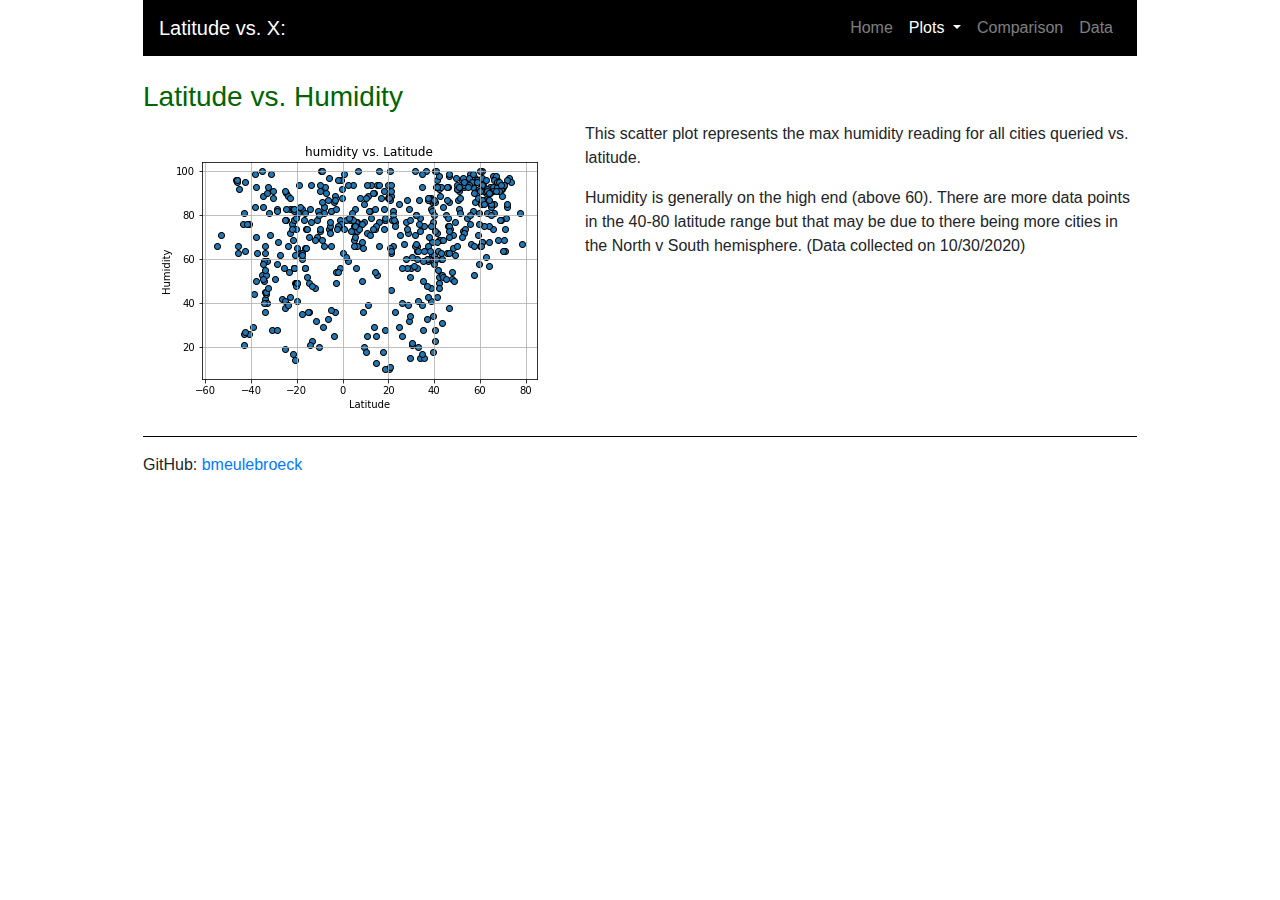
<file: humidity.html>
<!DOCTYPE html>
<html lang="en">
<head>
  <meta charset="UTF-8">
  <title>Weather Analysis: Latitude vs X</title>
  <link rel="stylesheet" href="reset.css">
  <link rel="stylesheet" href="https://stackpath.bootstrapcdn.com/bootstrap/4.3.1/css/bootstrap.min.css" integrity="sha384-ggOyR0iXCbMQv3Xipma34MD+dH/1fQ784/j6cY/iJTQUOhcWr7x9JvoRxT2MZw1T" crossorigin="anonymous">
  <link rel="stylesheet" href="style.css">
</head>

<body>
    <div class="container">
        <div class="row">
            <div class="col-md-12" id="navbar">
                <nav class="navbar navbar-expand-lg navbar-dark bg-dark">
                    <a class="navbar-brand" href="index.html">Latitude vs. X:</a>
                    <button class="navbar-toggler" type="button" data-toggle="collapse" data-target="#navbarNavDropdown" aria-controls="navbarNavDropdown" aria-expanded="false" aria-label="Toggle navigation">
                      <span class="navbar-toggler-icon"></span>
                    </button>
                    <div class="collapse navbar-collapse" id="navbarNavDropdown">
                      <ul class="navbar-nav ml-auto">
                        <li class="nav-item">
                          <a class="nav-link" href="index.html">Home</a>
                        </li>
                        <li class="nav-item dropdown active">
                          <a class="nav-link dropdown-toggle" href="#" id="navbarDropdownMenuLink" role="button" data-toggle="dropdown" aria-haspopup="true" aria-expanded="false">
                            Plots
                          </a>
                          <div class="dropdown-menu" aria-labelledby="navbarDropdownMenuLink">
                            <a class="dropdown-item" href="temp.html">vs. Temperature</a>
                            <a class="dropdown-item" href="humidity.html">vs. Humidity</a>
                            <a class="dropdown-item" href="clouds.html">vs. Cloudiness</a>
                            <a class="dropdown-item" href="windspeed.html">vs. Wind speed</a>
                          </div>
                        </li>
                        <li class="nav-item">
                            <a class="nav-link" href="comparisons.html">Comparison</a>
                        </li>
                        <li class="nav-item">
                            <a class="nav-link" href="data.html">Data</a>
                        </li>
                      </ul>
                    </div>
                </nav>
            </div>
        </div>
        <!-- Begin Main Content Section -->

        <div class="row">
          <div class="col-md-12" id="title">
              <br>
              <h3>Latitude vs. Humidity</h3>
          </div>
        </div>
        <div class ="row">
            <div class="col-md-12" id="main-content">
                <img id="content-img" src="resources/images/humidvlat.png" alt="humidity vs lat visual">
                <p class="text-md-left">This scatter plot represents the max humidity reading for all cities queried vs. latitude.</p>
                <p>Humidity is generally on the high end (above 60). There are more data points in the 40-80 latitude range but that may be due to there being more cities in the North v South hemisphere. (Data collected on 10/30/2020)</p>
            </div>
        </div>

      <!-- End Main Content Section -->
        <div class="row">
            <div class="col-md-12">
                <hr color="#010101">
                <p>GitHub: <a href="https://github.com/bmeulebroeck">bmeulebroeck</a></p>
            </div>
        </div>
    </div>

    <script src="https://code.jquery.com/jquery-3.3.1.slim.min.js" integrity="sha384-q8i/X+965DzO0rT7abK41JStQIAqVgRVzpbzo5smXKp4YfRvH+8abtTE1Pi6jizo" crossorigin="anonymous"></script>
    <script src="https://cdnjs.cloudflare.com/ajax/libs/popper.js/1.14.7/umd/popper.min.js" integrity="sha384-UO2eT0CpHqdSJQ6hJty5KVphtPhzWj9WO1clHTMGa3JDZwrnQq4sF86dIHNDz0W1" crossorigin="anonymous"></script>
    <script src="https://stackpath.bootstrapcdn.com/bootstrap/4.3.1/js/bootstrap.min.js" integrity="sha384-JjSmVgyd0p3pXB1rRibZUAYoIIy6OrQ6VrjIEaFf/nJGzIxFDsf4x0xIM+B07jRM" crossorigin="anonymous"></script>
</body>
</html>
</file>
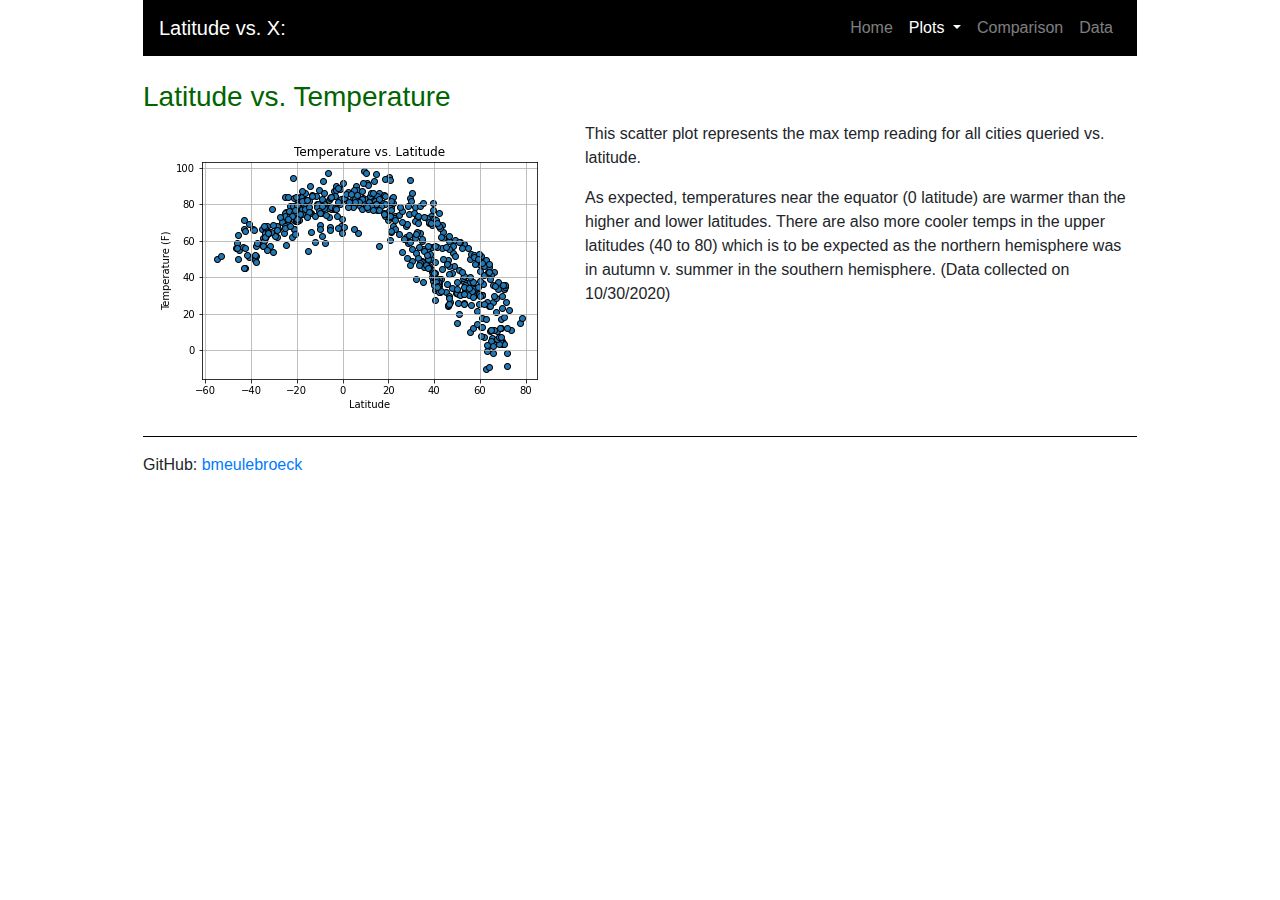
<file: temp.html>
<!DOCTYPE html>
<html lang="en">
<head>
  <meta charset="UTF-8">
  <title>Weather Analysis: Latitude vs X</title>
  <link rel="stylesheet" href="reset.css">
  <link rel="stylesheet" href="https://stackpath.bootstrapcdn.com/bootstrap/4.3.1/css/bootstrap.min.css" integrity="sha384-ggOyR0iXCbMQv3Xipma34MD+dH/1fQ784/j6cY/iJTQUOhcWr7x9JvoRxT2MZw1T" crossorigin="anonymous">
  <link rel="stylesheet" href="style.css">
</head>

<body>
    <div class="container">
        <div class="row">
            <div class="col-md-12" id="navbar">
                <nav class="navbar navbar-expand-lg navbar-dark bg-dark">
                    <a class="navbar-brand" href="index.html">Latitude vs. X:</a>
                    <button class="navbar-toggler" type="button" data-toggle="collapse" data-target="#navbarNavDropdown" aria-controls="navbarNavDropdown" aria-expanded="false" aria-label="Toggle navigation">
                      <span class="navbar-toggler-icon"></span>
                    </button>
                    <div class="collapse navbar-collapse" id="navbarNavDropdown">
                      <ul class="navbar-nav ml-auto">
                        <li class="nav-item">
                          <a class="nav-link" href="index.html">Home</a>
                        </li>
                        <li class="nav-item dropdown active">
                          <a class="nav-link dropdown-toggle" href="#" id="navbarDropdownMenuLink" role="button" data-toggle="dropdown" aria-haspopup="true" aria-expanded="false">
                            Plots
                          </a>
                          <div class="dropdown-menu" aria-labelledby="navbarDropdownMenuLink">
                            <a class="dropdown-item" href="temp.html">vs. Temperature</a>
                            <a class="dropdown-item" href="humidity.html">vs. Humidity</a>
                            <a class="dropdown-item" href="clouds.html">vs. Cloudiness</a>
                            <a class="dropdown-item" href="windspeed.html">vs. Wind speed</a>
                          </div>
                        </li>
                        <li class="nav-item">
                            <a class="nav-link" href="comparisons.html">Comparison</a>
                        </li>
                        <li class="nav-item">
                            <a class="nav-link" href="data.html">Data</a>
                        </li>
                      </ul>
                    </div>
                </nav>
            </div>
        </div>
        <!-- Begin Main Content Section -->

        <div class="row">
          <div class="col-md-12" id="title">
              <br>
              <h3>Latitude vs. Temperature</h3>
          </div>
        </div>
        <div class ="row">
            <div class="col-md-12" id="main-content">
                <img id="content-img" src="resources/images/tempvlat.png" alt="temp vs lat visual">
                <p class="text-md-left">This scatter plot represents the max temp reading for all cities queried vs. latitude.</p>
                <p>As expected, temperatures near the equator (0 latitude) are warmer than the higher and lower latitudes. There are also more cooler temps in the upper latitudes (40 to 80) which is to be expected as the northern hemisphere was in autumn v. summer in the southern hemisphere. (Data collected on 10/30/2020)</p>
            </div>
        </div>

      <!-- End Main Content Section -->
        <div class="row">
            <div class="col-md-12">
                <hr color="#010101">
                <p>GitHub: <a href="https://github.com/bmeulebroeck">bmeulebroeck</a></p>
            </div>
        </div>
    </div>

    <script src="https://code.jquery.com/jquery-3.3.1.slim.min.js" integrity="sha384-q8i/X+965DzO0rT7abK41JStQIAqVgRVzpbzo5smXKp4YfRvH+8abtTE1Pi6jizo" crossorigin="anonymous"></script>
    <script src="https://cdnjs.cloudflare.com/ajax/libs/popper.js/1.14.7/umd/popper.min.js" integrity="sha384-UO2eT0CpHqdSJQ6hJty5KVphtPhzWj9WO1clHTMGa3JDZwrnQq4sF86dIHNDz0W1" crossorigin="anonymous"></script>
    <script src="https://stackpath.bootstrapcdn.com/bootstrap/4.3.1/js/bootstrap.min.js" integrity="sha384-JjSmVgyd0p3pXB1rRibZUAYoIIy6OrQ6VrjIEaFf/nJGzIxFDsf4x0xIM+B07jRM" crossorigin="anonymous"></script>
</body>
</html>
</file>
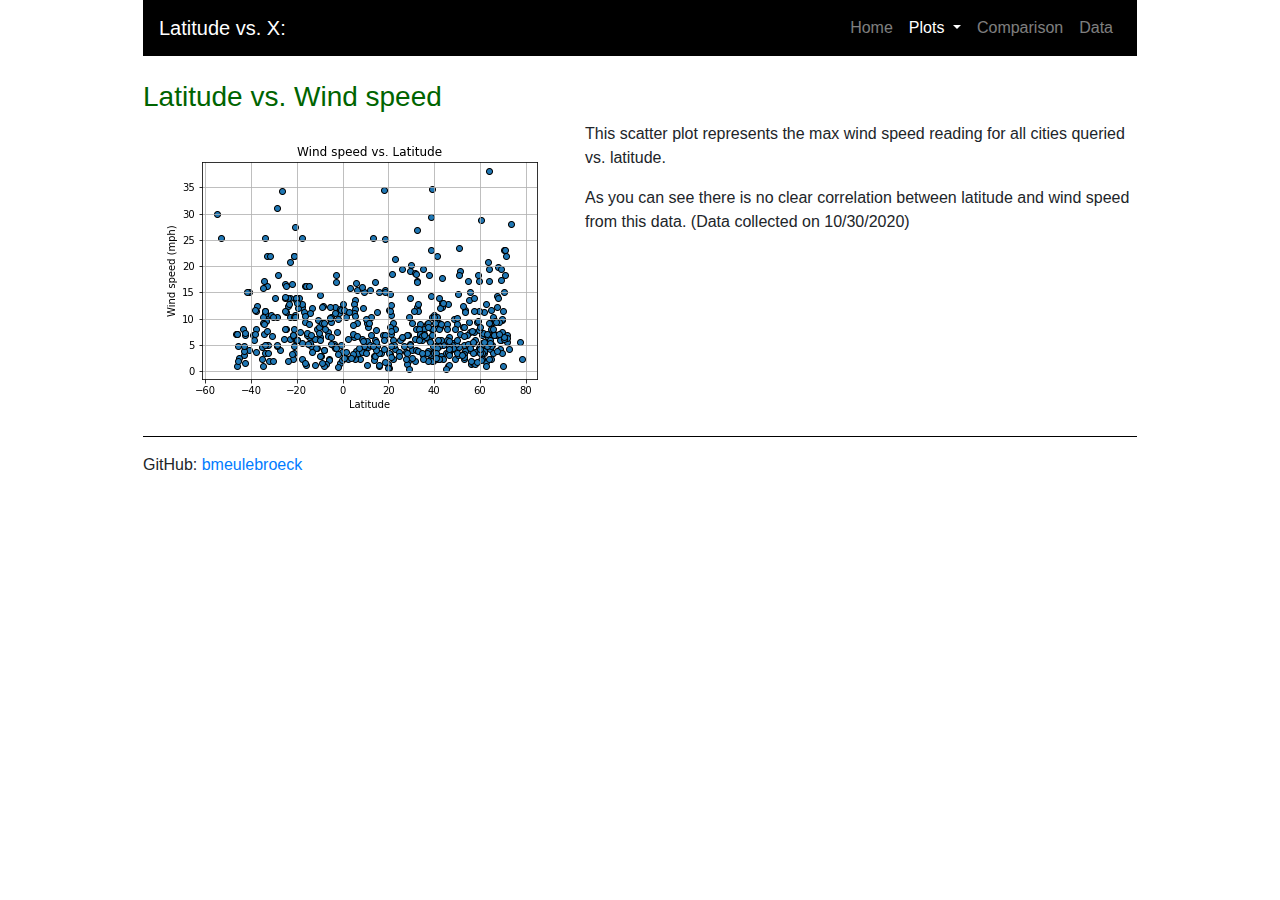
<file: windspeed.html>
<!DOCTYPE html>
<html lang="en">
<head>
  <meta charset="UTF-8">
  <title>Weather Analysis: Latitude vs X</title>
  <link rel="stylesheet" href="reset.css">
  <link rel="stylesheet" href="https://stackpath.bootstrapcdn.com/bootstrap/4.3.1/css/bootstrap.min.css" integrity="sha384-ggOyR0iXCbMQv3Xipma34MD+dH/1fQ784/j6cY/iJTQUOhcWr7x9JvoRxT2MZw1T" crossorigin="anonymous">
  <link rel="stylesheet" href="style.css">
</head>

<body>
    <div class="container">
        <div class="row">
            <div class="col-md-12" id="navbar">
                <nav class="navbar navbar-expand-lg navbar-dark bg-dark">
                    <a class="navbar-brand" href="index.html">Latitude vs. X:</a>
                    <button class="navbar-toggler" type="button" data-toggle="collapse" data-target="#navbarNavDropdown" aria-controls="navbarNavDropdown" aria-expanded="false" aria-label="Toggle navigation">
                      <span class="navbar-toggler-icon"></span>
                    </button>
                    <div class="collapse navbar-collapse" id="navbarNavDropdown">
                      <ul class="navbar-nav ml-auto">
                        <li class="nav-item">
                          <a class="nav-link" href="index.html">Home</a>
                        </li>
                        <li class="nav-item dropdown active">
                          <a class="nav-link dropdown-toggle" href="#" id="navbarDropdownMenuLink" role="button" data-toggle="dropdown" aria-haspopup="true" aria-expanded="false">
                            Plots
                          </a>
                          <div class="dropdown-menu" aria-labelledby="navbarDropdownMenuLink">
                            <a class="dropdown-item" href="temp.html">vs. Temperature</a>
                            <a class="dropdown-item" href="humidity.html">vs. Humidity</a>
                            <a class="dropdown-item" href="clouds.html">vs. Cloudiness</a>
                            <a class="dropdown-item" href="windspeed.html">vs. Wind speed</a>
                          </div>
                        </li>
                        <li class="nav-item">
                            <a class="nav-link" href="comparisons.html">Comparison</a>
                        </li>
                        <li class="nav-item">
                            <a class="nav-link" href="data.html">Data</a>
                        </li>
                      </ul>
                    </div>
                </nav>
            </div>
        </div>
        <!-- Begin Main Content Section -->

        <div class="row">
          <div class="col-md-12" id="title">
              <br>
              <h3>Latitude vs. Wind speed</h3>
          </div>
        </div>
        <div class ="row">
            <div class="col-md-12" id="main-content">
                <img id="content-img" src="resources/images/windvlat.png" alt="wind vs lat visual">
                <p class="text-md-left">This scatter plot represents the max wind speed reading for all cities queried vs. latitude.</p>
                <p>As you can see there is no clear correlation between latitude and wind speed from this data. (Data collected on 10/30/2020)</p>
            </div>
        </div>

      <!-- End Main Content Section -->
        <div class="row">
            <div class="col-md-12">
                <hr color="#010101">
                <p>GitHub: <a href="https://github.com/bmeulebroeck">bmeulebroeck</a></p>
            </div>
        </div>
    </div>

    <script src="https://code.jquery.com/jquery-3.3.1.slim.min.js" integrity="sha384-q8i/X+965DzO0rT7abK41JStQIAqVgRVzpbzo5smXKp4YfRvH+8abtTE1Pi6jizo" crossorigin="anonymous"></script>
    <script src="https://cdnjs.cloudflare.com/ajax/libs/popper.js/1.14.7/umd/popper.min.js" integrity="sha384-UO2eT0CpHqdSJQ6hJty5KVphtPhzWj9WO1clHTMGa3JDZwrnQq4sF86dIHNDz0W1" crossorigin="anonymous"></script>
    <script src="https://stackpath.bootstrapcdn.com/bootstrap/4.3.1/js/bootstrap.min.js" integrity="sha384-JjSmVgyd0p3pXB1rRibZUAYoIIy6OrQ6VrjIEaFf/nJGzIxFDsf4x0xIM+B07jRM" crossorigin="anonymous"></script>
</body>
</html>
</file>
<file: style.css>
.container {
    width: 1024px;
}

.navbar-expand-lg {
    background-color: black !important;
}

h1 {
    color: darkgreen;
}

h3 {
    color: darkgreen;
}

h5 {
    color: darkgreen;
}

#content-img {
    float: left;
    padding: 5px;
}

#summarytxt {
    float: left;
    padding: 5px;
}

#comp-boxes {
    text-align: center;
}

/* Media Queries */
@media (max-width: 990px) {
    .navbar-expand-lg {
        background-color: #182596 !important
    }

    .dropdown-menu {
        background-color: #6a9c6d
    }


}
</file>
